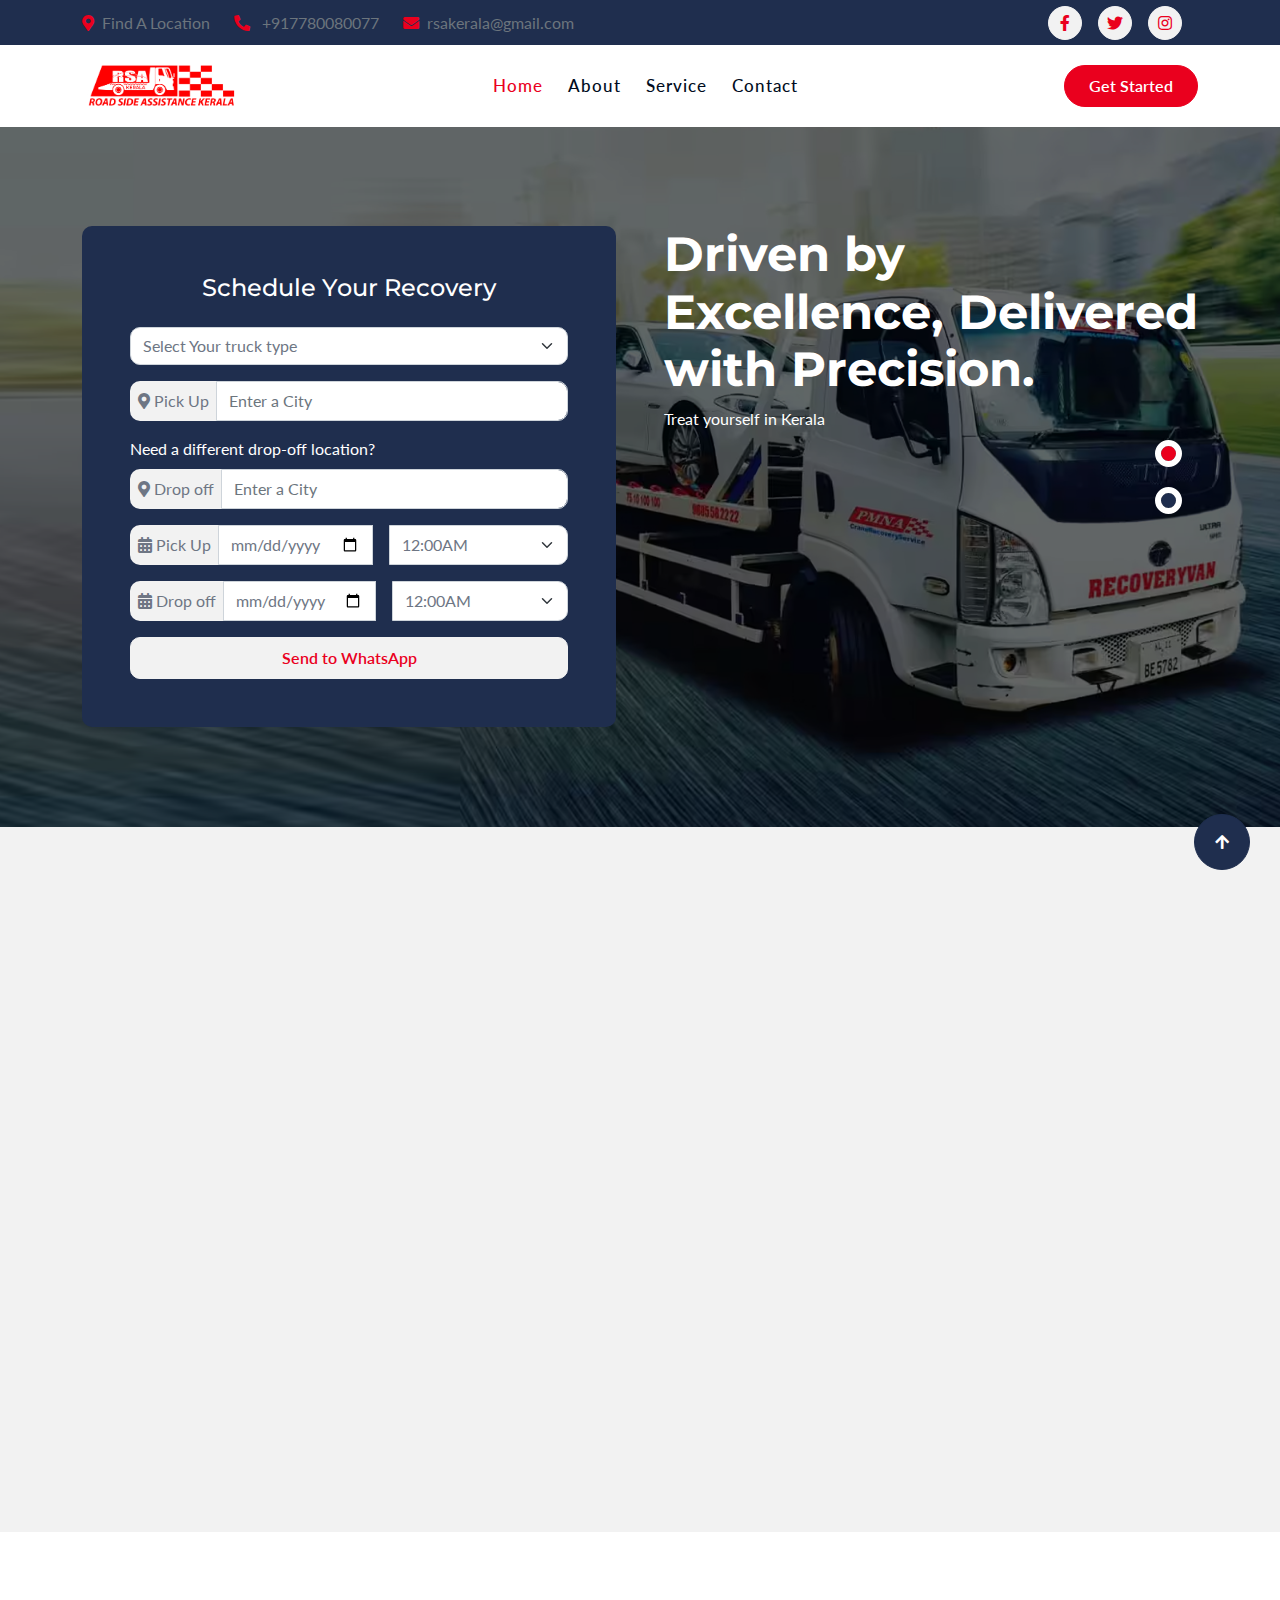
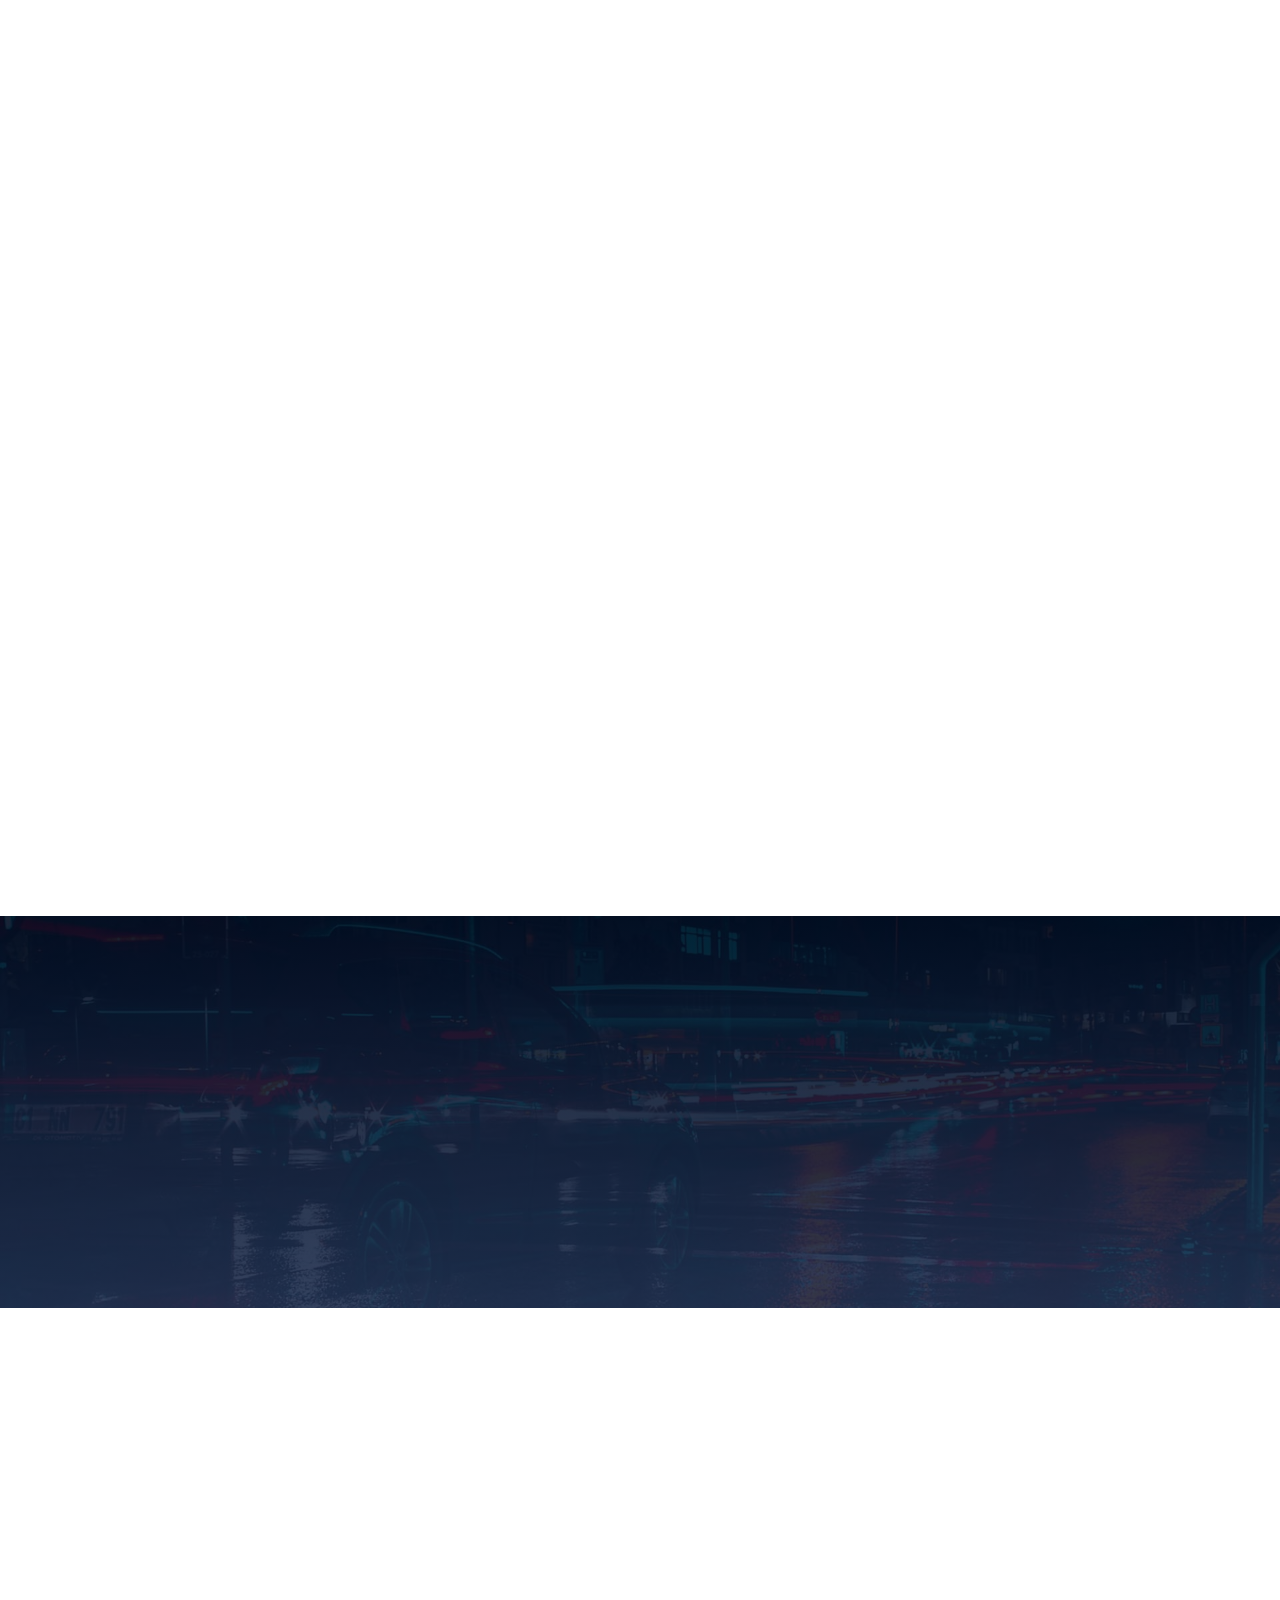
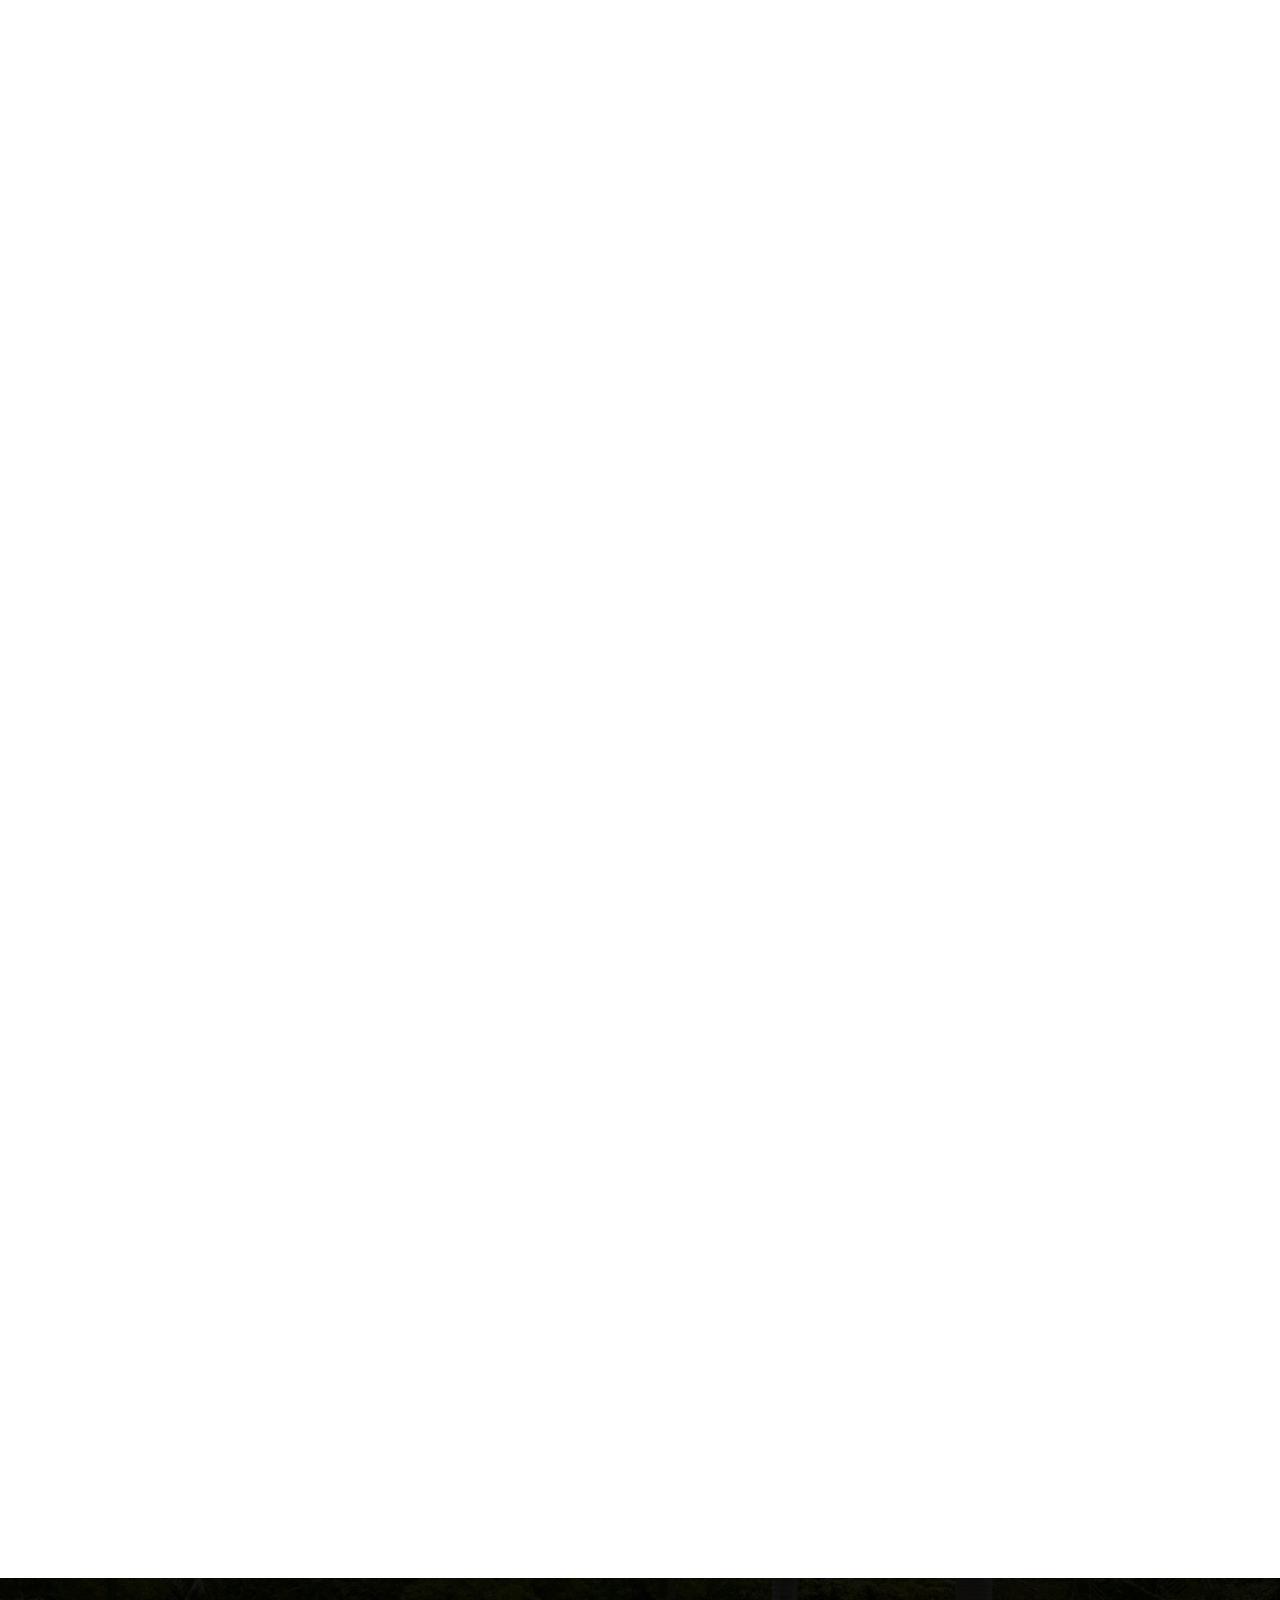
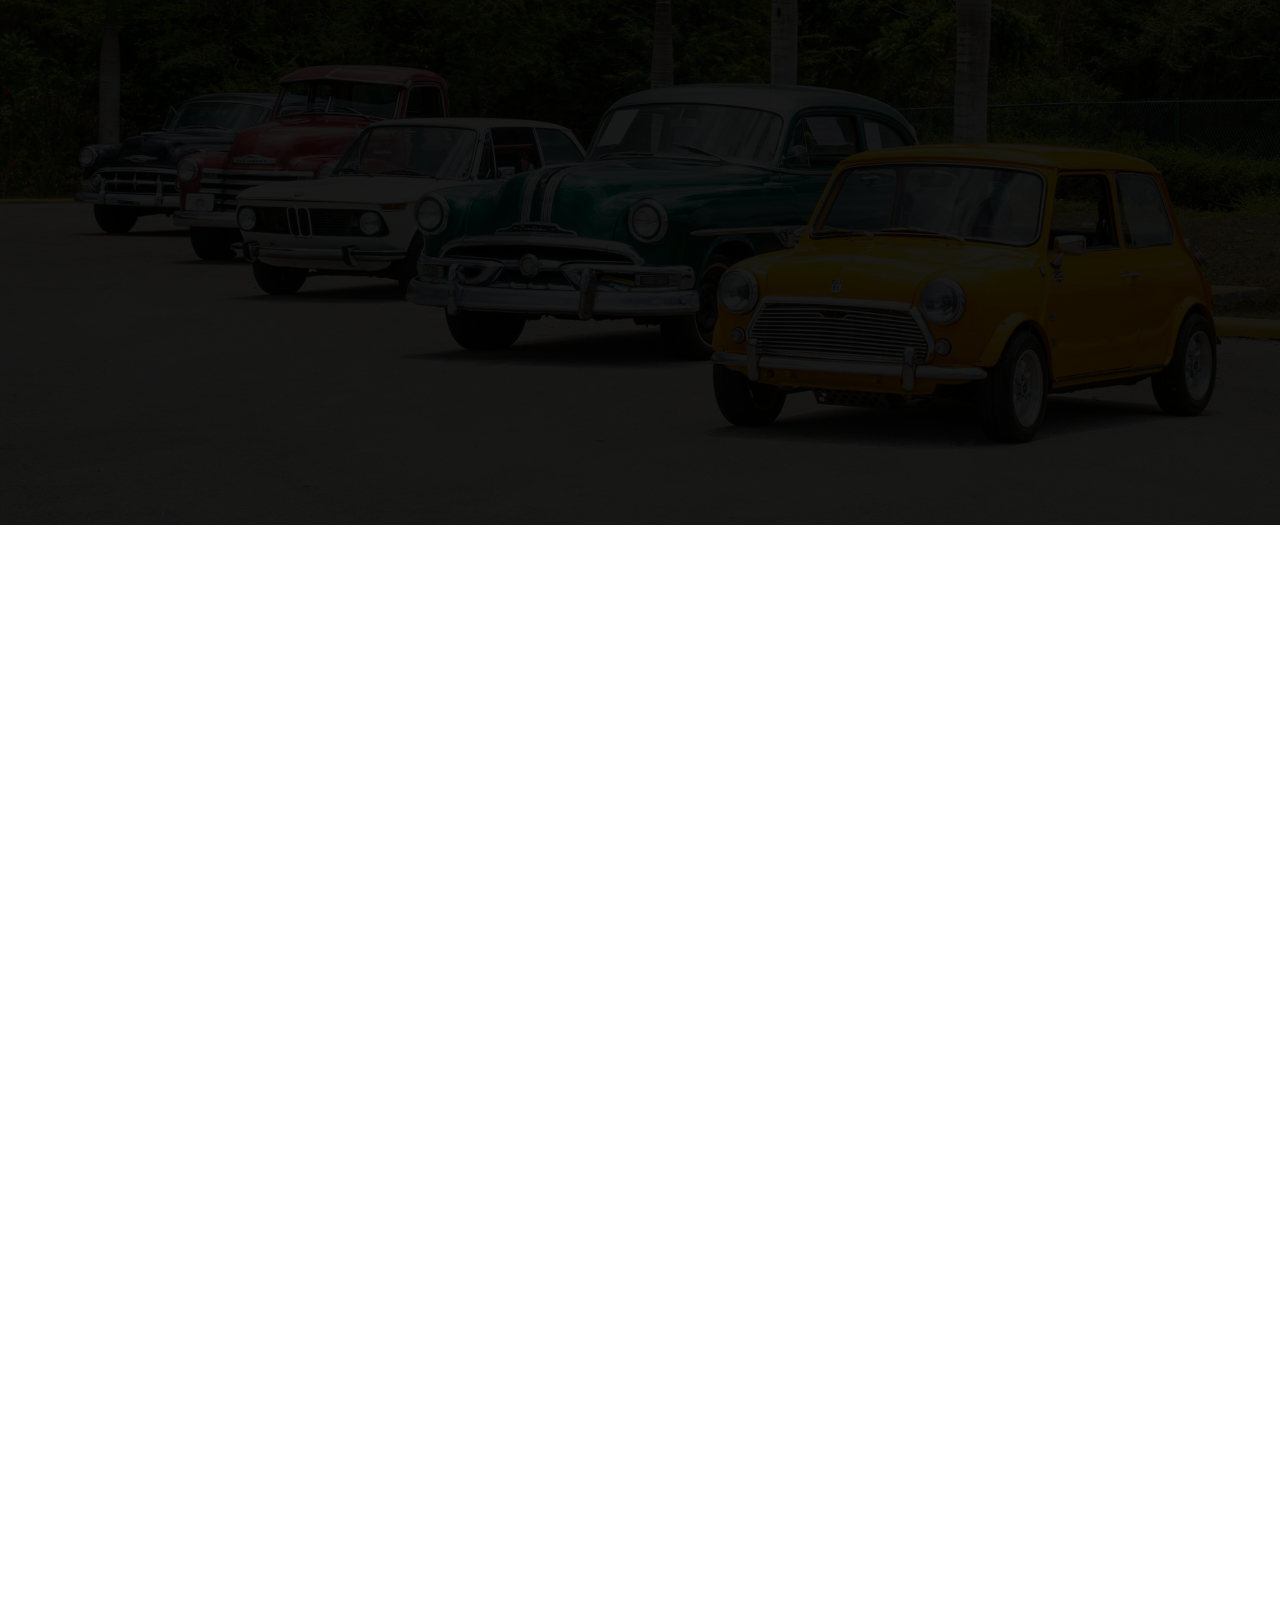
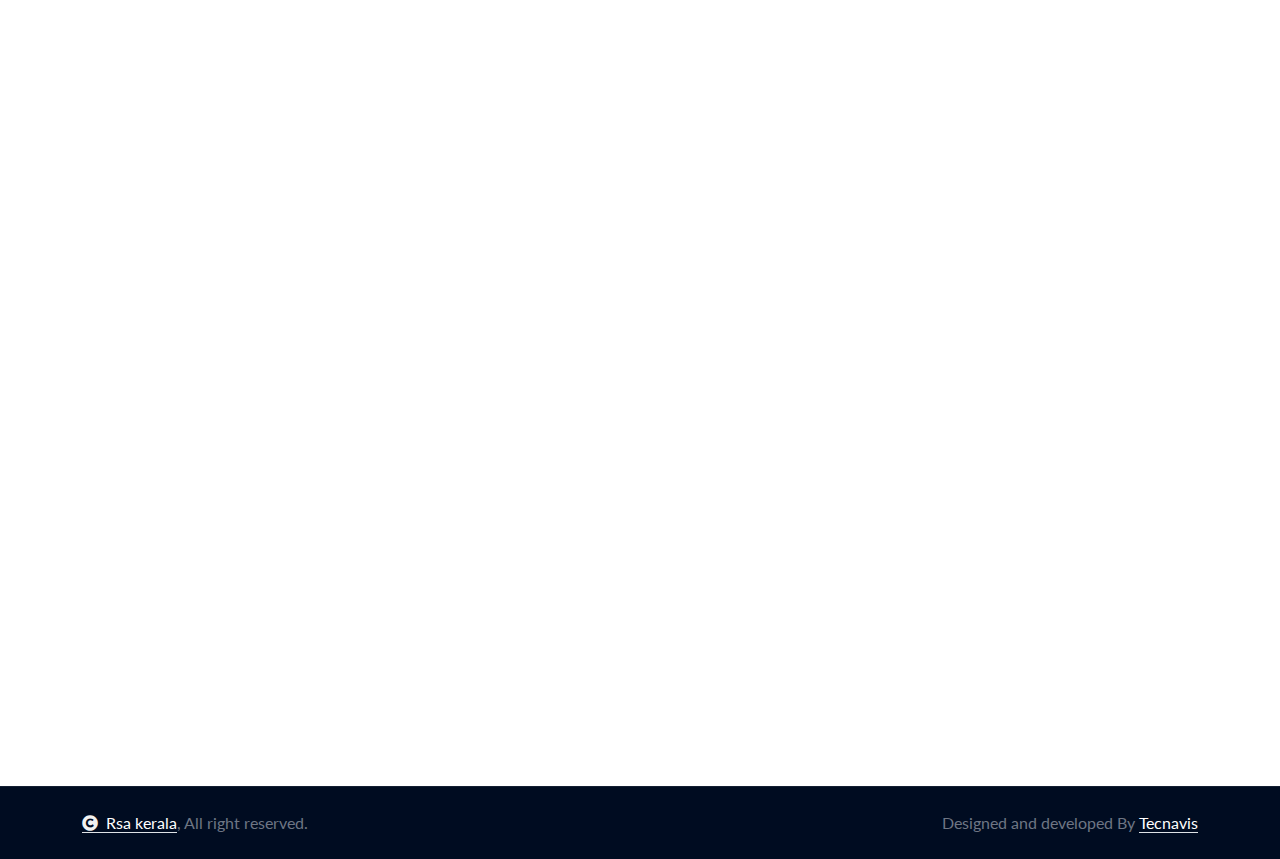
<file: index.html>
<!DOCTYPE html>
<html lang="en">

    <head>
        <meta charset="utf-8">
        <title>Rsa</title>
        <meta content="width=device-width, initial-scale=1.0" name="viewport">
        <meta content="" name="keywords">
        <meta content="" name="description">

        <!-- Google Web Fonts -->
        <link rel="preconnect" href="https://fonts.googleapis.com">
        <link rel="preconnect" href="https://fonts.gstatic.com" crossorigin>
        <link href="https://fonts.googleapis.com/css2?family=Lato:ital,wght@0,400;0,700;0,900;1,400;1,700;1,900&family=Montserrat:ital,wght@0,100..900;1,100..900&display=swap" rel="stylesheet"> 

        <!-- Icon Font Stylesheet -->
        <link rel="stylesheet" href="https://use.fontawesome.com/releases/v5.15.4/css/all.css"/>
        <link href="https://cdn.jsdelivr.net/npm/bootstrap-icons@1.4.1/font/bootstrap-icons.css" rel="stylesheet">

        <!-- Libraries Stylesheet -->
        <link href="lib/animate/animate.min.css" rel="stylesheet">
        <link href="lib/owlcarousel/assets/owl.carousel.min.css" rel="stylesheet">


        <!-- Customized Bootstrap Stylesheet -->
        <link href="css/bootstrap.min.css" rel="stylesheet">

        <!-- Template Stylesheet -->
        <link href="css/style.css" rel="stylesheet">
    </head>

    <body>

        <!-- Spinner Start -->
        <div id="spinner" class="show bg-white position-fixed translate-middle w-100 vh-100 top-50 start-50 d-flex align-items-center justify-content-center">
            <div class="spinner-border text-primary" style="width: 3rem; height: 3rem;" role="status">
                <span class="sr-only">Loading...</span>
            </div>
        </div>
        <!-- Spinner End -->

        <!-- Topbar Start -->
        <div class="container-fluid topbar bg-secondary d-none d-xl-block w-100">
            <div class="container">
                <div class="row gx-0 align-items-center" style="height: 45px;">
                    <div class="col-lg-6 text-center text-lg-start mb-lg-0">
                        <div class="d-flex flex-wrap">
                            <a href="#" class="text-muted me-4"><i class="fas fa-map-marker-alt text-primary me-2"></i>Find A Location</a>
                            <a href="tel:+917780080077" class="text-muted me-4"><i class="fas fa-phone-alt text-primary me-2"></i> +917780080077</a>
                            <a href="mailto:example@gmail.com" class="text-muted me-0"><i class="fas fa-envelope text-primary me-2"></i>rsakerala@gmail.com</a>
                        </div>
                    </div>
                    <div class="col-lg-6 text-center text-lg-end">
                        <div class="d-flex align-items-center justify-content-end">
                            <a href="https://www.facebook.com/PMNACraneAndRecoveryServices/" class="btn btn-light btn-sm-square rounded-circle me-3"><i class="fab fa-facebook-f"></i></a>
                            <a href="#" class="btn btn-light btn-sm-square rounded-circle me-3"><i class="fab fa-twitter"></i></a>
                            <a href="https://www.instagram.com/pmna_crane/" class="btn btn-light btn-sm-square rounded-circle me-3"><i class="fab fa-instagram"></i></a>
                            <!-- <a href="#" class="btn btn-light btn-sm-square rounded-circle me-0"><i class="fab fa-linkedin-in"></i></a> -->
                        </div>
                    </div>
                </div>
            </div>
        </div>
        <!-- Topbar End -->

        <!-- Navbar & Hero Start -->
        <div class="container-fluid nav-bar sticky-top px-0 px-lg-4 py-2 py-lg-0">
            <div class="container">
                <nav class="navbar navbar-expand-lg navbar-light">
                    <a href="./index.html" class="navbar-brand p-0">
                        <!-- <h1 class="display-6 text-primary"><i class="fas fa-car-alt me-3"></i></i>Cental</h1> -->
                        <img src="img/rsa--wh-png.png" alt="Logo" >
                    </a>
                    <button class="navbar-toggler" type="button" data-bs-toggle="collapse" data-bs-target="#navbarCollapse">
                        <span class="fa fa-bars"></span>
                    </button>
                    <div class="collapse navbar-collapse" id="navbarCollapse">
                        <div class="navbar-nav mx-auto py-0">
                            <a href="index.html" class="nav-item nav-link active">Home</a>
                            <a href="about.html" class="nav-item nav-link">About</a>
                            <a href="service.html" class="nav-item nav-link">Service</a>
                            <!-- <a href="blog.html" class="nav-item nav-link">Blog</a> -->
                            
                            <!-- <div class="nav-item dropdown">
                                <a href="#" class="nav-link dropdown-toggle" data-bs-toggle="dropdown">Pages</a>
                                <div class="dropdown-menu m-0">
                                    <a href="feature.html" class="dropdown-item">Our Feature</a>
                                    <a href="cars.html" class="dropdown-item">Our Cars</a>
                                    <a href="team.html" class="dropdown-item">Our Team</a>
                                    <a href="testimonial.html" class="dropdown-item">Testimonial</a>
                                    <a href="404.html" class="dropdown-item">404 Page</a>
                                </div>
                            </div> -->
                            <a href="contact.html" class="nav-item nav-link">Contact</a>
                        </div>
                        <a href="#" class="btn btn-primary rounded-pill py-2 px-4">Get Started</a>
                    </div>
                </nav>
            </div>
        </div>
        <!-- Navbar & Hero End -->

<!-- Carousel Start -->
<div class="header-carousel">
    <div id="carouselId" class="carousel slide" data-bs-ride="carousel" data-bs-interval="false">
        <ol class="carousel-indicators">
            <li data-bs-target="#carouselId" data-bs-slide-to="0" class="active" aria-current="true" aria-label="First slide"></li>
            <li data-bs-target="#carouselId" data-bs-slide-to="1" aria-label="Second slide"></li>
        </ol>
        <div class="carousel-inner" role="listbox">
            <div class="carousel-item active">
                <img src="rsa03jpg.jpg" class="img-fluid w-100" alt="First slide"/>
                <div class="carousel-caption">
                    <div class="container py-4">
                        <div class="row g-5">
                            <div class="col-lg-6 fadeInLeft animated" data-animation="fadeInLeft" data-delay="1s" style="animation-delay: 1s;">
                                <div class="bg-secondary rounded p-5">
                                    <h4 class="text-white mb-4">Schedule Your Recovery</h4>
                                    <form>
                                        <div class="row g-3">
                                            <!-- Your form fields -->
                                            <div class="col-12">
                                                <select class="form-select" aria-label="Default select example">
                                                    <option selected>Select Your truck type</option>
                                                    <option value="1">VW Golf VII</option>
                                                    <option value="2">Audi A1 S-Line</option>
                                                    <option value="3">Toyota Camry</option>
                                                    <option value="4">BMW 320 ModernLine</option>
                                                </select>
                                            </div>
                                            <div class="col-12">
                                                <div class="input-group">
                                                    <div class="d-flex align-items-center bg-light text-body rounded-start p-2">
                                                        <span class="fas fa-map-marker-alt"></span><span class="ms-1">Pick Up</span>
                                                    </div>
                                                    <input class="form-control" type="text" placeholder="Enter a City " aria-label="Enter a City ">
                                                </div>
                                            </div>
                                            <!-- More input fields... -->

                                            <div class="col-12">
                                                <a href="#" class="text-start text-white d-block mb-2">Need a different drop-off location?</a>
                                                <div class="input-group">
                                                    <div class="d-flex align-items-center bg-light text-body rounded-start p-2">
                                                        <span class="fas fa-map-marker-alt"></span><span class="ms-1">Drop off</span>
                                                    </div>
                                                    <input class="form-control" type="text" placeholder="Enter a City " aria-label="Enter a City">
                                                </div>
                                            </div>
                                            <div class="col-12">
                                                <div class="input-group">
                                                    <div class="d-flex align-items-center bg-light text-body rounded-start p-2">
                                                        <span class="fas fa-calendar-alt"></span><span class="ms-1">Pick Up</span>
                                                    </div>
                                                    <input class="form-control" type="date">
                                                    <select class="form-select ms-3" aria-label="Default select example">
                                                        <option selected>12:00AM</option>
                                                        <option value="1">1:00AM</option>
                                                        <option value="2">2:00AM</option>
                                                        <option value="3">3:00AM</option>
                                                        <option value="4">4:00AM</option>
                                                        <option value="5">5:00AM</option>
                                                        <option value="6">6:00AM</option>
                                                        <option value="7">7:00AM</option>
                                                    </select>
                                                </div>
                                            </div>
                                            <div class="col-12">
                                                <div class="input-group">
                                                    <div class="d-flex align-items-center bg-light text-body rounded-start p-2">
                                                        <span class="fas fa-calendar-alt"></span><span class="ms-1">Drop off</span>
                                                    </div>
                                                    <input class="form-control" type="date">
                                                    <select class="form-select ms-3" aria-label="Default select example">
                                                        <option selected>12:00AM</option>
                                                        <option value="1">1:00AM</option>
                                                        <option value="2">2:00AM</option>
                                                        <option value="3">3:00AM</option>
                                                        <option value="4">4:00AM</option>
                                                        <option value="5">5:00AM</option>
                                                        <option value="6">6:00AM</option>
                                                        <option value="7">7:00AM</option>
                                                    </select>
                                                </div>
                                            </div>

                                            <!-- Button to send to WhatsApp -->
                                            <div class="col-12">
                                                <button type="button" class="btn btn-light w-100 py-2" onclick="sendToWhatsApp()">Send to WhatsApp</button>
                                            </div>
                                        </div>
                                    </form>
                                </div>
                            </div>
                            <div class="col-lg-6 d-none d-lg-flex fadeInRight animated" data-animation="fadeInRight" data-delay="1s" style="animation-delay: 1s;">
                                <div class="text-start">
                                    <h1 class="display-5 text-white">Driven by Excellence, Delivered with Precision.</h1>
                                    <p>Treat yourself in Kerala</p>
                                </div>
                            </div>
                        </div>
                    </div>
                </div>
            </div>
            <!-- Second carousel item with form-->


            

            

            

        </div>
    </div>
</div>
<!-- Carousel End -->

<script>
    function sendToWhatsApp() {
        // Get the form values
        var truckType = document.querySelector('select[aria-label="Default select example"]').value;
        var pickUpCity = document.querySelector('input[aria-label="Enter a City "]:nth-child(1)').value;
        var dropOffCity = document.querySelector('input[aria-label="Enter a City "]:nth-child(2)').value;
        var pickUpDate = document.querySelector('input[type="date"]:nth-child(1)').value;
        var pickUpTime = document.querySelector('select[aria-label="Default select example"]:nth-child(1)').value;
        var dropOffDate = document.querySelector('input[type="date"]:nth-child(2)').value;
        var dropOffTime = document.querySelector('select[aria-label="Default select example"]:nth-child(2)').value;

        // Build the message to send to WhatsApp
        var message = `Truck Type: ${truckType}\nPick-Up City: ${pickUpCity}\nDrop-Off City: ${dropOffCity}\nPick-Up Date: ${pickUpDate} at ${pickUpTime}\nDrop-Off Date: ${dropOffDate} at ${dropOffTime}`;

        // Encode the message for the URL
        var encodedMessage = encodeURIComponent(message);

        // WhatsApp phone number (use your business phone number)
        var phoneNumber = '+917780080077';  // Replace with your phone number

        // Create the WhatsApp link
        var whatsappLink = `https://wa.me/${phoneNumber}?text=${encodedMessage}`;

        // Redirect to WhatsApp
        window.open(whatsappLink, '_blank');
    }
</script>



      

        <!-- Features Start -->
        <div class="container-fluid feature py-5">
            <div class="container py-5">
                <div class="text-center mx-auto pb-5 wow fadeInUp" data-wow-delay="0.1s" style="max-width: 800px;">
                    <h1 class="display-5 text-capitalize mb-3">Our <span class="text-primary">Features</span></h1>
                    <p class="mb-0">
                        Experience unmatched reliability with our modern fleet, 24/7 support, trained technicians, real-time tracking, and comprehensive services designed to ensure safe and efficient vehicle recovery every time.
                    </p>
                </div>
                <div class="row g-4 align-items-center">
                    <div class="col-xl-4">
                        <div class="row gy-4 gx-0">
                            <div class="col-12 wow fadeInUp" data-wow-delay="0.1s">
                                <div class="feature-item">
                                    <div class="feature-icon">
                                        <span class="fa fa-trophy fa-2x"></span>
                                    </div>
                                    <div class="ms-4">
                                        <h5 class="mb-3">First Class services</h5>
                                        <p class="mb-0">
                                            Experience first-class service with timely responses, professional staff, and seamless execution to meet your needs.
                                            </p>
                                    </div>
                                </div>
                            </div>
                            <div class="col-12 wow fadeInUp" data-wow-delay="0.3s">
                                <div class="feature-item">
                                    <div class="feature-icon">
                                        <span class="fa fa-road fa-2x"></span>
                                    </div>
                                    <div class="ms-4">
                                        <h5 class="mb-3">24/7 road assistance</h5>
                                        <p class="mb-0">
                                            Offering 24/7 service with round-the-clock support, ensuring you're never stranded and always get timely assistance.                                        </p>
                                    </div>
                                </div>
                            </div>
                        </div>
                    </div>
                    <div class="col-lg-12 col-xl-4 wow fadeInUp" data-wow-delay="0.2s">
                        <img src="rsa01.png" class="img-fluid w-100" style="object-fit: cover;" alt="Img">
                    </div>
                    <div class="col-xl-4">
                        <div class="row gy-4 gx-0">
                            <div class="col-12 wow fadeInUp" data-wow-delay="0.1s">
                                <div class="feature-item justify-content-end">
                                    <div class="text-end me-4">
                                        <h5 class="mb-3">Quality at Minimum</h5>
                                        <p class="mb-0">
                                            Delivering top-tier quality at minimum cost, ensuring exceptional service without compromising on value or efficiency.                                        </p>
                                    </div>
                                    <div class="feature-icon">
                                        <span class="fa fa-tag fa-2x"></span>
                                    </div>
                                </div>
                            </div>
                            <div class="col-12 wow fadeInUp" data-wow-delay="0.3s">
                                <div class="feature-item justify-content-end">
                                    <div class="text-end me-4">
                                        <h5 class="mb-3"> Pick-Up & Drop-Off</h5>
                                        <p class="mb-0">
                                            Delivering top-tier quality at minimum cost, ensuring exceptional service without compromising on value or efficiency.
                                        </p>
                                    </div>
                                    <div class="feature-icon">
                                        <span class="fa fa-map-pin fa-2x"></span>
                                    </div>
                                </div>
                            </div>
                        </div>
                    </div>
                </div>
            </div>
        </div>
        <!-- Features End -->

        <!-- About Start -->
        <div class="container-fluid overflow-hidden about py-5">
            <div class="container py-5">
                <div class="row g-5">
                    <div class="col-xl-6 wow fadeInLeft" data-wow-delay="0.2s">
                        <div class="about-item">
                            <div class="pb-5">
                                <h1 class="display-5 text-capitalize">About <span class="text-primary">Us</span></h1>
                                <p class="mb-0">RSA Crane & Recovery Service has been providing reliable vehicle recovery services since 2006, ensuring prompt, safe deliveries with fully trained technicians and modern, well-maintained recovery vehicles.
                                </p>
                            </div>
                            <div class="row g-4">
                                <div class="col-lg-6">
                                    <div class="about-item-inner border p-4">
                                        <div class="about-icon mb-4">
                                            <img src="img/about-icon-1.png" class="img-fluid w-50 h-50" alt="Icon">
                                        </div>
                                        <h5 class="mb-3">Our Vision</h5>
                                        <p class="mb-0">To be the leading vehicle recovery service provider Keralawide.</p>
                                    </div>
                                </div>
                                <div class="col-lg-6">
                                    <div class="about-item-inner border p-4">
                                        <div class="about-icon mb-4">
                                            <img src="img/about-icon-2.png" class="img-fluid h-50 w-50" alt="Icon">
                                        </div>
                                        <h5 class="mb-3">Our Mision</h5>
                                        <p class="mb-0">Deliver prompt, reliable recovery services with safety and efficiency.</p>
                                    </div>
                                </div>
                            </div>
                            <p class="text-item my-4">
                                RSA Crane & Recovery Service has been delivering safe, reliable, and efficient vehicle recovery solutions since 2006. Our trained technicians and modern fleet ensure timely, top-quality service for every recovery.
                            </p>
                            <div class="row g-4">
                                <div class="col-lg-6">
                                    <div class="text-center rounded bg-secondary p-4">
                                        <h1 class="display-6 text-white">17</h1>
                                        <h5 class="text-light mb-0">Years Of Experience</h5>
                                    </div>
                                </div>
                                <div class="col-lg-6">
                                    <div class="rounded">
                                        <p class="mb-2"><i class="fa fa-check-circle text-primary me-1"></i>Reliable Recovery Service</p>
                                        <p class="mb-2"><i class="fa fa-check-circle text-primary me-1"></i>Expert Technicians</p>
                                        <p class="mb-2"><i class="fa fa-check-circle text-primary me-1"></i> Modern Fleet</p>
                                        <p class="mb-0"><i class="fa fa-check-circle text-primary me-1"></i>Customer Satisfaction</p>
                                    </div>
                                </div>
                                <div class="col-lg-5 d-flex align-items-center">
                                    <a href="#" class="btn btn-primary rounded py-3 px-5">More About Us</a>
                                </div>
                                <!-- <div class="col-lg-7">
                                    <div class="d-flex align-items-center">
                                        <img src="img/attachment-img.jpg" class="img-fluid rounded-circle border border-4 border-secondary" style="width: 100px; height: 100px;" alt="Image">
                                        <div class="ms-4">
                                            <h4>William Burgess</h4>
                                            <p class="mb-0">Carveo Founder</p>
                                        </div>
                                    </div>
                                </div> -->
                            </div>
                        </div>
                    </div>
                    <div class="col-xl-6 wow fadeInRight" data-wow-delay="0.2s">
                        <div class="about-img">
                            <div class="img-1">
                                <img src="img/about-img.jpg" class="img-fluid rounded h-100 w-100" alt="">
                            </div>
                            <div class="img-2">
                                <img src="rsa02.jpg" class="img-fluid rounded w-100" alt="">
                            </div>
                        </div>
                    </div>
                </div>
            </div>
        </div>
        <!-- About End -->

        <!-- Fact Counter -->
        <div class="container-fluid counter bg-secondary py-5">
            <div class="container py-5">
                <div class="row g-5">
                    <div class="col-md-6 col-lg-6 col-xl-3 wow fadeInUp" data-wow-delay="0.1s">
                        <div class="counter-item text-center">
                            <div class="counter-item-icon mx-auto">
                                <i class="fas fa-thumbs-up fa-2x"></i>
                            </div>
                            <div class="counter-counting my-3">
                                <span class="text-white fs-2 fw-bold" data-toggle="counter-up">829</span>
                                <span class="h1 fw-bold text-white">+</span>
                            </div>
                            <h4 class="text-white mb-0">Happy Clients</h4>
                        </div>
                    </div>
                    <div class="col-md-6 col-lg-6 col-xl-3 wow fadeInUp" data-wow-delay="0.3s">
                        <div class="counter-item text-center">
                            <div class="counter-item-icon mx-auto">
                                <i class="fas fa-truck fa-2x"></i>
                            </div>
                            <div class="counter-counting my-3">
                                <span class="text-white fs-2 fw-bold" data-toggle="counter-up">56</span>
                                <span class="h1 fw-bold text-white">+</span>
                            </div>
                            <h4 class="text-white mb-0">Number of Cranes</h4>
                        </div>
                    </div>
                    <div class="col-md-6 col-lg-6 col-xl-3 wow fadeInUp" data-wow-delay="0.5s">
                        <div class="counter-item text-center">
                            <div class="counter-item-icon mx-auto">
                                <i class="fas fa-building fa-2x"></i>
                            </div>
                            <div class="counter-counting my-3">
                                <span class="text-white fs-2 fw-bold" data-toggle="counter-up">127</span>
                                <span class="h1 fw-bold text-white">+</span>
                            </div>
                            <h4 class="text-white mb-0">ShowRooms</h4>
                        </div>
                    </div>
                    <div class="col-md-6 col-lg-6 col-xl-3 wow fadeInUp" data-wow-delay="0.7s">
                        <div class="counter-item text-center">
                            <div class="counter-item-icon mx-auto">
                                <i class="fas fa-clock fa-2x"></i>
                            </div>
                            <div class="counter-counting my-3">
                                <span class="text-white fs-2 fw-bold" data-toggle="counter-up">589</span>
                                <span class="h1 fw-bold text-white">+</span>
                            </div>
                            <h4 class="text-white mb-0">Total kilometers</h4>
                        </div>
                    </div>
                </div>
            </div>
        </div>
        <!-- Fact Counter -->

        <!-- Services Start -->
        <div class="container-fluid service py-5">
            <div class="container py-5">
                <div class="text-center mx-auto pb-5 wow fadeInUp" data-wow-delay="0.1s" style="max-width: 800px;">
                    <h1 class="display-5 text-capitalize mb-3">Our <span class="text-primary">Services</span></h1>
                    <p class="mb-0">
                        Providing expert crime scene analysis, forensic investigation, and legal support. Our dedicated team ensures comprehensive solutions to uncover critical evidence and deliver justice in every investigation.
                    </p>
                </div>
                <div class="row g-4">
                    <div class="col-md-6 col-lg-4 wow fadeInUp" data-wow-delay="0.1s">
                        <div class="service-item p-4">
                            <div class="service-icon mb-4">
                                <i class="fas fa-truck fa-2x"></i>
                            </div>
                            <h5 class="mb-3">Vehicle Recovery </h5>
                            <p class="mb-0">Swift and reliable recovery for all vehicle types, ensuring safe transport to designated destinations
                                </p>
                        </div>
                    </div>
                    <div class="col-md-6 col-lg-4 wow fadeInUp" data-wow-delay="0.3s">
                        <div class="service-item p-4">
                            <div class="service-icon mb-4">
                                <i class="fas fa-dolly-flatbed fa-2x"></i>
                            </div>
                            <h5 class="mb-3">Heavy Machinery Transport </h5>
                            <p class="mb-0">Expert transport of heavy machinery with specialized equipment, guaranteeing secure and timely delivery.
                            </p>
                        </div>
                    </div>
                    <div class="col-md-6 col-lg-4 wow fadeInUp" data-wow-delay="0.5s">
                        <div class="service-item p-4">
                            <div class="service-icon mb-4">
                                <i class="fa fa-road fa-2x"></i>
                            </div>
                            <h5 class="mb-3">Breakdown Assistance </h5>
                            <p class="mb-0">
                                Providing immediate roadside assistance for breakdowns, ensuring fast and efficient recovery services.
                            </p>
                        </div>
                    </div>
                    <div class="col-md-6 col-lg-4 wow fadeInUp" data-wow-delay="0.1s">
                        <div class="service-item p-4">
                            <div class="service-icon mb-4">
                                <i class="fas fa-car-crash fa-2x"></i>
                            </div>
                            <h5 class="mb-3">Accident Recovery</h5>
                            <p class="mb-0">Comprehensive accident recovery services, ensuring vehicles are safely removed from crash sites with care.
                                </p>
                        </div>
                    </div>
                    <div class="col-md-6 col-lg-4 wow fadeInUp" data-wow-delay="0.3s">
                        <div class="service-item p-4">
                            <div class="service-icon mb-4">
                                <i class="fas fa-clock fa-2x" ></i>
                            </div>
                            <h5 class="mb-3">24/7 Emergency Service</h5>
                            <p class="mb-0">
                                
                                Around-the-clock emergency recovery services, available anytime to ensure timely assistance when needed.
                               
                                </p>
                        </div>
                    </div>
                    <div class="col-md-6 col-lg-4 wow fadeInUp" data-wow-delay="0.5s">
                        <div class="service-item p-4">
                            <div class="service-icon mb-4">
                                <i class="fas fa-wrench fa-2x"></i>
                            </div>
                            <h5 class="mb-3">Fleet Maintenance</h5>
                            <p class="mb-0">
                                Regular maintenance of recovery vehicles, ensuring efficiency and safety for all transport services.
                            </p>
                        </div>
                    </div>
                </div>
            </div>
        </div>
        <!-- Services End -->

        <!-- Car categories Start -->
        <div class="container-fluid categories pb-5">
            <div class="container pb-5">
                <div class="text-center mx-auto pb-5 wow fadeInUp" data-wow-delay="0.1s" style="max-width: 800px;">
                    <h1 class="display-5 text-capitalize mb-3">Vehicle <span class="text-primary">Categories</span></h1>
                    <p class="mb-0">Lorem ipsum dolor sit amet, consectetur adipisicing elit. Ut amet nemo expedita asperiores commodi accusantium at cum harum, excepturi, quia tempora cupiditate! Adipisci facilis modi quisquam quia distinctio,
                    </p>
                </div>
                <div class="categories-carousel owl-carousel wow fadeInUp" data-wow-delay="0.1s">
                    <div class="categories-item p-4">
                        <div class="categories-item-inner">
                            <div class="categories-img rounded-top">
                                <img src="img/car-1.png" class="img-fluid w-100 rounded-top" alt="">
                            </div>
                            <div class="categories-content rounded-bottom p-4">
                                <h4>Mercedes Benz R3</h4>
                                <div class="categories-review mb-4">
                                    <div class="me-3">4.5 Review</div>
                                    <div class="d-flex justify-content-center text-secondary">
                                        <i class="fas fa-star"></i>
                                        <i class="fas fa-star"></i>
                                        <i class="fas fa-star"></i>
                                        <i class="fas fa-star"></i>
                                        <i class="fas fa-star text-body"></i>
                                    </div>
                                </div>
                                <div class="mb-4">
                                    <h4 class="bg-white text-primary rounded-pill py-2 px-4 mb-0">$99:00/Day</h4>
                                </div>
                                <div class="row gy-2 gx-0 text-center mb-4">
                                    <div class="col-4 border-end border-white">
                                        <i class="fa fa-users text-dark"></i> <span class="text-body ms-1">4 Seat</span>
                                    </div>
                                    <div class="col-4 border-end border-white">
                                        <i class="fa fa-car text-dark"></i> <span class="text-body ms-1">AT/MT</span>
                                    </div>
                                    <div class="col-4">
                                        <i class="fa fa-gas-pump text-dark"></i> <span class="text-body ms-1">Petrol</span>
                                    </div>
                                    <div class="col-4 border-end border-white">
                                        <i class="fa fa-car text-dark"></i> <span class="text-body ms-1">2015</span>
                                    </div>
                                    <div class="col-4 border-end border-white">
                                        <i class="fa fa-cogs text-dark"></i> <span class="text-body ms-1">AUTO</span>
                                    </div>
                                    <div class="col-4">
                                        <i class="fa fa-road text-dark"></i> <span class="text-body ms-1">27K</span>
                                    </div>
                                </div>
                                <a href="#" class="btn btn-primary rounded-pill d-flex justify-content-center py-3">Book Now</a>
                            </div>
                        </div>
                    </div>
                    <div class="categories-item p-4">
                        <div class="categories-item-inner">
                            <div class="categories-img rounded-top">
                                <img src="img/car-2.png" class="img-fluid w-100 rounded-top" alt="">
                            </div>
                            <div class="categories-content rounded-bottom p-4">
                                <h4>Toyota Corolla Cross</h4>
                                <div class="categories-review mb-4">
                                    <div class="me-3">3.5 Review</div>
                                    <div class="d-flex justify-content-center text-secondary">
                                        <i class="fas fa-star"></i>
                                        <i class="fas fa-star"></i>
                                        <i class="fas fa-star"></i>
                                        <i class="fas fa-star"></i>
                                        <i class="fas fa-star text-body"></i>
                                    </div>
                                </div>
                                <div class="mb-4">
                                    <h4 class="bg-white text-primary rounded-pill py-2 px-4 mb-0">$128:00/Day</h4>
                                </div>
                                <div class="row gy-2 gx-0 text-center mb-4">
                                    <div class="col-4 border-end border-white">
                                        <i class="fa fa-users text-dark"></i> <span class="text-body ms-1">4 Seat</span>
                                    </div>
                                    <div class="col-4 border-end border-white">
                                        <i class="fa fa-car text-dark"></i> <span class="text-body ms-1">AT/MT</span>
                                    </div>
                                    <div class="col-4">
                                        <i class="fa fa-gas-pump text-dark"></i> <span class="text-body ms-1">Petrol</span>
                                    </div>
                                    <div class="col-4 border-end border-white">
                                        <i class="fa fa-car text-dark"></i> <span class="text-body ms-1">2015</span>
                                    </div>
                                    <div class="col-4 border-end border-white">
                                        <i class="fa fa-cogs text-dark"></i> <span class="text-body ms-1">AUTO</span>
                                    </div>
                                    <div class="col-4">
                                        <i class="fa fa-road text-dark"></i> <span class="text-body ms-1">27K</span>
                                    </div>
                                </div>
                                <a href="#" class="btn btn-primary rounded-pill d-flex justify-content-center py-3">Book Now</a>
                            </div>
                        </div>
                    </div>
                    <div class="categories-item p-4">
                        <div class="categories-item-inner">
                            <div class="categories-img rounded-top">
                                <img src="img/car-3.png" class="img-fluid w-100 rounded-top" alt="">
                            </div>
                            <div class="categories-content rounded-bottom p-4">
                                <h4>Tesla Model S Plaid</h4>
                                <div class="categories-review mb-4">
                                    <div class="me-3">3.8 Review</div>
                                    <div class="d-flex justify-content-center text-secondary">
                                        <i class="fas fa-star"></i>
                                        <i class="fas fa-star"></i>
                                        <i class="fas fa-star"></i>
                                        <i class="fas fa-star"></i>
                                        <i class="fas fa-star text-body"></i>
                                    </div>
                                </div>
                                <div class="mb-4">
                                    <h4 class="bg-white text-primary rounded-pill py-2 px-4 mb-0">$170:00/Day</h4>
                                </div>
                                <div class="row gy-2 gx-0 text-center mb-4">
                                    <div class="col-4 border-end border-white">
                                        <i class="fa fa-users text-dark"></i> <span class="text-body ms-1">4 Seat</span>
                                    </div>
                                    <div class="col-4 border-end border-white">
                                        <i class="fa fa-car text-dark"></i> <span class="text-body ms-1">AT/MT</span>
                                    </div>
                                    <div class="col-4">
                                        <i class="fa fa-gas-pump text-dark"></i> <span class="text-body ms-1">Petrol</span>
                                    </div>
                                    <div class="col-4 border-end border-white">
                                        <i class="fa fa-car text-dark"></i> <span class="text-body ms-1">2015</span>
                                    </div>
                                    <div class="col-4 border-end border-white">
                                        <i class="fa fa-cogs text-dark"></i> <span class="text-body ms-1">AUTO</span>
                                    </div>
                                    <div class="col-4">
                                        <i class="fa fa-road text-dark"></i> <span class="text-body ms-1">27K</span>
                                    </div>
                                </div>
                                <a href="#" class="btn btn-primary rounded-pill d-flex justify-content-center py-3">Book Now</a>
                            </div>
                        </div>
                    </div>
                    <div class="categories-item p-4">
                        <div class="categories-item-inner">
                            <div class="categories-img rounded-top">
                                <img src="img/car-4.png" class="img-fluid w-100 rounded-top" alt="">
                            </div>
                            <div class="categories-content rounded-bottom p-4">
                                <h4>Hyundai Kona Electric</h4>
                                <div class="categories-review mb-4">
                                    <div class="me-3">4.8 Review</div>
                                    <div class="d-flex justify-content-center text-secondary">
                                        <i class="fas fa-star"></i>
                                        <i class="fas fa-star"></i>
                                        <i class="fas fa-star"></i>
                                        <i class="fas fa-star"></i>
                                        <i class="fas fa-star"></i>
                                    </div>
                                </div>
                                <div class="mb-4">
                                    <h4 class="bg-white text-primary rounded-pill py-2 px-4 mb-0">$187:00/Day</h4>
                                </div>
                                <div class="row gy-2 gx-0 text-center mb-4">
                                    <div class="col-4 border-end border-white">
                                        <i class="fa fa-users text-dark"></i> <span class="text-body ms-1">4 Seat</span>
                                    </div>
                                    <div class="col-4 border-end border-white">
                                        <i class="fa fa-car text-dark"></i> <span class="text-body ms-1">AT/MT</span>
                                    </div>
                                    <div class="col-4">
                                        <i class="fa fa-gas-pump text-dark"></i> <span class="text-body ms-1">Petrol</span>
                                    </div>
                                    <div class="col-4 border-end border-white">
                                        <i class="fa fa-car text-dark"></i> <span class="text-body ms-1">2015</span>
                                    </div>
                                    <div class="col-4 border-end border-white">
                                        <i class="fa fa-cogs text-dark"></i> <span class="text-body ms-1">AUTO</span>
                                    </div>
                                    <div class="col-4">
                                        <i class="fa fa-road text-dark"></i> <span class="text-body ms-1">27K</span>
                                    </div>
                                </div>
                                <a href="#" class="btn btn-primary rounded-pill d-flex justify-content-center py-3">Book Now</a>
                            </div>
                        </div>
                    </div>
                </div>
            </div>
        </div>
        <!-- Car categories End -->

        <!-- Car Steps Start -->
        <div class="container-fluid steps py-5">
            <div class="container py-5">
                <div class="text-center mx-auto pb-5 wow fadeInUp" data-wow-delay="0.1s" style="max-width: 800px;">
                    <h1 class="display-5 text-capitalize text-white mb-3">Booking<span class="text-primary"> Process</span></h1>
                    <p class="mb-0 text-white">
                        Efficient truck booking service ensuring road safety, timely deliveries, and reliable transportation for your logistics needs.                   </p>
                </div>
                <div class="row g-4">
                    <div class="col-lg-4 wow fadeInUp" data-wow-delay="0.1s">
                        <div class="steps-item p-4 mb-4">
                            <h4>Book Your Truck in Minutes</h4>
                            <p class="mb-0">Lorem ipsum dolor sit amet consectetur adipisicing elit. Ad, dolorem!</p>
                            <div class="setps-number">01.</div>
                        </div>
                    </div>
                    <div class="col-lg-4 wow fadeInUp" data-wow-delay="0.3s">
                        <div class="steps-item p-4 mb-4">
                            <h4>Ensure Road Safety with Every Trip</h4>
                            <p class="mb-0">Lorem ipsum dolor sit amet consectetur adipisicing elit. Ad, dolorem!</p>
                            <div class="setps-number">02.</div>
                        </div>
                    </div>
                    <div class="col-lg-4 wow fadeInUp" data-wow-delay="0.5s">
                        <div class="steps-item p-4 mb-4">
                            <h4>Get Timely and Reliable Deliveries</h4>
                            <p class="mb-0">Lorem ipsum dolor sit amet consectetur adipisicing elit. Ad, dolorem!</p>
                            <div class="setps-number">03.</div>
                        </div>
                    </div>
                </div>
            </div>
        </div>
        <!-- Car Steps End -->

        <!-- Blog Start -->
        <!-- <div class="container-fluid blog py-5">
            <div class="container py-5">
                <div class="text-center mx-auto pb-5 wow fadeInUp" data-wow-delay="0.1s" style="max-width: 800px;">
                    <h1 class="display-5 text-capitalize mb-3">Cental<span class="text-primary"> Blog & News</span></h1>
                    <p class="mb-0">Lorem ipsum dolor sit amet, consectetur adipisicing elit. Ut amet nemo expedita asperiores commodi accusantium at cum harum, excepturi, quia tempora cupiditate! Adipisci facilis modi quisquam quia distinctio,
                    </p>
                </div>
                <div class="row g-4">
                    <div class="col-lg-4 wow fadeInUp" data-wow-delay="0.1s">
                        <div class="blog-item">
                            <div class="blog-img">
                                <img src="img/blog-1.jpg" class="img-fluid rounded-top w-100" alt="Image">
                            </div>
                            <div class="blog-content rounded-bottom p-4">
                                <div class="blog-date">30 Dec 2025</div>
                                <div class="blog-comment my-3">
                                    <div class="small"><span class="fa fa-user text-primary"></span><span class="ms-2">Martin.C</span></div>
                                    <div class="small"><span class="fa fa-comment-alt text-primary"></span><span class="ms-2">6 Comments</span></div>
                                </div>
                                <a href="#" class="h4 d-block mb-3">Rental Cars how to check driving fines?</a>
                                <p class="mb-3">Lorem, ipsum dolor sit amet consectetur adipisicing elit. Eius libero soluta impedit eligendi? Quibusdam, laudantium.</p>
                                <a href="#" class="">Read More  <i class="fa fa-arrow-right"></i></a>
                            </div>
                        </div>
                    </div>
                    <div class="col-lg-4 wow fadeInUp" data-wow-delay="0.3s">
                        <div class="blog-item">
                            <div class="blog-img">
                                <img src="img/blog-2.jpg" class="img-fluid rounded-top w-100" alt="Image">
                            </div>
                            <div class="blog-content rounded-bottom p-4">
                                <div class="blog-date">25 Dec 2025</div>
                                <div class="blog-comment my-3">
                                    <div class="small"><span class="fa fa-user text-primary"></span><span class="ms-2">Martin.C</span></div>
                                    <div class="small"><span class="fa fa-comment-alt text-primary"></span><span class="ms-2">6 Comments</span></div>
                                </div>
                                <a href="#" class="h4 d-block mb-3">Rental cost of sport and other cars</a>
                                <p class="mb-3">Lorem, ipsum dolor sit amet consectetur adipisicing elit. Eius libero soluta impedit eligendi? Quibusdam, laudantium.</p>
                                <a href="#" class="">Read More  <i class="fa fa-arrow-right"></i></a>
                            </div>
                        </div>
                    </div>
                    <div class="col-lg-4 wow fadeInUp" data-wow-delay="0.5s">
                        <div class="blog-item">
                            <div class="blog-img">
                                <img src="img/blog-3.jpg" class="img-fluid rounded-top w-100" alt="Image">
                            </div>
                            <div class="blog-content rounded-bottom p-4">
                                <div class="blog-date">27 Dec 2025</div>
                                <div class="blog-comment my-3">
                                    <div class="small"><span class="fa fa-user text-primary"></span><span class="ms-2">Martin.C</span></div>
                                    <div class="small"><span class="fa fa-comment-alt text-primary"></span><span class="ms-2">6 Comments</span></div>
                                </div>
                                <a href="#" class="h4 d-block mb-3">Document required for car rental</a>
                                <p class="mb-3">Lorem, ipsum dolor sit amet consectetur adipisicing elit. Eius libero soluta impedit eligendi? Quibusdam, laudantium.</p>
                                <a href="#" class="">Read More  <i class="fa fa-arrow-right"></i></a>
                            </div>
                        </div>
                    </div>
                </div>
            </div>
        </div> -->
        <!-- Blog End -->

        <!-- Banner Start -->
        <div class="container-fluid banner pb-5 wow zoomInDown" data-wow-delay="0.1s">
            <div class="container pb-5">
                <div class="banner-item rounded">
                    <img src="img/banner-1.jpg" class="img-fluid rounded w-100" alt="">
                    <div class="banner-content">
                        <h2 class="text-primary">Rent Your Wheels</h2>
                        <h1 class="text-white">Interested in Renting?</h1>
                        <p class="text-white">Don't hesitate and send us a message.</p>
                        <div class="banner-btn">
                            <a href="#" class="btn btn-secondary rounded-pill py-3 px-4 px-md-5 me-2">WhatchApp</a>
                            <a href="#" class="btn btn-primary rounded-pill py-3 px-4 px-md-5 ms-2">Contact Us</a>
                        </div>
                    </div>
                </div>
            </div>
        </div>
        <!-- Banner End -->

        <!-- Team Start -->
        <!-- <div class="container-fluid team pb-5">
            <div class="container pb-5">
                <div class="text-center mx-auto pb-5 wow fadeInUp" data-wow-delay="0.1s" style="max-width: 800px;">
                    <h1 class="display-5 text-capitalize mb-3">Customer<span class="text-primary"> Suport</span> Center</h1>
                    <p class="mb-0">Lorem ipsum dolor sit amet, consectetur adipisicing elit. Ut amet nemo expedita asperiores commodi accusantium at cum harum, excepturi, quia tempora cupiditate! Adipisci facilis modi quisquam quia distinctio,
                    </p>
                </div>
                <div class="row g-4">
                    <div class="col-md-6 col-lg-6 col-xl-3 wow fadeInUp" data-wow-delay="0.1s">
                        <div class="team-item p-4 pt-0">
                            <div class="team-img">
                                <img src="img/team-1.jpg" class="img-fluid rounded w-100" alt="Image">
                            </div>
                            <div class="team-content pt-4">
                                <h4>MARTIN DOE</h4>
                                <p>Profession</p>
                                <div class="team-icon d-flex justify-content-center">
                                    <a class="btn btn-square btn-light rounded-circle mx-1" href=""><i class="fab fa-facebook-f"></i></a>
                                    <a class="btn btn-square btn-light rounded-circle mx-1" href=""><i class="fab fa-twitter"></i></a>
                                    <a class="btn btn-square btn-light rounded-circle mx-1" href=""><i class="fab fa-instagram"></i></a>
                                    <a class="btn btn-square btn-light rounded-circle mx-1" href=""><i class="fab fa-linkedin-in"></i></a>
                                </div>
                            </div>
                        </div>
                    </div>
                    <div class="col-md-6 col-lg-6 col-xl-3 wow fadeInUp" data-wow-delay="0.3s">
                        <div class="team-item p-4 pt-0">
                            <div class="team-img">
                                <img src="img/team-2.jpg" class="img-fluid rounded w-100" alt="Image">
                            </div>
                            <div class="team-content pt-4">
                                <h4>MARTIN DOE</h4>
                                <p>Profession</p>
                                <div class="team-icon d-flex justify-content-center">
                                    <a class="btn btn-square btn-light rounded-circle mx-1" href=""><i class="fab fa-facebook-f"></i></a>
                                    <a class="btn btn-square btn-light rounded-circle mx-1" href=""><i class="fab fa-twitter"></i></a>
                                    <a class="btn btn-square btn-light rounded-circle mx-1" href=""><i class="fab fa-instagram"></i></a>
                                    <a class="btn btn-square btn-light rounded-circle mx-1" href=""><i class="fab fa-linkedin-in"></i></a>
                                </div>
                            </div>
                        </div>
                    </div>
                    <div class="col-md-6 col-lg-6 col-xl-3 wow fadeInUp" data-wow-delay="0.5s">
                        <div class="team-item p-4 pt-0">
                            <div class="team-img">
                                <img src="img/team-3.jpg" class="img-fluid rounded w-100" alt="Image">
                            </div>
                            <div class="team-content pt-4">
                                <h4>MARTIN DOE</h4>
                                <p>Profession</p>
                                <div class="team-icon d-flex justify-content-center">
                                    <a class="btn btn-square btn-light rounded-circle mx-1" href=""><i class="fab fa-facebook-f"></i></a>
                                    <a class="btn btn-square btn-light rounded-circle mx-1" href=""><i class="fab fa-twitter"></i></a>
                                    <a class="btn btn-square btn-light rounded-circle mx-1" href=""><i class="fab fa-instagram"></i></a>
                                    <a class="btn btn-square btn-light rounded-circle mx-1" href=""><i class="fab fa-linkedin-in"></i></a>
                                </div>
                            </div>
                        </div>
                    </div>
                    <div class="col-md-6 col-lg-6 col-xl-3 wow fadeInUp" data-wow-delay="0.7s">
                        <div class="team-item p-4 pt-0">
                            <div class="team-img">
                                <img src="img/team-4.jpg" class="img-fluid rounded w-100" alt="Image">
                            </div>
                            <div class="team-content pt-4">
                                <h4>MARTIN DOE</h4>
                                <p>Profession</p>
                                <div class="team-icon d-flex justify-content-center">
                                    <a class="btn btn-square btn-light rounded-circle mx-1" href=""><i class="fab fa-facebook-f"></i></a>
                                    <a class="btn btn-square btn-light rounded-circle mx-1" href=""><i class="fab fa-twitter"></i></a>
                                    <a class="btn btn-square btn-light rounded-circle mx-1" href=""><i class="fab fa-instagram"></i></a>
                                    <a class="btn btn-square btn-light rounded-circle mx-1" href=""><i class="fab fa-linkedin-in"></i></a>
                                </div>
                            </div>
                        </div>
                    </div>
                </div>
            </div>
        </div> -->
        <!-- Team End -->

        <!-- Testimonial Start -->
        <div class="container-fluid testimonial pb-5">
            <div class="container pb-5">
                <div class="text-center mx-auto pb-5 wow fadeInUp" data-wow-delay="0.1s" style="max-width: 800px;">
                    <h1 class="display-5 text-capitalize mb-3">Our Clients<span class="text-primary"> Riviews</span></h1>
                    <p class="mb-0">Lorem ipsum dolor sit amet, consectetur adipisicing elit. Ut amet nemo expedita asperiores commodi accusantium at cum harum, excepturi, quia tempora cupiditate! Adipisci facilis modi quisquam quia distinctio,
                    </p>
                </div>
                <div class="owl-carousel testimonial-carousel wow fadeInUp" data-wow-delay="0.1s">
                    <div class="testimonial-item">
                        <div class="testimonial-quote"><i class="fa fa-quote-right fa-2x"></i>
                        </div>
                        <div class="testimonial-inner p-4">
                            <img src="img/testimonial-1.jpg" class="img-fluid" alt="">
                            <div class="ms-4">
                                <h4>Person Name</h4>
                                <p>Profession</p>
                                <div class="d-flex text-primary">
                                    <i class="fas fa-star"></i>
                                    <i class="fas fa-star"></i>
                                    <i class="fas fa-star"></i>
                                    <i class="fas fa-star"></i>
                                    <i class="fas fa-star text-body"></i>
                                </div>
                            </div>
                        </div>
                        <div class="border-top rounded-bottom p-4">
                            <p class="mb-0">Lorem ipsum dolor sit amet consectetur adipisicing elit. Quam soluta neque ab repudiandae reprehenderit ipsum eos cumque esse repellendus impedit.</p>
                        </div>
                    </div>
                    <div class="testimonial-item">
                        <div class="testimonial-quote"><i class="fa fa-quote-right fa-2x"></i>
                        </div>
                        <div class="testimonial-inner p-4">
                            <img src="img/testimonial-2.jpg" class="img-fluid" alt="">
                            <div class="ms-4">
                                <h4>Person Name</h4>
                                <p>Profession</p>
                                <div class="d-flex text-primary">
                                    <i class="fas fa-star"></i>
                                    <i class="fas fa-star"></i>
                                    <i class="fas fa-star"></i>
                                    <i class="fas fa-star text-body"></i>
                                    <i class="fas fa-star text-body"></i>
                                </div>
                            </div>
                        </div>
                        <div class="border-top rounded-bottom p-4">
                            <p class="mb-0">Lorem ipsum dolor sit amet consectetur adipisicing elit. Quam soluta neque ab repudiandae reprehenderit ipsum eos cumque esse repellendus impedit.</p>
                        </div>
                    </div>
                    <div class="testimonial-item">
                        <div class="testimonial-quote"><i class="fa fa-quote-right fa-2x"></i>
                        </div>
                        <div class="testimonial-inner p-4">
                            <img src="img/testimonial-3.jpg" class="img-fluid" alt="">
                            <div class="ms-4">
                                <h4>Person Name</h4>
                                <p>Profession</p>
                                <div class="d-flex text-primary">
                                    <i class="fas fa-star"></i>
                                    <i class="fas fa-star"></i>
                                    <i class="fas fa-star text-body"></i>
                                    <i class="fas fa-star text-body"></i>
                                    <i class="fas fa-star text-body"></i>
                                </div>
                            </div>
                        </div>
                        <div class="border-top rounded-bottom p-4">
                            <p class="mb-0">Lorem ipsum dolor sit amet consectetur adipisicing elit. Quam soluta neque ab repudiandae reprehenderit ipsum eos cumque esse repellendus impedit.</p>
                        </div>
                    </div>
                </div>
            </div>
        </div>
        <!-- Testimonial End -->

        <!-- Footer Start -->
        <div class="container-fluid footer py-5 wow fadeIn" data-wow-delay="0.2s">
            <div class="container py-5">
                <div class="row g-5">
                    <div class="col-md-6 col-lg-6 col-xl-3">
                        <div class="footer-item d-flex flex-column">
                            <div class="footer-item">
                                <h4 class="text-white mb-4">About Us</h4>
                                <p class="mb-3">
                                    Providing fast, reliable crane and recovery services since 2006. Trusted by dealerships for safe and efficient vehicle transport.
                                </p>
                            </div>
                            <div class="position-relative">
                                <input class="form-control rounded-pill w-100 py-3 ps-4 pe-5" type="text" placeholder="Enter your email">
                                <button type="button" class="btn btn-secondary rounded-pill position-absolute top-0 end-0 py-2 mt-2 me-2">Subscribe</button>
                            </div>
                        </div>
                    </div>
                    <div class="col-md-6 col-lg-6 col-xl-3">
                        <div class="footer-item d-flex flex-column">
                            <h4 class="text-white mb-4">Quick Links</h4>
                            <a href="#"><i class="fas fa-angle-right me-2"></i> About</a>
                            <a href="#"><i class="fas fa-angle-right me-2"></i> cranes</a>
                            <!-- <a href="#"><i class="fas fa-angle-right me-2"></i> Car Types</a> -->
                            <!-- <a href="#"><i class="fas fa-angle-right me-2"></i> Team</a> -->
                            <a href="#"><i class="fas fa-angle-right me-2"></i> Contact us</a>
                            <a href="#"><i class="fas fa-angle-right me-2"></i> Terms & Conditions</a>
                        </div>
                    </div>
                    <div class="col-md-6 col-lg-6 col-xl-3">
                        <div class="footer-item d-flex flex-column">
                            <h4 class="text-white mb-4">Services</h4>
                            <!-- <div class="mb-3">
                                <h6 class="text-muted mb-0">Mon - Friday:</h6>
                                <p class="text-white mb-0">09.00 am to 07.00 pm</p>
                            </div>
                            <div class="mb-3">
                                <h6 class="text-muted mb-0">Saturday:</h6>
                                <p class="text-white mb-0">10.00 am to 05.00 pm</p>
                            </div>
                            <div class="mb-3">
                                <h6 class="text-muted mb-0">Vacation:</h6>
                                <p class="text-white mb-0">All Sunday is our vacation</p>
                            </div> -->
                            <a href="#"><i class="fas fa-angle-right me-2"></i> Under Lift</a>
                            <a href="#"><i class="fas fa-angle-right me-2"></i> Tow Wheeler Fbt</a>
                            <a href="#"><i class="fas fa-angle-right me-2"></i> Undet Lift 407</a>
                            <a href="#"><i class="fas fa-angle-right me-2"></i>S Lorry Crane Bed</a>
                            <a href="#"><i class="fas fa-angle-right me-2"></i>Jump start</a>


                        </div>
                    </div>
                    <div class="col-md-6 col-lg-6 col-xl-3">
                        <div class="footer-item d-flex flex-column">
                            <h4 class="text-white mb-4">Contact Info</h4>
                            <a href="#"><i class="fa fa-map-marker-alt me-2"></i>PMNA Crane & Recovery Service,
                                Opp. Petrol Pump,
                                Thirurkad, </a>
                            <a href="mailto:info@example.com"><i class="fas fa-envelope me-2"></i>pmnacrs@gmail.com</a>
                            <a href="tel:+012 345 67890"><i class="fas fa-phone me-2"></i>  +91 7510 100 100
                             </a>
                            <a href="tel:+012 345 67890" class="mb-3"><i class="fas fa-print me-2"></i>   +91 9817 100 100</a>
                            <div class="d-flex">
                                <a class="btn btn-secondary btn-md-square rounded-circle me-3" href="https://www.facebook.com/PMNACraneAndRecoveryServices/?fref=ts"><i class="fab fa-facebook-f text-white"></i></a>
                                <a class="btn btn-secondary btn-md-square rounded-circle me-3" href=""><i class="fab fa-twitter text-white"></i></a>
                                <a class="btn btn-secondary btn-md-square rounded-circle me-3" href="https://www.instagram.com/pmna_crane/"><i class="fab fa-instagram text-white"></i></a>
                                <!-- <a class="btn btn-secondary btn-md-square rounded-circle me-0" href=""><i class="fab fa-linkedin-in text-white"></i></a> -->
                            </div>
                        </div>
                    </div>
                </div>
            </div>
        </div>
        <!-- Footer End -->
        
        <!-- Copyright Start -->
        <div class="container-fluid copyright py-4">
            <div class="container">
                <div class="row g-4 align-items-center">
                    <div class="col-md-6 text-center text-md-start mb-md-0">
                        <span class="text-body"><a href="#" class="border-bottom text-white"><i class="fas fa-copyright text-light me-2"></i>Rsa kerala</a>, All right reserved.</span>
                    </div>
                    <div class="col-md-6 text-center text-md-end text-body">
                        <!--/*** This template is free as long as you keep the below author’s credit link/attribution link/backlink. ***/-->
                        <!--/*** If you'd like to use the template without the below author’s credit link/attribution link/backlink, ***/-->
                        <!--/*** you can purchase the Credit Removal License from "https://htmlcodex.com/credit-removal". ***/-->
                        Designed and developed By <a class="border-bottom text-white" href="https://htmlcodex.com">Tecnavis</a> <a class="border-bottom text-white" href="https://themewagon.com"></a>
                    </div>
                </div>
            </div>
        </div>
        <!-- Copyright End -->


        <!-- Back to Top -->
        <a href="#" class="btn btn-secondary btn-lg-square rounded-circle back-to-top"><i class="fa fa-arrow-up"></i></a>   

        
    <!-- JavaScript Libraries -->
    <script src="https://ajax.googleapis.com/ajax/libs/jquery/3.6.4/jquery.min.js"></script>
    <script src="https://cdn.jsdelivr.net/npm/bootstrap@5.0.0/dist/js/bootstrap.bundle.min.js"></script>
    <script src="lib/wow/wow.min.js"></script>
    <script src="lib/easing/easing.min.js"></script>
    <script src="lib/waypoints/waypoints.min.js"></script>
    <script src="lib/counterup/counterup.min.js"></script>
    <script src="lib/owlcarousel/owl.carousel.min.js"></script>
    

    <!-- Template Javascript -->
    <script src="js/main.js"></script>
    </body>

</html>
</file>
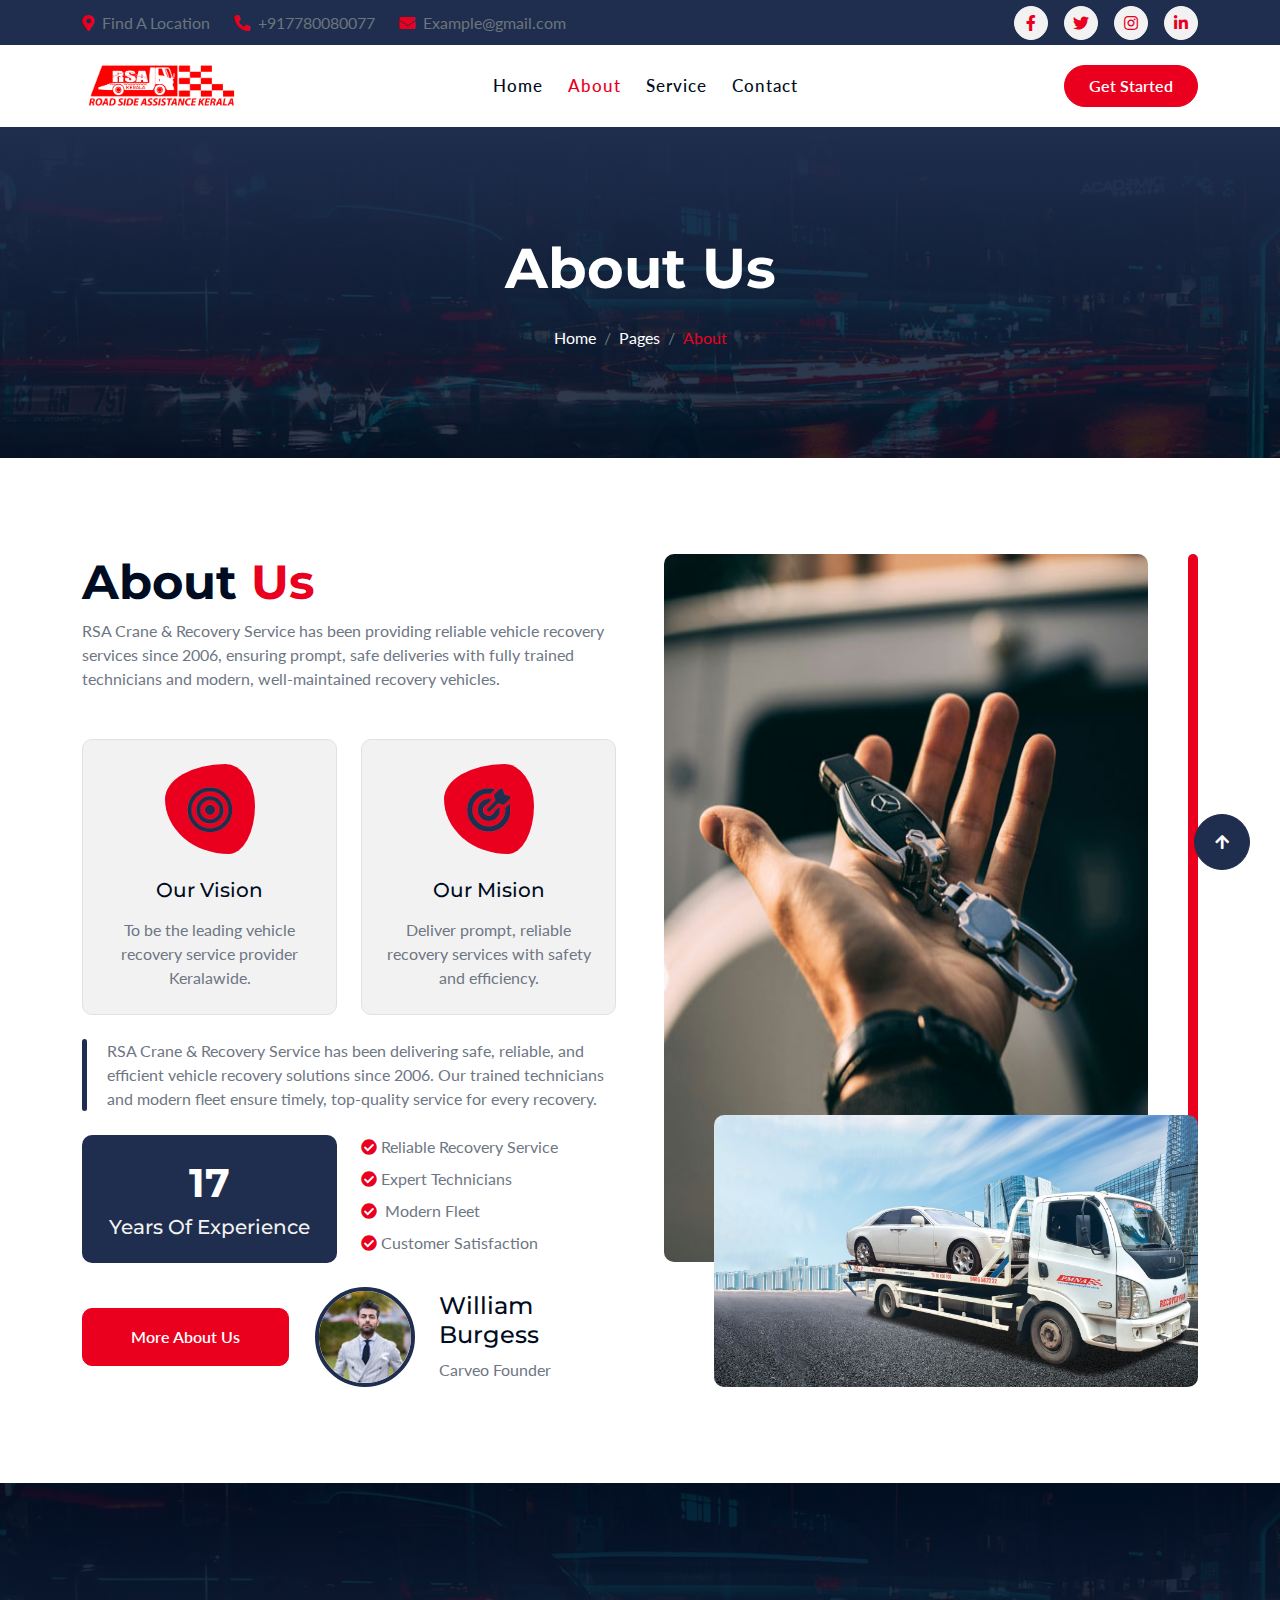
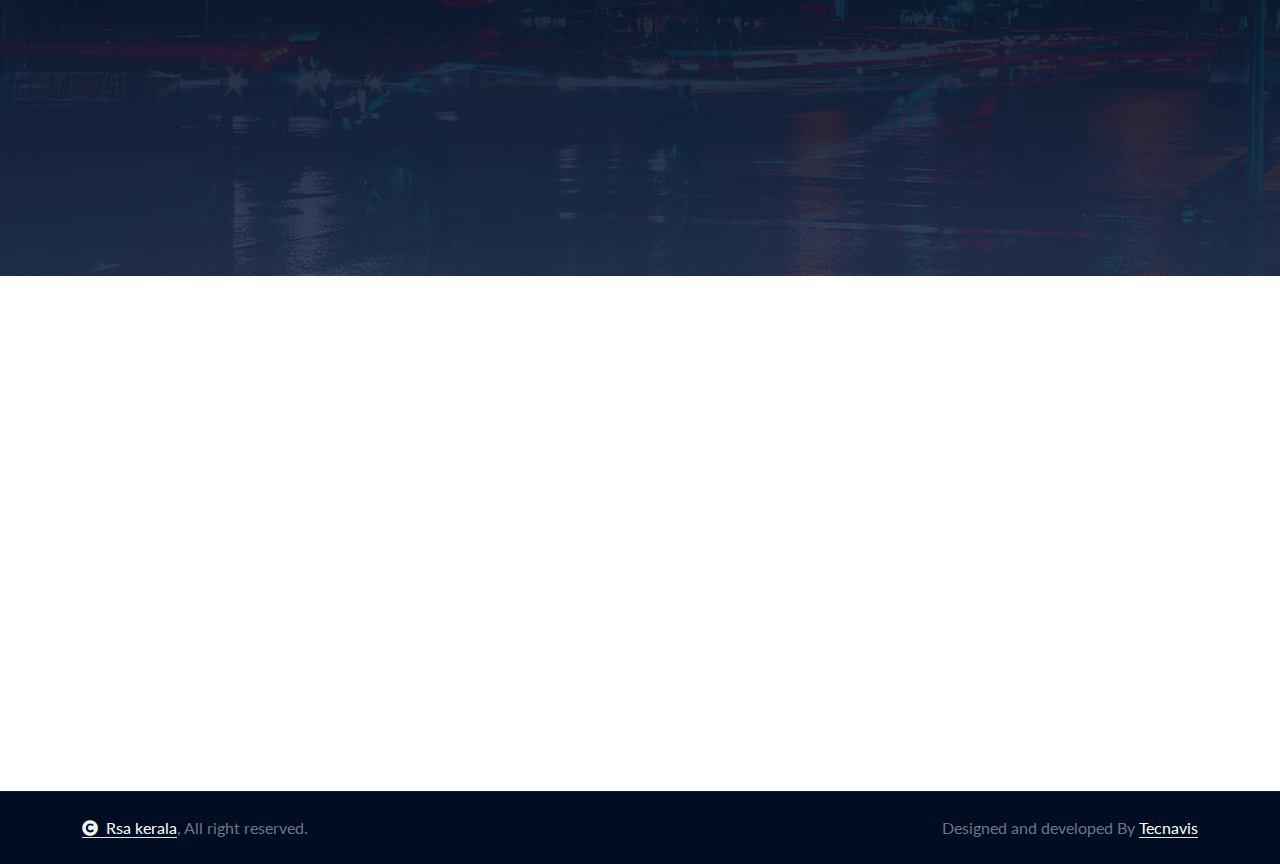
<file: about.html>
<!DOCTYPE html>
<html lang="en">

    <head>
        <meta charset="utf-8">
        <title>Rsa</title>
        <meta content="width=device-width, initial-scale=1.0" name="viewport">
        <meta content="" name="keywords">
        <meta content="" name="description">

        <!-- Google Web Fonts -->
        <link rel="preconnect" href="https://fonts.googleapis.com">
        <link rel="preconnect" href="https://fonts.gstatic.com" crossorigin>
        <link href="https://fonts.googleapis.com/css2?family=Lato:ital,wght@0,400;0,700;0,900;1,400;1,700;1,900&family=Montserrat:ital,wght@0,100..900;1,100..900&display=swap" rel="stylesheet"> 

        <!-- Icon Font Stylesheet -->
        <link rel="stylesheet" href="https://use.fontawesome.com/releases/v5.15.4/css/all.css"/>
        <link href="https://cdn.jsdelivr.net/npm/bootstrap-icons@1.4.1/font/bootstrap-icons.css" rel="stylesheet">

        <!-- Libraries Stylesheet -->
        <link href="lib/animate/animate.min.css" rel="stylesheet">
        <link href="lib/owlcarousel/assets/owl.carousel.min.css" rel="stylesheet">


        <!-- Customized Bootstrap Stylesheet -->
        <link href="css/bootstrap.min.css" rel="stylesheet">

        <!-- Template Stylesheet -->
        <link href="css/style.css" rel="stylesheet">
    </head>

    <body>

        <!-- Spinner Start -->
        <div id="spinner" class="show bg-white position-fixed translate-middle w-100 vh-100 top-50 start-50 d-flex align-items-center justify-content-center">
            <div class="spinner-border text-primary" style="width: 3rem; height: 3rem;" role="status">
                <span class="sr-only">Loading...</span>
            </div>
        </div>
        <!-- Spinner End -->

        <!-- Topbar Start -->
        <div class="container-fluid topbar bg-secondary d-none d-xl-block w-100">
            <div class="container">
                <div class="row gx-0 align-items-center" style="height: 45px;">
                    <div class="col-lg-6 text-center text-lg-start mb-lg-0">
                        <div class="d-flex flex-wrap">
                            <a href="#" class="text-muted me-4"><i class="fas fa-map-marker-alt text-primary me-2"></i>Find A Location</a>
                            <a href="tel:+917780080077" class="text-muted me-4"><i class="fas fa-phone-alt text-primary me-2"></i>+917780080077</a>
                            <a href="mailto:example@gmail.com" class="text-muted me-0"><i class="fas fa-envelope text-primary me-2"></i>Example@gmail.com</a>
                        </div>
                    </div>
                    <div class="col-lg-6 text-center text-lg-end">
                        <div class="d-flex align-items-center justify-content-end">
                            <a href="#" class="btn btn-light btn-sm-square rounded-circle me-3"><i class="fab fa-facebook-f"></i></a>
                            <a href="#" class="btn btn-light btn-sm-square rounded-circle me-3"><i class="fab fa-twitter"></i></a>
                            <a href="#" class="btn btn-light btn-sm-square rounded-circle me-3"><i class="fab fa-instagram"></i></a>
                            <a href="#" class="btn btn-light btn-sm-square rounded-circle me-0"><i class="fab fa-linkedin-in"></i></a>
                        </div>
                    </div>
                </div>
            </div>
        </div>
        <!-- Topbar End -->

         <!-- Navbar & Hero Start -->
         <div class="container-fluid nav-bar sticky-top px-0 px-lg-4 py-2 py-lg-0">
            <div class="container">
                <nav class="navbar navbar-expand-lg navbar-light">
                    <a href="" class="navbar-brand p-0">
                        <!-- <h1 class="display-6 text-primary"><i class="fas fa-car-alt me-3"></i></i>Cental</h1> -->
                        <!-- <img src="img/logo.png" alt="Logo"> -->
                        <img src="img/rsa--wh-png.png" alt="Logo" >
                    </a>
                    <button class="navbar-toggler" type="button" data-bs-toggle="collapse" data-bs-target="#navbarCollapse">
                        <span class="fa fa-bars"></span>
                    </button>
                    <div class="collapse navbar-collapse" id="navbarCollapse">
                        <div class="navbar-nav mx-auto py-0">
                            <a href="index.html" class="nav-item nav-link">Home</a>
                            <a href="about.html" class="nav-item nav-link active">About</a>
                            <a href="service.html" class="nav-item nav-link">Service</a>
                            <!-- <a href="blog.html" class="nav-item nav-link">Blog</a> -->
                            
                            <!-- <div class="nav-item dropdown">
                                <a href="#" class="nav-link dropdown-toggle" data-bs-toggle="dropdown">Pages</a>
                                <div class="dropdown-menu m-0">
                                    <a href="feature.html" class="dropdown-item">Our Feature</a>
                                    <a href="cars.html" class="dropdown-item">Our Cars</a>
                                    <a href="team.html" class="dropdown-item">Our Team</a>
                                    <a href="testimonial.html" class="dropdown-item">Testimonial</a>
                                    <a href="404.html" class="dropdown-item">404 Page</a>
                                </div>
                            </div> -->
                            <a href="contact.html" class="nav-item nav-link">Contact</a>
                        </div>
                        <a href="#" class="btn btn-primary rounded-pill py-2 px-4">Get Started</a>
                    </div>
                </nav>
            </div>
        </div>
        <!-- Navbar & Hero End -->

        <!-- Header Start -->

        <div class="container-fluid bg-breadcrumb">
            <div class="container text-center py-5" style="max-width: 900px;">
                <h4 class="text-white display-4 mb-4 wow fadeInDown" data-wow-delay="0.1s">About Us</h4>
                <ol class="breadcrumb d-flex justify-content-center mb-0 wow fadeInDown" data-wow-delay="0.3s">
                    <li class="breadcrumb-item"><a href="index.html">Home</a></li>
                    <li class="breadcrumb-item"><a href="#">Pages</a></li>
                    <li class="breadcrumb-item active text-primary">About</li>
                </ol>    
            </div>
        </div>

        <!-- Header End -->

        <!-- About Start -->
        <div class="container-fluid overflow-hidden about py-5">
            <div class="container py-5">
                <div class="row g-5">
                    <div class="col-xl-6 wow fadeInLeft" data-wow-delay="0.2s">
                        <div class="about-item">
                            <div class="pb-5">
                                <h1 class="display-5 text-capitalize">About <span class="text-primary">Us</span></h1>
                                <p class="mb-0">RSA Crane & Recovery Service has been providing reliable vehicle recovery services since 2006, ensuring prompt, safe deliveries with fully trained technicians and modern, well-maintained recovery vehicles.
                                </p>
                            </div>
                            <div class="row g-4">
                                <div class="col-lg-6">
                                    <div class="about-item-inner border p-4">
                                        <div class="about-icon mb-4">
                                            <img src="img/about-icon-1.png" class="img-fluid w-50 h-50" alt="Icon">
                                        </div>
                                        <h5 class="mb-3">Our Vision</h5>
                                        <p class="mb-0">To be the leading vehicle recovery service provider Keralawide.</p>
                                    </div>
                                </div>
                                <div class="col-lg-6">
                                    <div class="about-item-inner border p-4">
                                        <div class="about-icon mb-4">
                                            <img src="img/about-icon-2.png" class="img-fluid h-50 w-50" alt="Icon">
                                        </div>
                                        <h5 class="mb-3">Our Mision</h5>
                                        <p class="mb-0">Deliver prompt, reliable recovery services with safety and efficiency.</p>
                                    </div>
                                </div>
                            </div>
                            <p class="text-item my-4">
                                RSA Crane & Recovery Service has been delivering safe, reliable, and efficient vehicle recovery solutions since 2006. Our trained technicians and modern fleet ensure timely, top-quality service for every recovery.
                            </p>
                            <div class="row g-4">
                                <div class="col-lg-6">
                                    <div class="text-center rounded bg-secondary p-4">
                                        <h1 class="display-6 text-white">17</h1>
                                        <h5 class="text-light mb-0">Years Of Experience</h5>
                                    </div>
                                </div>
                                <div class="col-lg-6">
                                    <div class="rounded">
                                        <p class="mb-2"><i class="fa fa-check-circle text-primary me-1"></i>Reliable Recovery Service</p>
                                        <p class="mb-2"><i class="fa fa-check-circle text-primary me-1"></i>Expert Technicians</p>
                                        <p class="mb-2"><i class="fa fa-check-circle text-primary me-1"></i> Modern Fleet</p>
                                        <p class="mb-0"><i class="fa fa-check-circle text-primary me-1"></i>Customer Satisfaction</p>
                                    </div>
                                </div>
                                <div class="col-lg-5 d-flex align-items-center">
                                    <a href="#" class="btn btn-primary rounded py-3 px-5">More About Us</a>
                                </div>
                                <div class="col-lg-7">
                                    <div class="d-flex align-items-center">
                                        <img src="img/attachment-img.jpg" class="img-fluid rounded-circle border border-4 border-secondary" style="width: 100px; height: 100px;" alt="Image">
                                        <div class="ms-4">
                                            <h4>William Burgess</h4>
                                            <p class="mb-0">Carveo Founder</p>
                                        </div>
                                    </div>
                                </div>
                            </div>
                        </div>
                    </div>
                    <div class="col-xl-6 wow fadeInRight" data-wow-delay="0.2s">
                        <div class="about-img">
                            <div class="img-1">
                                <img src="img/about-img.jpg" class="img-fluid rounded h-100 w-100" alt="">
                            </div>
                            <div class="img-2">
                                <img src="rsa02.jpg" class="img-fluid rounded w-100" alt="">
                            </div>
                        </div>
                    </div>
                </div>
            </div>
        </div>
        <!-- About End -->

        <!-- Fact Counter -->
        <div class="container-fluid counter py-5">
            <div class="container py-5">
                <div class="row g-5">
                    <div class="col-md-6 col-lg-6 col-xl-3 wow fadeInUp" data-wow-delay="0.1s">
                        <div class="counter-item text-center">
                            <div class="counter-item-icon mx-auto">
                                <i class="fas fa-thumbs-up fa-2x"></i>
                            </div>
                            <div class="counter-counting my-3">
                                <span class="text-white fs-2 fw-bold" data-toggle="counter-up">829</span>
                                <span class="h1 fw-bold text-white">+</span>
                            </div>
                            <h4 class="text-white mb-0">Happy Clients</h4>
                        </div>
                    </div>
                    <div class="col-md-6 col-lg-6 col-xl-3 wow fadeInUp" data-wow-delay="0.3s">
                        <div class="counter-item text-center">
                            <div class="counter-item-icon mx-auto">
                                <i class="fas fa-car-alt fa-2x"></i>
                            </div>
                            <div class="counter-counting my-3">
                                <span class="text-white fs-2 fw-bold" data-toggle="counter-up">56</span>
                                <span class="h1 fw-bold text-white">+</span>
                            </div>
                            <h4 class="text-white mb-0">Number of Cars</h4>
                        </div>
                    </div>
                    <div class="col-md-6 col-lg-6 col-xl-3 wow fadeInUp" data-wow-delay="0.5s">
                        <div class="counter-item text-center">
                            <div class="counter-item-icon mx-auto">
                                <i class="fas fa-building fa-2x"></i>
                            </div>
                            <div class="counter-counting my-3">
                                <span class="text-white fs-2 fw-bold" data-toggle="counter-up">127</span>
                                <span class="h1 fw-bold text-white">+</span>
                            </div>
                            <h4 class="text-white mb-0">Car Center</h4>
                        </div>
                    </div>
                    <div class="col-md-6 col-lg-6 col-xl-3 wow fadeInUp" data-wow-delay="0.7s">
                        <div class="counter-item text-center">
                            <div class="counter-item-icon mx-auto">
                                <i class="fas fa-clock fa-2x"></i>
                            </div>
                            <div class="counter-counting my-3">
                                <span class="text-white fs-2 fw-bold" data-toggle="counter-up">589</span>
                                <span class="h1 fw-bold text-white">+</span>
                            </div>
                            <h4 class="text-white mb-0">Total kilometers</h4>
                        </div>
                    </div>
                </div>
            </div>
        </div>
        <!-- Fact Counter -->

        <!-- Features Start -->
        <!-- <div class="container-fluid feature py-5">
            <div class="container py-5">
                <div class="text-center mx-auto pb-5 wow fadeInUp" data-wow-delay="0.1s" style="max-width: 800px;">
                    <h1 class="display-5 text-capitalize mb-3">Cental <span class="text-primary">Features</span></h1>
                    <p class="mb-0">Lorem ipsum dolor sit amet, consectetur adipisicing elit. Ut amet nemo expedita asperiores commodi accusantium at cum harum, excepturi, quia tempora cupiditate! Adipisci facilis modi quisquam quia distinctio,
                    </p>
                </div>
                <div class="row g-4 align-items-center">
                    <div class="col-xl-4">
                        <div class="row gy-4 gx-0">
                            <div class="col-12 wow fadeInUp" data-wow-delay="0.1s">
                                <div class="feature-item">
                                    <div class="feature-icon">
                                        <span class="fa fa-trophy fa-2x"></span>
                                    </div>
                                    <div class="ms-4">
                                        <h5 class="mb-3">First Class services</h5>
                                        <p class="mb-0">Lorem ipsum dolor sit amet consectetur adipisicing elit. Consectetur, in illum aperiam ullam magni eligendi?</p>
                                    </div>
                                </div>
                            </div>
                            <div class="col-12 wow fadeInUp" data-wow-delay="0.3s">
                                <div class="feature-item">
                                    <div class="feature-icon">
                                        <span class="fa fa-road fa-2x"></span>
                                    </div>
                                    <div class="ms-4">
                                        <h5 class="mb-3">24/7 road assistance</h5>
                                        <p class="mb-0">Lorem ipsum dolor sit amet consectetur adipisicing elit. Consectetur, in illum aperiam ullam magni eligendi?</p>
                                    </div>
                                </div>
                            </div>
                        </div>
                    </div>
                    <div class="col-lg-12 col-xl-4 wow fadeInUp" data-wow-delay="0.2s">
                        <img src="img/features-img.png" class="img-fluid w-100" style="object-fit: cover;" alt="Img">
                    </div>
                    <div class="col-xl-4">
                        <div class="row gy-4 gx-0">
                            <div class="col-12 wow fadeInUp" data-wow-delay="0.1s">
                                <div class="feature-item justify-content-end">
                                    <div class="text-end me-4">
                                        <h5 class="mb-3">Quality at Minimum</h5>
                                        <p class="mb-0">Lorem ipsum dolor sit amet consectetur adipisicing elit. Consectetur, in illum aperiam ullam magni eligendi?</p>
                                    </div>
                                    <div class="feature-icon">
                                        <span class="fa fa-tag fa-2x"></span>
                                    </div>
                                </div>
                            </div>
                            <div class="col-12 wow fadeInUp" data-wow-delay="0.3s">
                                <div class="feature-item justify-content-end">
                                    <div class="text-end me-4">
                                        <h5 class="mb-3">Free Pick-Up & Drop-Off</h5>
                                        <p class="mb-0">Lorem ipsum dolor sit amet consectetur adipisicing elit. Consectetur, in illum aperiam ullam magni eligendi?</p>
                                    </div>
                                    <div class="feature-icon">
                                        <span class="fa fa-map-pin fa-2x"></span>
                                    </div>
                                </div>
                            </div>
                        </div>
                    </div>
                </div>
            </div>
        </div> -->
        <!-- Features End -->

        <!-- Car Steps Start -->
        <!-- <div class="container-fluid steps py-5">
            <div class="container py-5">
                <div class="text-center mx-auto pb-5 wow fadeInUp" data-wow-delay="0.1s" style="max-width: 800px;">
                    <h1 class="display-5 text-capitalize text-white mb-3">Cental<span class="text-primary"> Process</span></h1>
                    <p class="mb-0 text-white">Lorem ipsum dolor sit amet, consectetur adipisicing elit. Ut amet nemo expedita asperiores commodi accusantium at cum harum, excepturi, quia tempora cupiditate! Adipisci facilis modi quisquam quia distinctio,
                    </p>
                </div>
                <div class="row g-4">
                    <div class="col-lg-4 wow fadeInUp" data-wow-delay="0.1s">
                        <div class="steps-item p-4 mb-4">
                            <h4>Come In Contact</h4>
                            <p class="mb-0">Lorem ipsum dolor sit amet consectetur adipisicing elit. Ad, dolorem!</p>
                            <div class="setps-number">01.</div>
                        </div>
                    </div>
                    <div class="col-lg-4 wow fadeInUp" data-wow-delay="0.3s">
                        <div class="steps-item p-4 mb-4">
                            <h4>Choose A Car</h4>
                            <p class="mb-0">Lorem ipsum dolor sit amet consectetur adipisicing elit. Ad, dolorem!</p>
                            <div class="setps-number">02.</div>
                        </div>
                    </div>
                    <div class="col-lg-4 wow fadeInUp" data-wow-delay="0.5s">
                        <div class="steps-item p-4 mb-4">
                            <h4>Enjoy Driving</h4>
                            <p class="mb-0">Lorem ipsum dolor sit amet consectetur adipisicing elit. Ad, dolorem!</p>
                            <div class="setps-number">03.</div>
                        </div>
                    </div>
                </div>
            </div>
        </div> -->
        <!-- Car Steps End -->

        <!-- Team Start -->
        <!-- <div class="container-fluid team py-5">
            <div class="container py-5">
                <div class="text-center mx-auto pb-5 wow fadeInUp" data-wow-delay="0.1s" style="max-width: 800px;">
                    <h1 class="display-5 text-capitalize mb-3">Customer<span class="text-primary"> Suport</span> Center</h1>
                    <p class="mb-0">Lorem ipsum dolor sit amet, consectetur adipisicing elit. Ut amet nemo expedita asperiores commodi accusantium at cum harum, excepturi, quia tempora cupiditate! Adipisci facilis modi quisquam quia distinctio,
                    </p>
                </div>
                <div class="row g-4">
                    <div class="col-md-6 col-lg-6 col-xl-3 wow fadeInUp" data-wow-delay="0.1s">
                        <div class="team-item p-4 pt-0">
                            <div class="team-img">
                                <img src="img/team-1.jpg" class="img-fluid rounded w-100" alt="Image">
                            </div>
                            <div class="team-content pt-4">
                                <h4>MARTIN DOE</h4>
                                <p>Profession</p>
                                <div class="team-icon d-flex justify-content-center">
                                    <a class="btn btn-square btn-light rounded-circle mx-1" href=""><i class="fab fa-facebook-f"></i></a>
                                    <a class="btn btn-square btn-light rounded-circle mx-1" href=""><i class="fab fa-twitter"></i></a>
                                    <a class="btn btn-square btn-light rounded-circle mx-1" href=""><i class="fab fa-instagram"></i></a>
                                    <a class="btn btn-square btn-light rounded-circle mx-1" href=""><i class="fab fa-linkedin-in"></i></a>
                                </div>
                            </div>
                        </div>
                    </div>
                    <div class="col-md-6 col-lg-6 col-xl-3 wow fadeInUp" data-wow-delay="0.3s">
                        <div class="team-item p-4 pt-0">
                            <div class="team-img">
                                <img src="img/team-2.jpg" class="img-fluid rounded w-100" alt="Image">
                            </div>
                            <div class="team-content pt-4">
                                <h4>MARTIN DOE</h4>
                                <p>Profession</p>
                                <div class="team-icon d-flex justify-content-center">
                                    <a class="btn btn-square btn-light rounded-circle mx-1" href=""><i class="fab fa-facebook-f"></i></a>
                                    <a class="btn btn-square btn-light rounded-circle mx-1" href=""><i class="fab fa-twitter"></i></a>
                                    <a class="btn btn-square btn-light rounded-circle mx-1" href=""><i class="fab fa-instagram"></i></a>
                                    <a class="btn btn-square btn-light rounded-circle mx-1" href=""><i class="fab fa-linkedin-in"></i></a>
                                </div>
                            </div>
                        </div>
                    </div>
                    <div class="col-md-6 col-lg-6 col-xl-3 wow fadeInUp" data-wow-delay="0.5s">
                        <div class="team-item p-4 pt-0">
                            <div class="team-img">
                                <img src="img/team-3.jpg" class="img-fluid rounded w-100" alt="Image">
                            </div>
                            <div class="team-content pt-4">
                                <h4>MARTIN DOE</h4>
                                <p>Profession</p>
                                <div class="team-icon d-flex justify-content-center">
                                    <a class="btn btn-square btn-light rounded-circle mx-1" href=""><i class="fab fa-facebook-f"></i></a>
                                    <a class="btn btn-square btn-light rounded-circle mx-1" href=""><i class="fab fa-twitter"></i></a>
                                    <a class="btn btn-square btn-light rounded-circle mx-1" href=""><i class="fab fa-instagram"></i></a>
                                    <a class="btn btn-square btn-light rounded-circle mx-1" href=""><i class="fab fa-linkedin-in"></i></a>
                                </div>
                            </div>
                        </div>
                    </div>
                    <div class="col-md-6 col-lg-6 col-xl-3 wow fadeInUp" data-wow-delay="0.7s">
                        <div class="team-item p-4 pt-0">
                            <div class="team-img">
                                <img src="img/team-4.jpg" class="img-fluid rounded w-100" alt="Image">
                            </div>
                            <div class="team-content pt-4">
                                <h4>MARTIN DOE</h4>
                                <p>Profession</p>
                                <div class="team-icon d-flex justify-content-center">
                                    <a class="btn btn-square btn-light rounded-circle mx-1" href=""><i class="fab fa-facebook-f"></i></a>
                                    <a class="btn btn-square btn-light rounded-circle mx-1" href=""><i class="fab fa-twitter"></i></a>
                                    <a class="btn btn-square btn-light rounded-circle mx-1" href=""><i class="fab fa-instagram"></i></a>
                                    <a class="btn btn-square btn-light rounded-circle mx-1" href=""><i class="fab fa-linkedin-in"></i></a>
                                </div>
                            </div>
                        </div>
                    </div>
                </div>
            </div>
        </div> -->
        <!-- Team End -->

        <!-- Banner Start -->
        <!-- <div class="container-fluid banner pb-5 wow zoomInDown" data-wow-delay="0.1s">
            <div class="container pb-5">
                <div class="banner-item rounded">
                    <img src="img/banner-1.jpg" class="img-fluid rounded w-100" alt="">
                    <div class="banner-content">
                        <h2 class="text-primary">Rent Your Car</h2>
                        <h1 class="text-white">Interested in Renting?</h1>
                        <p class="text-white">Don't hesitate and send us a message.</p>
                        <div class="banner-btn">
                            <a href="#" class="btn btn-secondary rounded-pill py-3 px-4 px-md-5 me-2">WhatchApp</a>
                            <a href="#" class="btn btn-primary rounded-pill py-3 px-4 px-md-5 ms-2">Contact Us</a>
                        </div>
                    </div>
                </div>
            </div>
        </div> -->
        <!-- Banner End -->

          <!-- Footer Start -->
          <div class="container-fluid footer py-5 wow fadeIn" data-wow-delay="0.2s">
            <div class="container py-5">
                <div class="row g-5">
                    <div class="col-md-6 col-lg-6 col-xl-3">
                        <div class="footer-item d-flex flex-column">
                            <div class="footer-item">
                                <h4 class="text-white mb-4">About Us</h4>
                                <p class="mb-3">
                                    Providing fast, reliable crane and recovery services since 2006. Trusted by dealerships for safe and efficient vehicle transport.
                                </p>
                            </div>
                            <div class="position-relative">
                                <input class="form-control rounded-pill w-100 py-3 ps-4 pe-5" type="text" placeholder="Enter your email">
                                <button type="button" class="btn btn-secondary rounded-pill position-absolute top-0 end-0 py-2 mt-2 me-2">Subscribe</button>
                            </div>
                        </div>
                    </div>
                    <div class="col-md-6 col-lg-6 col-xl-3">
                        <div class="footer-item d-flex flex-column">
                            <h4 class="text-white mb-4">Quick Links</h4>
                            <a href="#"><i class="fas fa-angle-right me-2"></i> About</a>
                            <a href="#"><i class="fas fa-angle-right me-2"></i> cranes</a>
                            <!-- <a href="#"><i class="fas fa-angle-right me-2"></i> Car Types</a> -->
                            <!-- <a href="#"><i class="fas fa-angle-right me-2"></i> Team</a> -->
                            <a href="#"><i class="fas fa-angle-right me-2"></i> Contact us</a>
                            <a href="#"><i class="fas fa-angle-right me-2"></i> Terms & Conditions</a>
                        </div>
                    </div>
                    <div class="col-md-6 col-lg-6 col-xl-3">
                        <div class="footer-item d-flex flex-column">
                            <h4 class="text-white mb-4">Services</h4>
                            <!-- <div class="mb-3">
                                <h6 class="text-muted mb-0">Mon - Friday:</h6>
                                <p class="text-white mb-0">09.00 am to 07.00 pm</p>
                            </div>
                            <div class="mb-3">
                                <h6 class="text-muted mb-0">Saturday:</h6>
                                <p class="text-white mb-0">10.00 am to 05.00 pm</p>
                            </div>
                            <div class="mb-3">
                                <h6 class="text-muted mb-0">Vacation:</h6>
                                <p class="text-white mb-0">All Sunday is our vacation</p>
                            </div> -->
                            <a href="#"><i class="fas fa-angle-right me-2"></i> Under Lift</a>
                            <a href="#"><i class="fas fa-angle-right me-2"></i> Tow Wheeler Fbt</a>
                            <a href="#"><i class="fas fa-angle-right me-2"></i> Undet Lift 407</a>
                            <a href="#"><i class="fas fa-angle-right me-2"></i>S Lorry Crane Bed</a>
                            <a href="#"><i class="fas fa-angle-right me-2"></i>Jump start</a>

                        </div>
                    </div>
                    <div class="col-md-6 col-lg-6 col-xl-3">
                        <div class="footer-item d-flex flex-column">
                            <h4 class="text-white mb-4">Contact Info</h4>
                            <a href="#"><i class="fa fa-map-marker-alt me-2"></i>PMNA Crane & Recovery Service,
                                Opp. Petrol Pump,
                                Thirurkad, </a>
                            <a href="mailto:info@example.com"><i class="fas fa-envelope me-2"></i>pmnacrs@gmail.com</a>
                            <a href="tel:+012 345 67890"><i class="fas fa-phone me-2"></i>  +91 7510 100 100
                             </a>
                            <a href="tel:+012 345 67890" class="mb-3"><i class="fas fa-print me-2"></i>   +91 9817 100 100</a>
                            <div class="d-flex">
                                <a class="btn btn-secondary btn-md-square rounded-circle me-3" href=""><i class="fab fa-facebook-f text-white"></i></a>
                                <a class="btn btn-secondary btn-md-square rounded-circle me-3" href=""><i class="fab fa-twitter text-white"></i></a>
                                <a class="btn btn-secondary btn-md-square rounded-circle me-3" href=""><i class="fab fa-instagram text-white"></i></a>
                                <a class="btn btn-secondary btn-md-square rounded-circle me-0" href=""><i class="fab fa-linkedin-in text-white"></i></a>
                            </div>
                        </div>
                    </div>
                </div>
            </div>
        </div>
        <!-- Footer End -->
        
        <!-- Copyright Start -->
        <div class="container-fluid copyright py-4">
            <div class="container">
                <div class="row g-4 align-items-center">
                    <div class="col-md-6 text-center text-md-start mb-md-0">
                        <span class="text-body"><a href="#" class="border-bottom text-white"><i class="fas fa-copyright text-light me-2"></i>Rsa kerala</a>, All right reserved.</span>
                    </div>
                    <div class="col-md-6 text-center text-md-end text-body">
                        <!--/*** This template is free as long as you keep the below author’s credit link/attribution link/backlink. ***/-->
                        <!--/*** If you'd like to use the template without the below author’s credit link/attribution link/backlink, ***/-->
                        <!--/*** you can purchase the Credit Removal License from "https://htmlcodex.com/credit-removal". ***/-->
                        Designed and developed By <a class="border-bottom text-white" href="https://htmlcodex.com">Tecnavis</a> <a class="border-bottom text-white" href="https://themewagon.com"></a>
                    </div>
                </div>
            </div>
        </div>
        <!-- Copyright End -->



        <!-- Back to Top -->
        <a href="#" class="btn btn-secondary btn-lg-square rounded-circle back-to-top"><i class="fa fa-arrow-up"></i></a>   

        
    <!-- JavaScript Libraries -->
    <script src="https://ajax.googleapis.com/ajax/libs/jquery/3.6.4/jquery.min.js"></script>
    <script src="https://cdn.jsdelivr.net/npm/bootstrap@5.0.0/dist/js/bootstrap.bundle.min.js"></script>
    <script src="lib/wow/wow.min.js"></script>
    <script src="lib/easing/easing.min.js"></script>
    <script src="lib/waypoints/waypoints.min.js"></script>
    <script src="lib/counterup/counterup.min.js"></script>
    <script src="lib/owlcarousel/owl.carousel.min.js"></script>
    

    <!-- Template Javascript -->
    <script src="js/main.js"></script>
    </body>

</html>
</file>
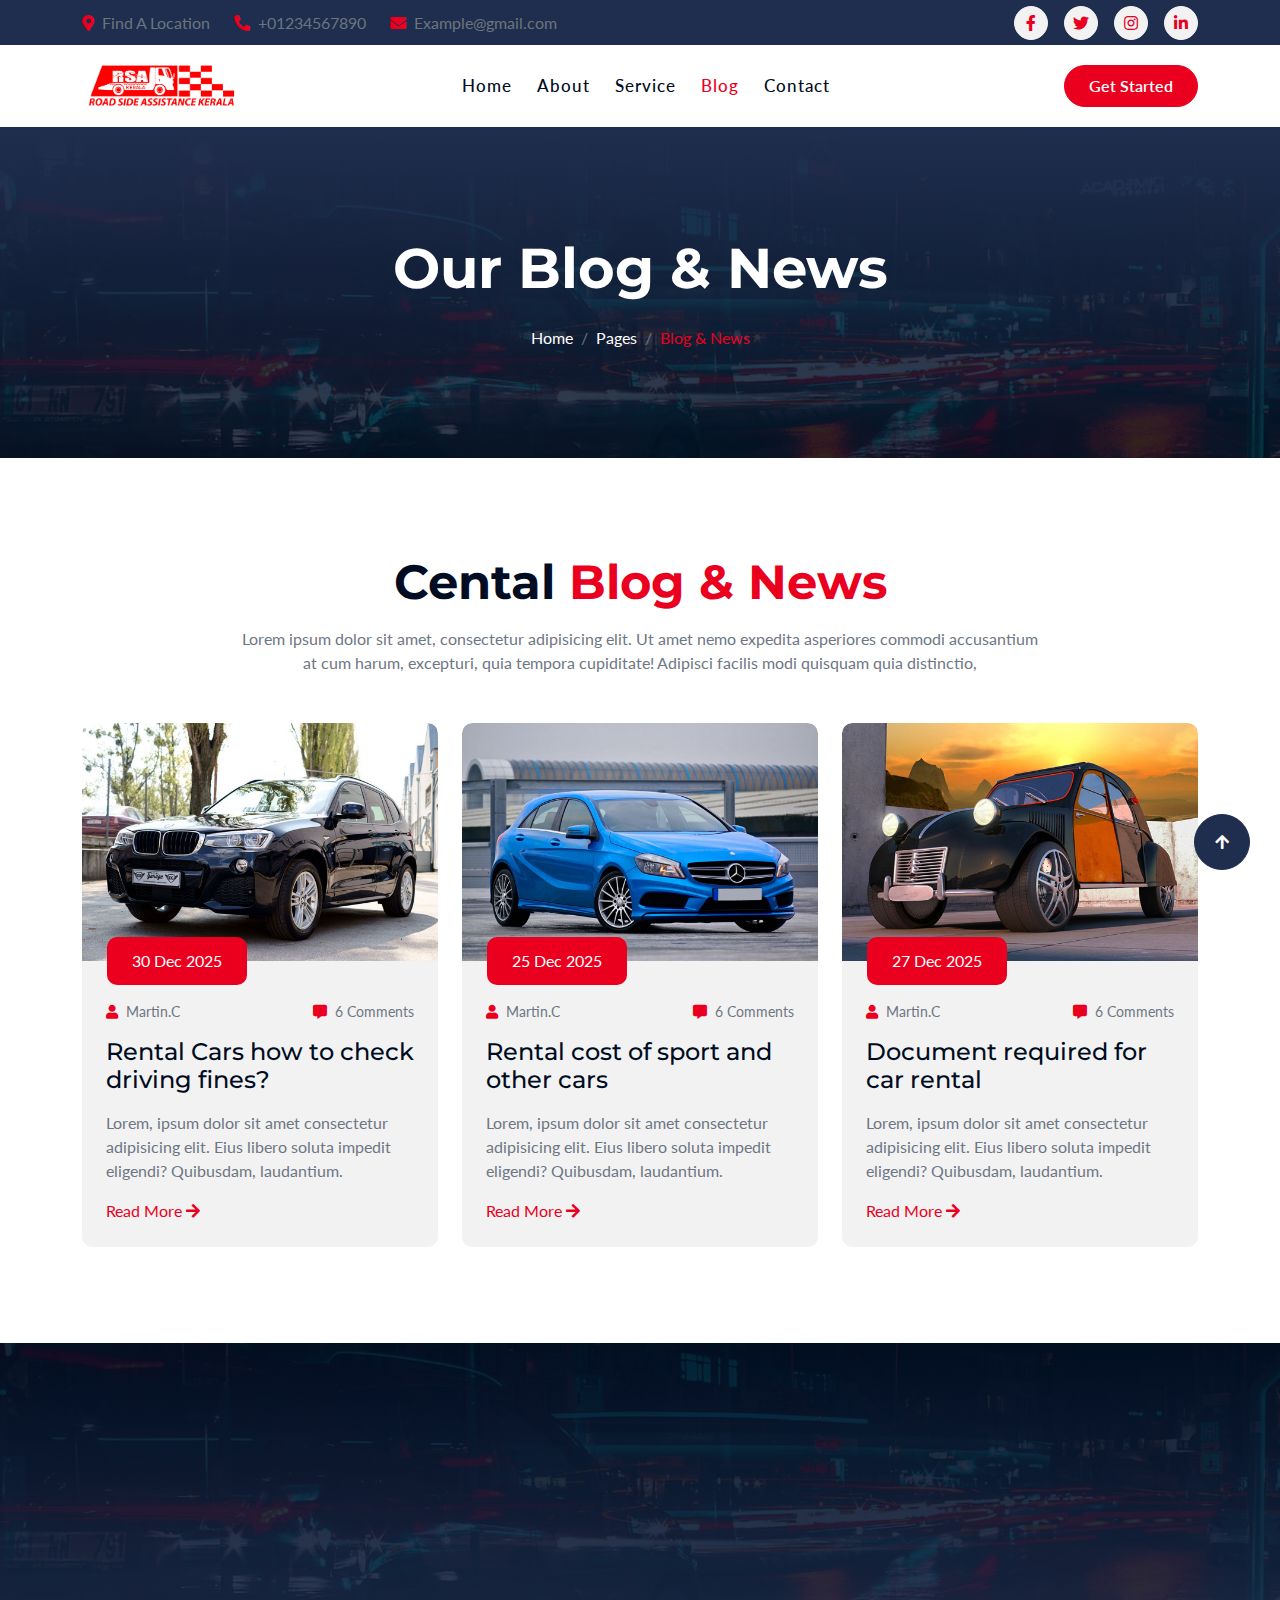
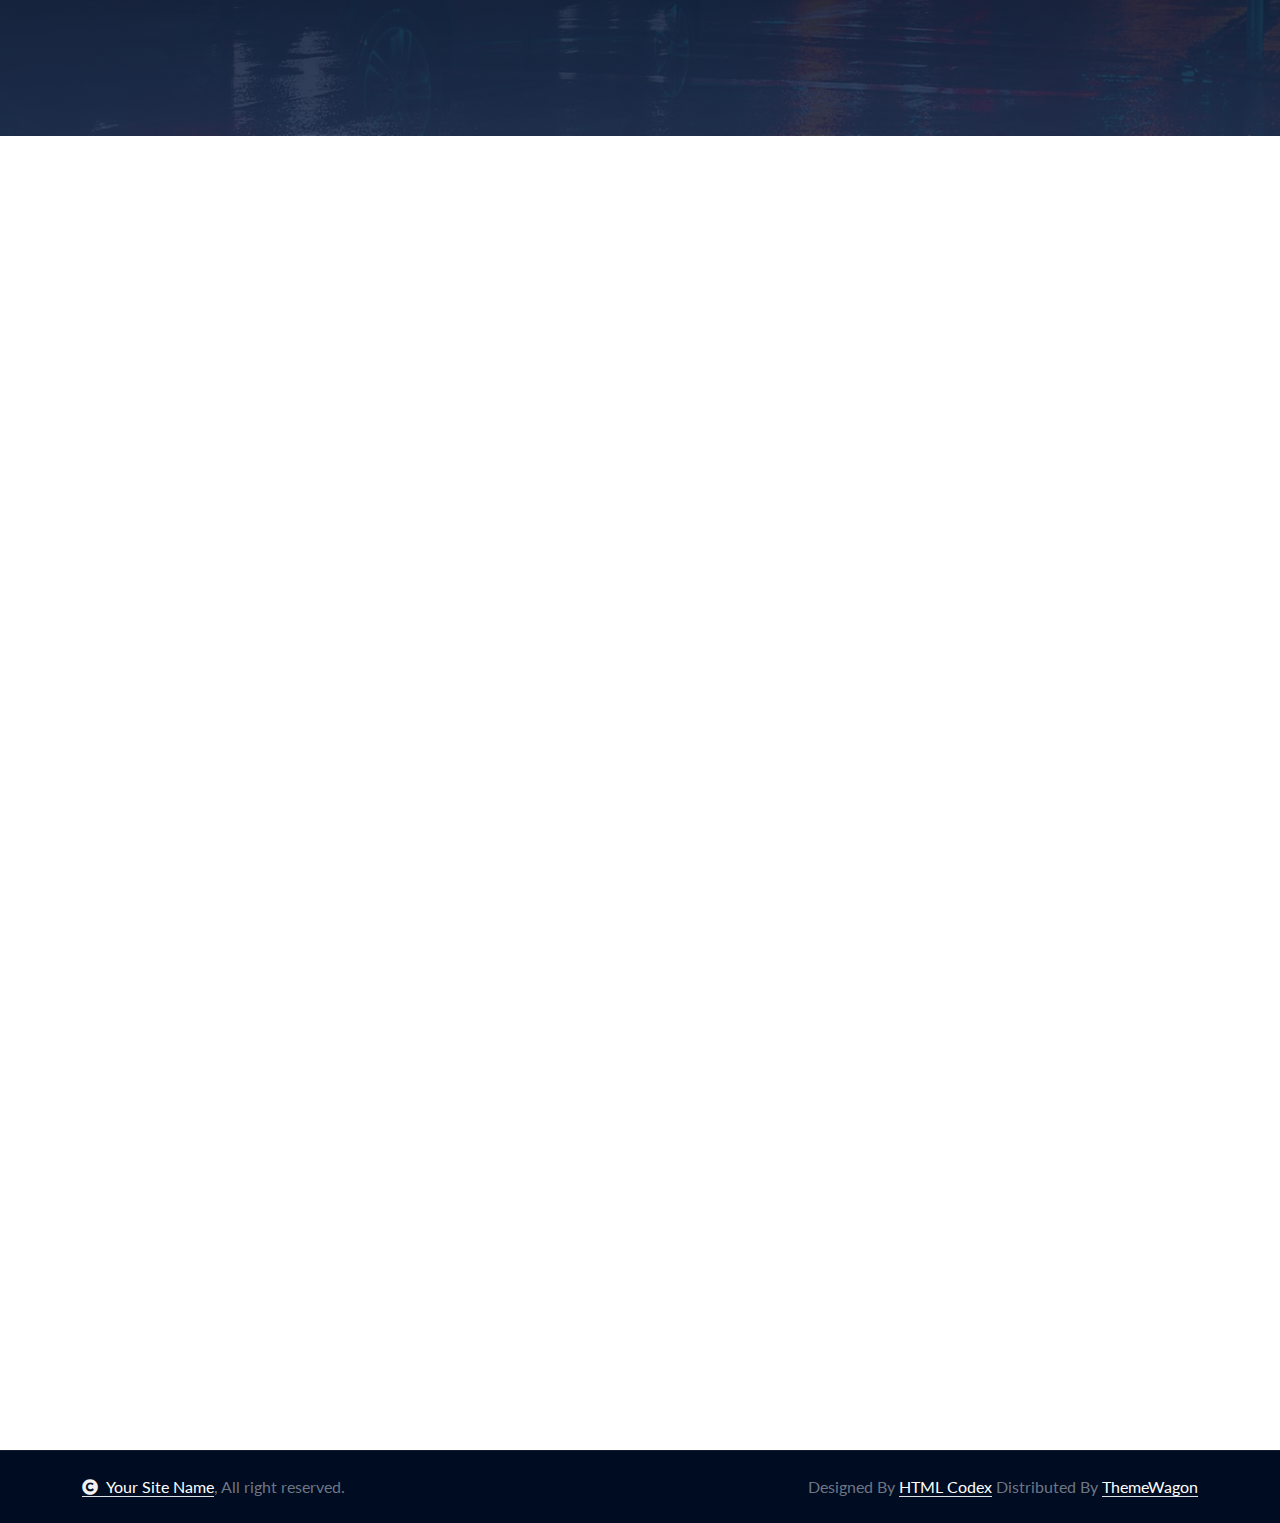
<file: blog.html>
<!DOCTYPE html>
<html lang="en">

    <head>
        <meta charset="utf-8">
        <title>Rsa</title>
        <meta content="width=device-width, initial-scale=1.0" name="viewport">
        <meta content="" name="keywords">
        <meta content="" name="description">

        <!-- Google Web Fonts -->
        <link rel="preconnect" href="https://fonts.googleapis.com">
        <link rel="preconnect" href="https://fonts.gstatic.com" crossorigin>
        <link href="https://fonts.googleapis.com/css2?family=Lato:ital,wght@0,400;0,700;0,900;1,400;1,700;1,900&family=Montserrat:ital,wght@0,100..900;1,100..900&display=swap" rel="stylesheet"> 

        <!-- Icon Font Stylesheet -->
        <link rel="stylesheet" href="https://use.fontawesome.com/releases/v5.15.4/css/all.css"/>
        <link href="https://cdn.jsdelivr.net/npm/bootstrap-icons@1.4.1/font/bootstrap-icons.css" rel="stylesheet">

        <!-- Libraries Stylesheet -->
        <link href="lib/animate/animate.min.css" rel="stylesheet">
        <link href="lib/owlcarousel/assets/owl.carousel.min.css" rel="stylesheet">


        <!-- Customized Bootstrap Stylesheet -->
        <link href="css/bootstrap.min.css" rel="stylesheet">

        <!-- Template Stylesheet -->
        <link href="css/style.css" rel="stylesheet">
    </head>

    <body>

        <!-- Spinner Start -->
        <div id="spinner" class="show bg-white position-fixed translate-middle w-100 vh-100 top-50 start-50 d-flex align-items-center justify-content-center">
            <div class="spinner-border text-primary" style="width: 3rem; height: 3rem;" role="status">
                <span class="sr-only">Loading...</span>
            </div>
        </div>
        <!-- Spinner End -->

        <!-- Topbar Start -->
        <div class="container-fluid topbar bg-secondary d-none d-xl-block w-100">
            <div class="container">
                <div class="row gx-0 align-items-center" style="height: 45px;">
                    <div class="col-lg-6 text-center text-lg-start mb-lg-0">
                        <div class="d-flex flex-wrap">
                            <a href="#" class="text-muted me-4"><i class="fas fa-map-marker-alt text-primary me-2"></i>Find A Location</a>
                            <a href="tel:+01234567890" class="text-muted me-4"><i class="fas fa-phone-alt text-primary me-2"></i>+01234567890</a>
                            <a href="mailto:example@gmail.com" class="text-muted me-0"><i class="fas fa-envelope text-primary me-2"></i>Example@gmail.com</a>
                        </div>
                    </div>
                    <div class="col-lg-6 text-center text-lg-end">
                        <div class="d-flex align-items-center justify-content-end">
                            <a href="#" class="btn btn-light btn-sm-square rounded-circle me-3"><i class="fab fa-facebook-f"></i></a>
                            <a href="#" class="btn btn-light btn-sm-square rounded-circle me-3"><i class="fab fa-twitter"></i></a>
                            <a href="#" class="btn btn-light btn-sm-square rounded-circle me-3"><i class="fab fa-instagram"></i></a>
                            <a href="#" class="btn btn-light btn-sm-square rounded-circle me-0"><i class="fab fa-linkedin-in"></i></a>
                        </div>
                    </div>
                </div>
            </div>
        </div>
        <!-- Topbar End -->

        <!-- Navbar & Hero Start -->
        <div class="container-fluid nav-bar sticky-top px-0 px-lg-4 py-2 py-lg-0">
            <div class="container">
                <nav class="navbar navbar-expand-lg navbar-light">
                    <a href="" class="navbar-brand p-0">
                        <!-- <h1 class="display-6 text-primary"><i class="fas fa-car-alt me-3"></i></i>Cental</h1> -->
                        <!-- <img src="img/logo.png" alt="Logo"> -->
                        <img src="img/rsa--wh-png.png" alt="Logo" >
                    </a>
                    <button class="navbar-toggler" type="button" data-bs-toggle="collapse" data-bs-target="#navbarCollapse">
                        <span class="fa fa-bars"></span>
                    </button>
                    <div class="collapse navbar-collapse" id="navbarCollapse">
                        <div class="navbar-nav mx-auto py-0">
                            <a href="index.html" class="nav-item nav-link">Home</a>
                            <a href="about.html" class="nav-item nav-link">About</a>
                            <a href="service.html" class="nav-item nav-link">Service</a>
                            <a href="blog.html" class="nav-item nav-link active">Blog</a>
                            
                            <!-- <div class="nav-item dropdown">
                                <a href="#" class="nav-link dropdown-toggle" data-bs-toggle="dropdown">Pages</a>
                                <div class="dropdown-menu m-0">
                                    <a href="feature.html" class="dropdown-item">Our Feature</a>
                                    <a href="cars.html" class="dropdown-item">Our Cars</a>
                                    <a href="team.html" class="dropdown-item">Our Team</a>
                                    <a href="testimonial.html" class="dropdown-item">Testimonial</a>
                                    <a href="404.html" class="dropdown-item">404 Page</a>
                                </div>
                            </div> -->
                            
                            <a href="contact.html" class="nav-item nav-link">Contact</a>
                        </div>
                        <a href="#" class="btn btn-primary rounded-pill py-2 px-4">Get Started</a>
                    </div>
                </nav>
            </div>
        </div>
        <!-- Navbar & Hero End -->

        <!-- Header Start -->
        <div class="container-fluid bg-breadcrumb">
            <div class="container text-center py-5" style="max-width: 900px;">
                <h4 class="text-white display-4 mb-4 wow fadeInDown" data-wow-delay="0.1s">Our Blog & News</h4>
                <ol class="breadcrumb d-flex justify-content-center mb-0 wow fadeInDown" data-wow-delay="0.3s">
                    <li class="breadcrumb-item"><a href="index.html">Home</a></li>
                    <li class="breadcrumb-item"><a href="#">Pages</a></li>
                    <li class="breadcrumb-item active text-primary">Blog & News</li>
                </ol>    
            </div>
        </div>
        <!-- Header End -->

        <!-- Blog Start -->
        <div class="container-fluid blog py-5">
            <div class="container py-5">
                <div class="text-center mx-auto pb-5 wow fadeInUp" data-wow-delay="0.1s" style="max-width: 800px;">
                    <h1 class="display-5 text-capitalize mb-3">Cental<span class="text-primary"> Blog & News</span></h1>
                    <p class="mb-0">Lorem ipsum dolor sit amet, consectetur adipisicing elit. Ut amet nemo expedita asperiores commodi accusantium at cum harum, excepturi, quia tempora cupiditate! Adipisci facilis modi quisquam quia distinctio,
                    </p>
                </div>
                <div class="row g-4">
                    <div class="col-lg-4 wow fadeInUp" data-wow-delay="0.1s">
                        <div class="blog-item">
                            <div class="blog-img">
                                <img src="img/blog-1.jpg" class="img-fluid rounded-top w-100" alt="Image">
                            </div>
                            <div class="blog-content rounded-bottom p-4">
                                <div class="blog-date">30 Dec 2025</div>
                                <div class="blog-comment my-3">
                                    <div class="small"><span class="fa fa-user text-primary"></span><span class="ms-2">Martin.C</span></div>
                                    <div class="small"><span class="fa fa-comment-alt text-primary"></span><span class="ms-2">6 Comments</span></div>
                                </div>
                                <a href="#" class="h4 d-block mb-3">Rental Cars how to check driving fines?</a>
                                <p class="mb-3">Lorem, ipsum dolor sit amet consectetur adipisicing elit. Eius libero soluta impedit eligendi? Quibusdam, laudantium.</p>
                                <a href="#" class="">Read More  <i class="fa fa-arrow-right"></i></a>
                            </div>
                        </div>
                    </div>
                    <div class="col-lg-4 wow fadeInUp" data-wow-delay="0.3s">
                        <div class="blog-item">
                            <div class="blog-img">
                                <img src="img/blog-2.jpg" class="img-fluid rounded-top w-100" alt="Image">
                            </div>
                            <div class="blog-content rounded-bottom p-4">
                                <div class="blog-date">25 Dec 2025</div>
                                <div class="blog-comment my-3">
                                    <div class="small"><span class="fa fa-user text-primary"></span><span class="ms-2">Martin.C</span></div>
                                    <div class="small"><span class="fa fa-comment-alt text-primary"></span><span class="ms-2">6 Comments</span></div>
                                </div>
                                <a href="#" class="h4 d-block mb-3">Rental cost of sport and other cars</a>
                                <p class="mb-3">Lorem, ipsum dolor sit amet consectetur adipisicing elit. Eius libero soluta impedit eligendi? Quibusdam, laudantium.</p>
                                <a href="#" class="">Read More  <i class="fa fa-arrow-right"></i></a>
                            </div>
                        </div>
                    </div>
                    <div class="col-lg-4 wow fadeInUp" data-wow-delay="0.5s">
                        <div class="blog-item">
                            <div class="blog-img">
                                <img src="img/blog-3.jpg" class="img-fluid rounded-top w-100" alt="Image">
                            </div>
                            <div class="blog-content rounded-bottom p-4">
                                <div class="blog-date">27 Dec 2025</div>
                                <div class="blog-comment my-3">
                                    <div class="small"><span class="fa fa-user text-primary"></span><span class="ms-2">Martin.C</span></div>
                                    <div class="small"><span class="fa fa-comment-alt text-primary"></span><span class="ms-2">6 Comments</span></div>
                                </div>
                                <a href="#" class="h4 d-block mb-3">Document required for car rental</a>
                                <p class="mb-3">Lorem, ipsum dolor sit amet consectetur adipisicing elit. Eius libero soluta impedit eligendi? Quibusdam, laudantium.</p>
                                <a href="#" class="">Read More  <i class="fa fa-arrow-right"></i></a>
                            </div>
                        </div>
                    </div>
                </div>
            </div>
        </div>
        <!-- Blog End -->

        <!-- Fact Counter -->
        <div class="container-fluid counter py-5">
            <div class="container py-5">
                <div class="row g-5">
                    <div class="col-md-6 col-lg-6 col-xl-3 wow fadeInUp" data-wow-delay="0.1s">
                        <div class="counter-item text-center">
                            <div class="counter-item-icon mx-auto">
                                <i class="fas fa-thumbs-up fa-2x"></i>
                            </div>
                            <div class="counter-counting my-3">
                                <span class="text-white fs-2 fw-bold" data-toggle="counter-up">829</span>
                                <span class="h1 fw-bold text-white">+</span>
                            </div>
                            <h4 class="text-white mb-0">Happy Clients</h4>
                        </div>
                    </div>
                    <div class="col-md-6 col-lg-6 col-xl-3 wow fadeInUp" data-wow-delay="0.3s">
                        <div class="counter-item text-center">
                            <div class="counter-item-icon mx-auto">
                                <i class="fas fa-car-alt fa-2x"></i>
                            </div>
                            <div class="counter-counting my-3">
                                <span class="text-white fs-2 fw-bold" data-toggle="counter-up">56</span>
                                <span class="h1 fw-bold text-white">+</span>
                            </div>
                            <h4 class="text-white mb-0">Number of Cars</h4>
                        </div>
                    </div>
                    <div class="col-md-6 col-lg-6 col-xl-3 wow fadeInUp" data-wow-delay="0.5s">
                        <div class="counter-item text-center">
                            <div class="counter-item-icon mx-auto">
                                <i class="fas fa-building fa-2x"></i>
                            </div>
                            <div class="counter-counting my-3">
                                <span class="text-white fs-2 fw-bold" data-toggle="counter-up">127</span>
                                <span class="h1 fw-bold text-white">+</span>
                            </div>
                            <h4 class="text-white mb-0">Car Center</h4>
                        </div>
                    </div>
                    <div class="col-md-6 col-lg-6 col-xl-3 wow fadeInUp" data-wow-delay="0.7s">
                        <div class="counter-item text-center">
                            <div class="counter-item-icon mx-auto">
                                <i class="fas fa-clock fa-2x"></i>
                            </div>
                            <div class="counter-counting my-3">
                                <span class="text-white fs-2 fw-bold" data-toggle="counter-up">589</span>
                                <span class="h1 fw-bold text-white">+</span>
                            </div>
                            <h4 class="text-white mb-0">Total kilometers</h4>
                        </div>
                    </div>
                </div>
            </div>
        </div>
        <!-- Fact Counter -->

        <!-- Banner Start -->
        <div class="container-fluid banner py-5 wow zoomInDown" data-wow-delay="0.1s">
            <div class="container py-5">
                <div class="banner-item rounded">
                    <img src="img/banner-1.jpg" class="img-fluid rounded w-100" alt="">
                    <div class="banner-content">
                        <h2 class="text-primary">Rent Your Car</h2>
                        <h1 class="text-white">Interested in Renting?</h1>
                        <p class="text-white">Don't hesitate and send us a message.</p>
                        <div class="banner-btn">
                            <a href="#" class="btn btn-secondary rounded-pill py-3 px-4 px-md-5 me-2">WhatchApp</a>
                            <a href="#" class="btn btn-primary rounded-pill py-3 px-4 px-md-5 ms-2">Contact Us</a>
                        </div>
                    </div>
                </div>
            </div>
        </div>
        <!-- Banner End -->

        <!-- Footer Start -->
        <div class="container-fluid footer py-5 wow fadeIn" data-wow-delay="0.2s">
            <div class="container py-5">
                <div class="row g-5">
                    <div class="col-md-6 col-lg-6 col-xl-3">
                        <div class="footer-item d-flex flex-column">
                            <div class="footer-item">
                                <h4 class="text-white mb-4">About Us</h4>
                                <p class="mb-3">Dolor amet sit justo amet elitr clita ipsum elitr est.Lorem ipsum dolor sit amet, consectetur adipiscing elit consectetur adipiscing elit.</p>
                            </div>
                            <div class="position-relative">
                                <input class="form-control rounded-pill w-100 py-3 ps-4 pe-5" type="text" placeholder="Enter your email">
                                <button type="button" class="btn btn-secondary rounded-pill position-absolute top-0 end-0 py-2 mt-2 me-2">Subscribe</button>
                            </div>
                        </div>
                    </div>
                    <div class="col-md-6 col-lg-6 col-xl-3">
                        <div class="footer-item d-flex flex-column">
                            <h4 class="text-white mb-4">Quick Links</h4>
                            <a href="#"><i class="fas fa-angle-right me-2"></i> About</a>
                            <a href="#"><i class="fas fa-angle-right me-2"></i> Cars</a>
                            <a href="#"><i class="fas fa-angle-right me-2"></i> Car Types</a>
                            <a href="#"><i class="fas fa-angle-right me-2"></i> Team</a>
                            <a href="#"><i class="fas fa-angle-right me-2"></i> Contact us</a>
                            <a href="#"><i class="fas fa-angle-right me-2"></i> Terms & Conditions</a>
                        </div>
                    </div>
                    <div class="col-md-6 col-lg-6 col-xl-3">
                        <div class="footer-item d-flex flex-column">
                            <h4 class="text-white mb-4">Business Hours</h4>
                            <div class="mb-3">
                                <h6 class="text-muted mb-0">Mon - Friday:</h6>
                                <p class="text-white mb-0">09.00 am to 07.00 pm</p>
                            </div>
                            <div class="mb-3">
                                <h6 class="text-muted mb-0">Saturday:</h6>
                                <p class="text-white mb-0">10.00 am to 05.00 pm</p>
                            </div>
                            <div class="mb-3">
                                <h6 class="text-muted mb-0">Vacation:</h6>
                                <p class="text-white mb-0">All Sunday is our vacation</p>
                            </div>
                        </div>
                    </div>
                    <div class="col-md-6 col-lg-6 col-xl-3">
                        <div class="footer-item d-flex flex-column">
                            <h4 class="text-white mb-4">Contact Info</h4>
                            <a href="#"><i class="fa fa-map-marker-alt me-2"></i> 123 Street, New York, USA</a>
                            <a href="mailto:info@example.com"><i class="fas fa-envelope me-2"></i> info@example.com</a>
                            <a href="tel:+012 345 67890"><i class="fas fa-phone me-2"></i> +012 345 67890</a>
                            <a href="tel:+012 345 67890" class="mb-3"><i class="fas fa-print me-2"></i> +012 345 67890</a>
                            <div class="d-flex">
                                <a class="btn btn-secondary btn-md-square rounded-circle me-3" href=""><i class="fab fa-facebook-f text-white"></i></a>
                                <a class="btn btn-secondary btn-md-square rounded-circle me-3" href=""><i class="fab fa-twitter text-white"></i></a>
                                <a class="btn btn-secondary btn-md-square rounded-circle me-3" href=""><i class="fab fa-instagram text-white"></i></a>
                                <a class="btn btn-secondary btn-md-square rounded-circle me-0" href=""><i class="fab fa-linkedin-in text-white"></i></a>
                            </div>
                        </div>
                    </div>
                </div>
            </div>
        </div>
        <!-- Footer End -->
        
        <!-- Copyright Start -->
        <div class="container-fluid copyright py-4">
            <div class="container">
                <div class="row g-4 align-items-center">
                    <div class="col-md-6 text-center text-md-start mb-md-0">
                        <span class="text-body"><a href="#" class="border-bottom text-white"><i class="fas fa-copyright text-light me-2"></i>Your Site Name</a>, All right reserved.</span>
                    </div>
                    <div class="col-md-6 text-center text-md-end text-body">
                        <!--/*** This template is free as long as you keep the below author’s credit link/attribution link/backlink. ***/-->
                        <!--/*** If you'd like to use the template without the below author’s credit link/attribution link/backlink, ***/-->
                        <!--/*** you can purchase the Credit Removal License from "https://htmlcodex.com/credit-removal". ***/-->
                        Designed By <a class="border-bottom text-white" href="https://htmlcodex.com">HTML Codex</a> Distributed By <a class="border-bottom text-white" href="https://themewagon.com">ThemeWagon</a>
                    </div>
                </div>
            </div>
        </div>
        <!-- Copyright End -->


        <!-- Back to Top -->
        <a href="#" class="btn btn-secondary btn-lg-square rounded-circle back-to-top"><i class="fa fa-arrow-up"></i></a>   

        
    <!-- JavaScript Libraries -->
    <script src="https://ajax.googleapis.com/ajax/libs/jquery/3.6.4/jquery.min.js"></script>
    <script src="https://cdn.jsdelivr.net/npm/bootstrap@5.0.0/dist/js/bootstrap.bundle.min.js"></script>
    <script src="lib/wow/wow.min.js"></script>
    <script src="lib/easing/easing.min.js"></script>
    <script src="lib/waypoints/waypoints.min.js"></script>
    <script src="lib/counterup/counterup.min.js"></script>
    <script src="lib/owlcarousel/owl.carousel.min.js"></script>
    

    <!-- Template Javascript -->
    <script src="js/main.js"></script>
    </body>

</html>
</file>
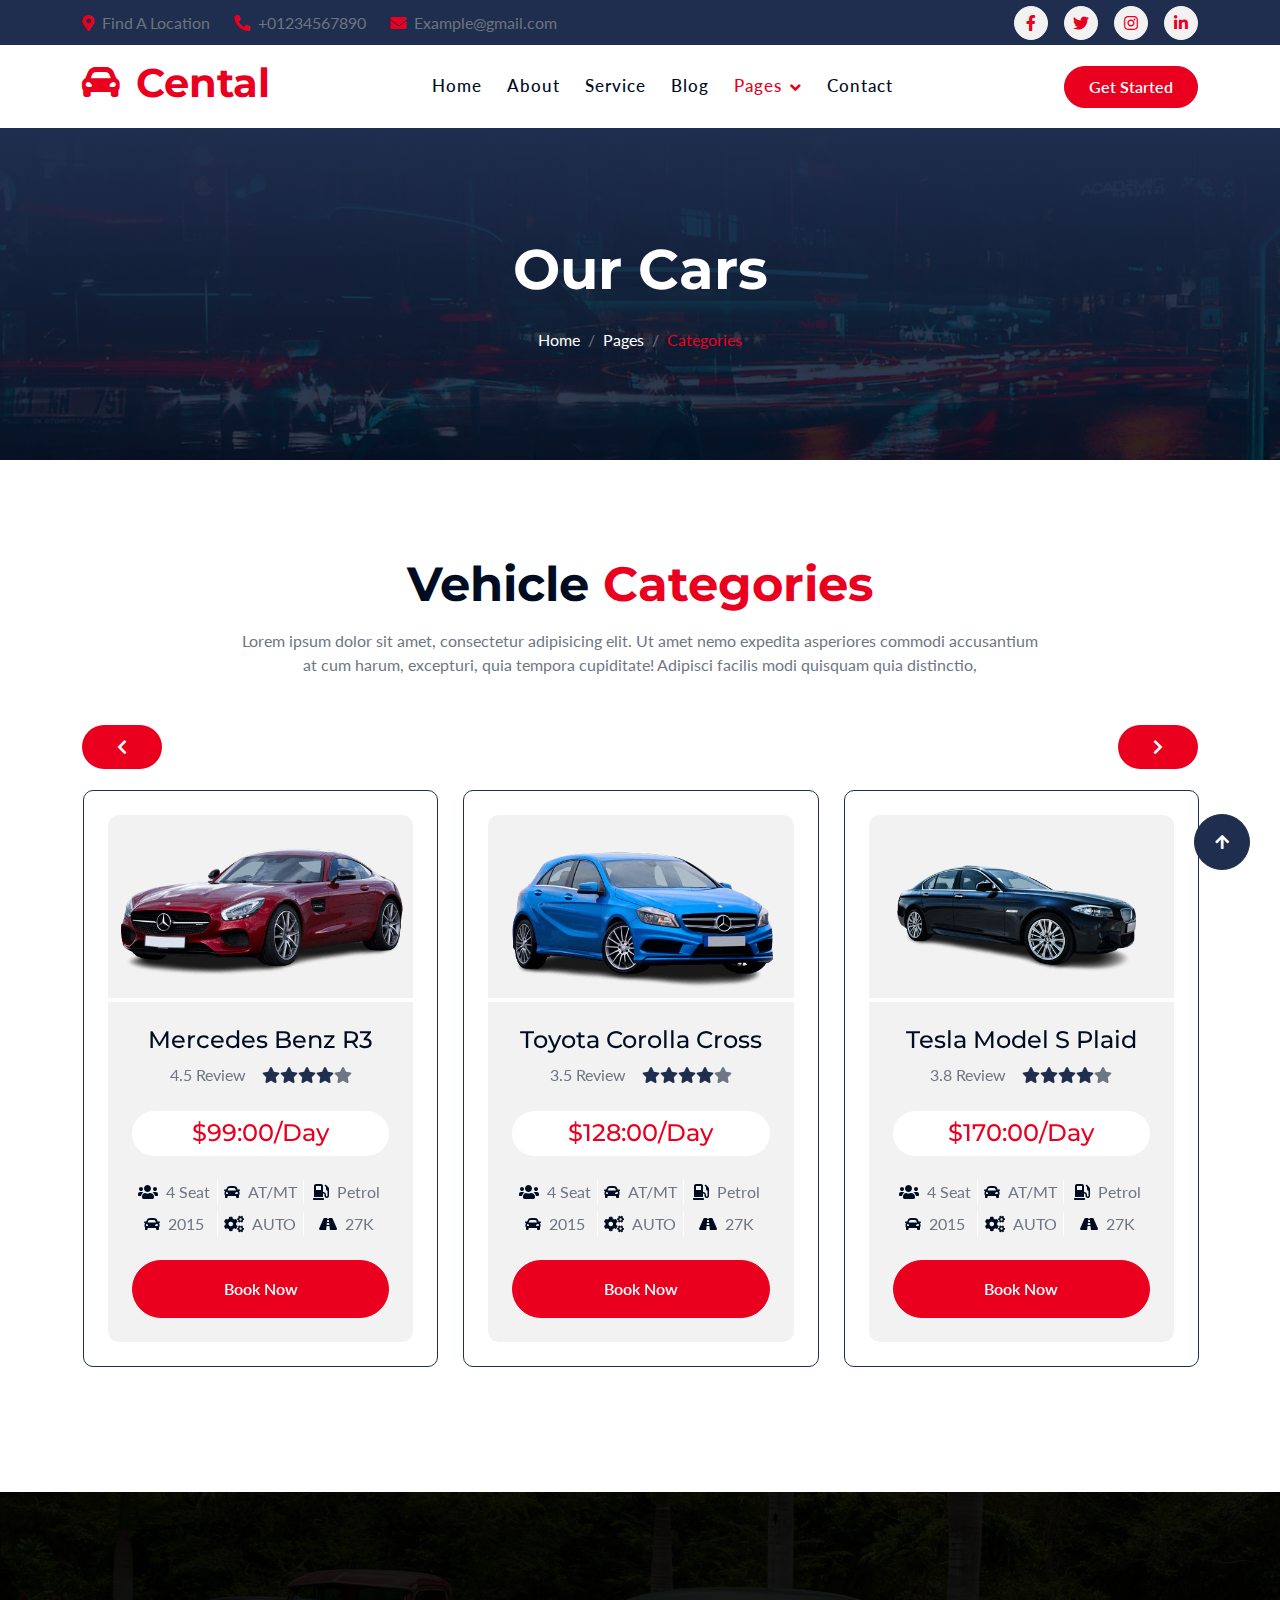
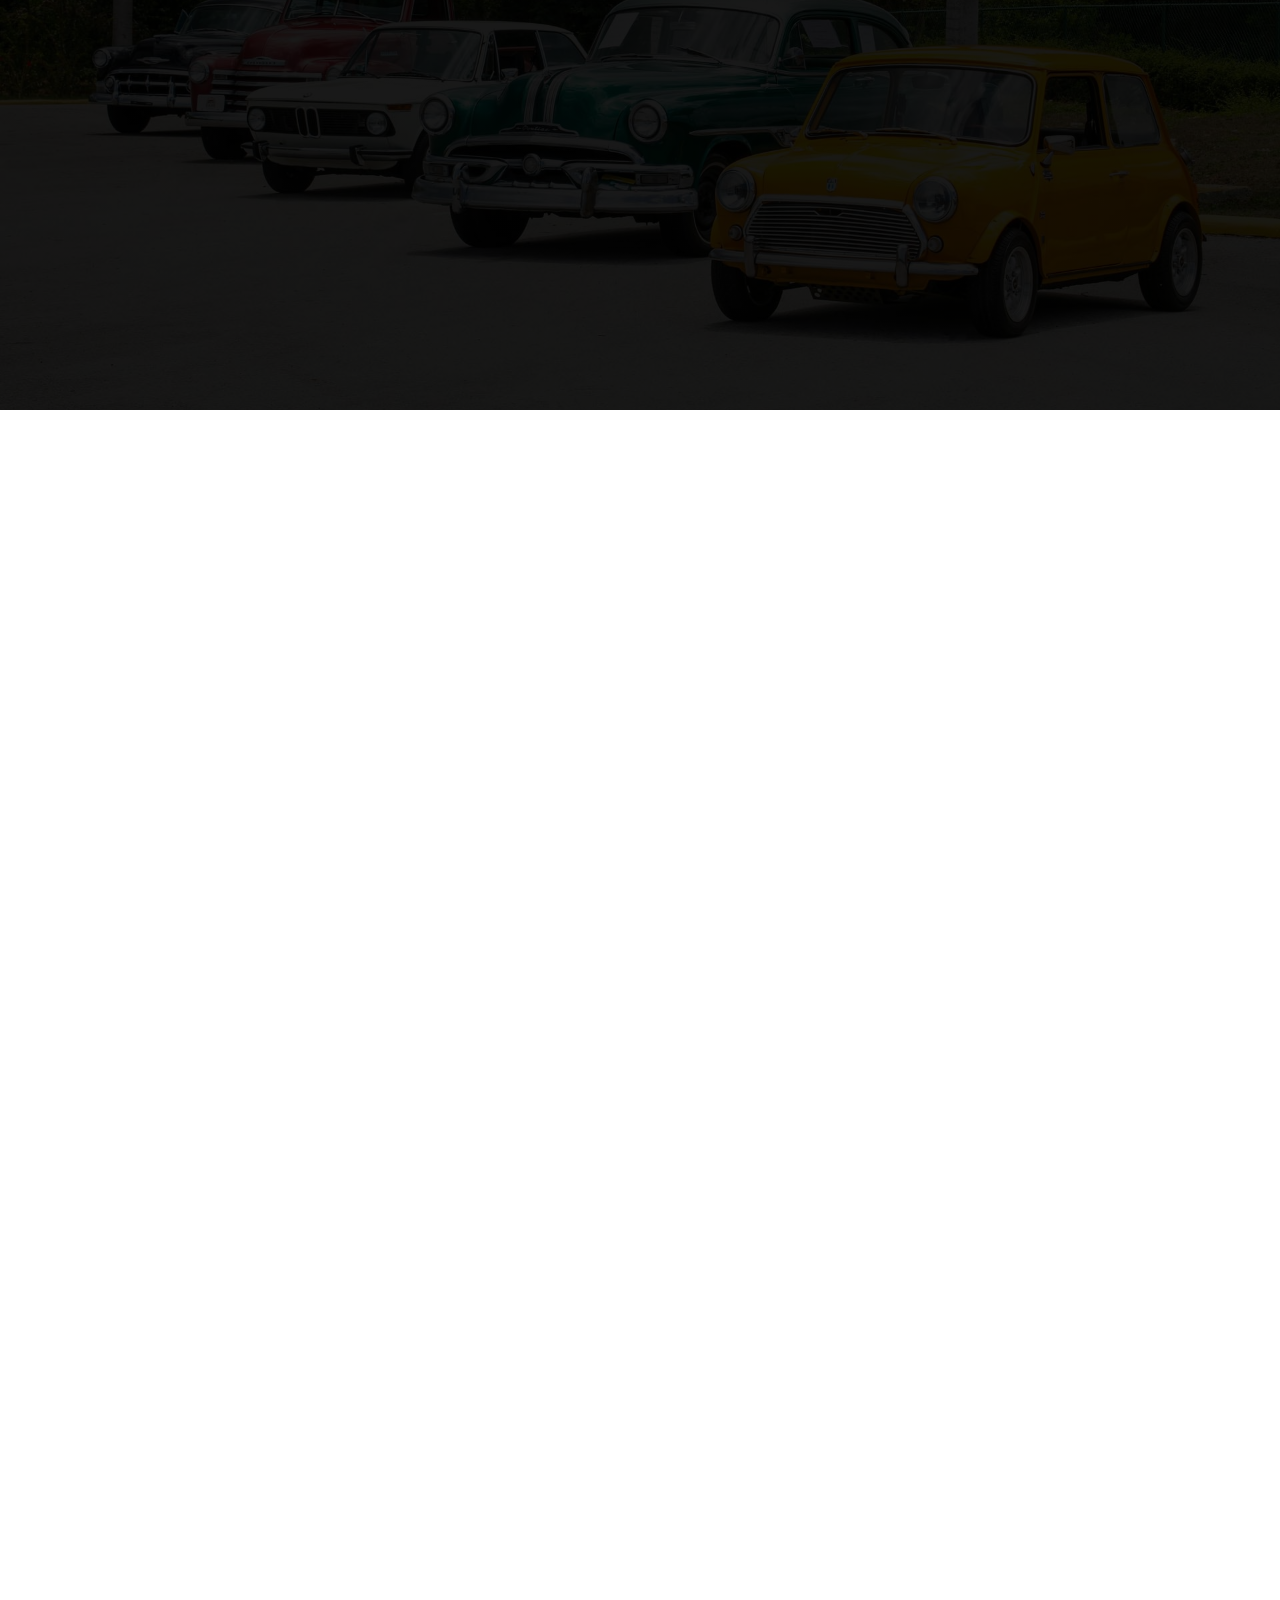
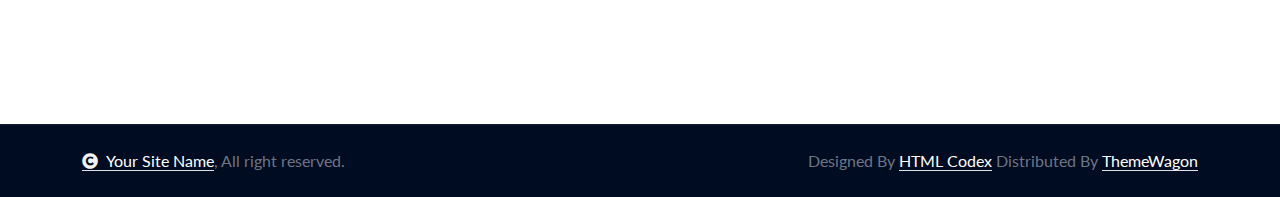
<file: cars.html>
<!DOCTYPE html>
<html lang="en">

    <head>
        <meta charset="utf-8">
        <title>Cental - Car Rent Website Template</title>
        <meta content="width=device-width, initial-scale=1.0" name="viewport">
        <meta content="" name="keywords">
        <meta content="" name="description">

        <!-- Google Web Fonts -->
        <link rel="preconnect" href="https://fonts.googleapis.com">
        <link rel="preconnect" href="https://fonts.gstatic.com" crossorigin>
        <link href="https://fonts.googleapis.com/css2?family=Lato:ital,wght@0,400;0,700;0,900;1,400;1,700;1,900&family=Montserrat:ital,wght@0,100..900;1,100..900&display=swap" rel="stylesheet"> 

        <!-- Icon Font Stylesheet -->
        <link rel="stylesheet" href="https://use.fontawesome.com/releases/v5.15.4/css/all.css"/>
        <link href="https://cdn.jsdelivr.net/npm/bootstrap-icons@1.4.1/font/bootstrap-icons.css" rel="stylesheet">

        <!-- Libraries Stylesheet -->
        <link href="lib/animate/animate.min.css" rel="stylesheet">
        <link href="lib/owlcarousel/assets/owl.carousel.min.css" rel="stylesheet">


        <!-- Customized Bootstrap Stylesheet -->
        <link href="css/bootstrap.min.css" rel="stylesheet">

        <!-- Template Stylesheet -->
        <link href="css/style.css" rel="stylesheet">
    </head>

    <body>

        <!-- Spinner Start -->
        <div id="spinner" class="show bg-white position-fixed translate-middle w-100 vh-100 top-50 start-50 d-flex align-items-center justify-content-center">
            <div class="spinner-border text-primary" style="width: 3rem; height: 3rem;" role="status">
                <span class="sr-only">Loading...</span>
            </div>
        </div>
        <!-- Spinner End -->

        <!-- Topbar Start -->
        <div class="container-fluid topbar bg-secondary d-none d-xl-block w-100">
            <div class="container">
                <div class="row gx-0 align-items-center" style="height: 45px;">
                    <div class="col-lg-6 text-center text-lg-start mb-lg-0">
                        <div class="d-flex flex-wrap">
                            <a href="#" class="text-muted me-4"><i class="fas fa-map-marker-alt text-primary me-2"></i>Find A Location</a>
                            <a href="tel:+01234567890" class="text-muted me-4"><i class="fas fa-phone-alt text-primary me-2"></i>+01234567890</a>
                            <a href="mailto:example@gmail.com" class="text-muted me-0"><i class="fas fa-envelope text-primary me-2"></i>Example@gmail.com</a>
                        </div>
                    </div>
                    <div class="col-lg-6 text-center text-lg-end">
                        <div class="d-flex align-items-center justify-content-end">
                            <a href="#" class="btn btn-light btn-sm-square rounded-circle me-3"><i class="fab fa-facebook-f"></i></a>
                            <a href="#" class="btn btn-light btn-sm-square rounded-circle me-3"><i class="fab fa-twitter"></i></a>
                            <a href="#" class="btn btn-light btn-sm-square rounded-circle me-3"><i class="fab fa-instagram"></i></a>
                            <a href="#" class="btn btn-light btn-sm-square rounded-circle me-0"><i class="fab fa-linkedin-in"></i></a>
                        </div>
                    </div>
                </div>
            </div>
        </div>
        <!-- Topbar End -->

        <!-- Navbar & Hero Start -->
        <div class="container-fluid nav-bar sticky-top px-0 px-lg-4 py-2 py-lg-0">
            <div class="container">
                <nav class="navbar navbar-expand-lg navbar-light">
                    <a href="" class="navbar-brand p-0">
                        <h1 class="display-6 text-primary"><i class="fas fa-car-alt me-3"></i></i>Cental</h1>
                        <!-- <img src="img/logo.png" alt="Logo"> -->
                    </a>
                    <button class="navbar-toggler" type="button" data-bs-toggle="collapse" data-bs-target="#navbarCollapse">
                        <span class="fa fa-bars"></span>
                    </button>
                    <div class="collapse navbar-collapse" id="navbarCollapse">
                        <div class="navbar-nav mx-auto py-0">
                            <a href="index.html" class="nav-item nav-link">Home</a>
                            <a href="about.html" class="nav-item nav-link">About</a>
                            <a href="service.html" class="nav-item nav-link">Service</a>
                            <a href="blog.html" class="nav-item nav-link">Blog</a>
                            
                            <div class="nav-item dropdown">
                                <a href="#" class="nav-link dropdown-toggle active" data-bs-toggle="dropdown">Pages</a>
                                <div class="dropdown-menu m-0">
                                    <a href="feature.html" class="dropdown-item">Our Feature</a>
                                    <a href="cars.html" class="dropdown-item active">Our Cars</a>
                                    <a href="team.html" class="dropdown-item">Our Team</a>
                                    <a href="testimonial.html" class="dropdown-item">Testimonial</a>
                                    <a href="404.html" class="dropdown-item">404 Page</a>
                                </div>
                            </div>
                            <a href="contact.html" class="nav-item nav-link">Contact</a>
                        </div>
                        <a href="#" class="btn btn-primary rounded-pill py-2 px-4">Get Started</a>
                    </div>
                </nav>
            </div>
        </div>
        <!-- Navbar & Hero End -->

        <!-- Header Start -->
        <div class="container-fluid bg-breadcrumb">
            <div class="container text-center py-5" style="max-width: 900px;">
                <h4 class="text-white display-4 mb-4 wow fadeInDown" data-wow-delay="0.1s">Our Cars</h4>
                <ol class="breadcrumb d-flex justify-content-center mb-0 wow fadeInDown" data-wow-delay="0.3s">
                    <li class="breadcrumb-item"><a href="index.html">Home</a></li>
                    <li class="breadcrumb-item"><a href="#">Pages</a></li>
                    <li class="breadcrumb-item active text-primary">Categories</li>
                </ol>    
            </div>
        </div>
        <!-- Header End -->

        <!-- Car categories Start -->
        <div class="container-fluid categories py-5">
            <div class="container py-5">
                <div class="text-center mx-auto pb-5 wow fadeInUp" data-wow-delay="0.1s" style="max-width: 800px;">
                    <h1 class="display-5 text-capitalize mb-3">Vehicle <span class="text-primary">Categories</span></h1>
                    <p class="mb-0">Lorem ipsum dolor sit amet, consectetur adipisicing elit. Ut amet nemo expedita asperiores commodi accusantium at cum harum, excepturi, quia tempora cupiditate! Adipisci facilis modi quisquam quia distinctio,
                    </p>
                </div>
                <div class="categories-carousel owl-carousel wow fadeInUp" data-wow-delay="0.1s">
                    <div class="categories-item p-4">
                        <div class="categories-item-inner">
                            <div class="categories-img rounded-top">
                                <img src="img/car-1.png" class="img-fluid w-100 rounded-top" alt="">
                            </div>
                            <div class="categories-content rounded-bottom p-4">
                                <h4>Mercedes Benz R3</h4>
                                <div class="categories-review mb-4">
                                    <div class="me-3">4.5 Review</div>
                                    <div class="d-flex justify-content-center text-secondary">
                                        <i class="fas fa-star"></i>
                                        <i class="fas fa-star"></i>
                                        <i class="fas fa-star"></i>
                                        <i class="fas fa-star"></i>
                                        <i class="fas fa-star text-body"></i>
                                    </div>
                                </div>
                                <div class="mb-4">
                                    <h4 class="bg-white text-primary rounded-pill py-2 px-4 mb-0">$99:00/Day</h4>
                                </div>
                                <div class="row gy-2 gx-0 text-center mb-4">
                                    <div class="col-4 border-end border-white">
                                        <i class="fa fa-users text-dark"></i> <span class="text-body ms-1">4 Seat</span>
                                    </div>
                                    <div class="col-4 border-end border-white">
                                        <i class="fa fa-car text-dark"></i> <span class="text-body ms-1">AT/MT</span>
                                    </div>
                                    <div class="col-4">
                                        <i class="fa fa-gas-pump text-dark"></i> <span class="text-body ms-1">Petrol</span>
                                    </div>
                                    <div class="col-4 border-end border-white">
                                        <i class="fa fa-car text-dark"></i> <span class="text-body ms-1">2015</span>
                                    </div>
                                    <div class="col-4 border-end border-white">
                                        <i class="fa fa-cogs text-dark"></i> <span class="text-body ms-1">AUTO</span>
                                    </div>
                                    <div class="col-4">
                                        <i class="fa fa-road text-dark"></i> <span class="text-body ms-1">27K</span>
                                    </div>
                                </div>
                                <a href="#" class="btn btn-primary rounded-pill d-flex justify-content-center py-3">Book Now</a>
                            </div>
                        </div>
                    </div>
                    <div class="categories-item p-4">
                        <div class="categories-item-inner">
                            <div class="categories-img rounded-top">
                                <img src="img/car-2.png" class="img-fluid w-100 rounded-top" alt="">
                            </div>
                            <div class="categories-content rounded-bottom p-4">
                                <h4>Toyota Corolla Cross</h4>
                                <div class="categories-review mb-4">
                                    <div class="me-3">3.5 Review</div>
                                    <div class="d-flex justify-content-center text-secondary">
                                        <i class="fas fa-star"></i>
                                        <i class="fas fa-star"></i>
                                        <i class="fas fa-star"></i>
                                        <i class="fas fa-star"></i>
                                        <i class="fas fa-star text-body"></i>
                                    </div>
                                </div>
                                <div class="mb-4">
                                    <h4 class="bg-white text-primary rounded-pill py-2 px-4 mb-0">$128:00/Day</h4>
                                </div>
                                <div class="row gy-2 gx-0 text-center mb-4">
                                    <div class="col-4 border-end border-white">
                                        <i class="fa fa-users text-dark"></i> <span class="text-body ms-1">4 Seat</span>
                                    </div>
                                    <div class="col-4 border-end border-white">
                                        <i class="fa fa-car text-dark"></i> <span class="text-body ms-1">AT/MT</span>
                                    </div>
                                    <div class="col-4">
                                        <i class="fa fa-gas-pump text-dark"></i> <span class="text-body ms-1">Petrol</span>
                                    </div>
                                    <div class="col-4 border-end border-white">
                                        <i class="fa fa-car text-dark"></i> <span class="text-body ms-1">2015</span>
                                    </div>
                                    <div class="col-4 border-end border-white">
                                        <i class="fa fa-cogs text-dark"></i> <span class="text-body ms-1">AUTO</span>
                                    </div>
                                    <div class="col-4">
                                        <i class="fa fa-road text-dark"></i> <span class="text-body ms-1">27K</span>
                                    </div>
                                </div>
                                <a href="#" class="btn btn-primary rounded-pill d-flex justify-content-center py-3">Book Now</a>
                            </div>
                        </div>
                    </div>
                    <div class="categories-item p-4">
                        <div class="categories-item-inner">
                            <div class="categories-img rounded-top">
                                <img src="img/car-3.png" class="img-fluid w-100 rounded-top" alt="">
                            </div>
                            <div class="categories-content rounded-bottom p-4">
                                <h4>Tesla Model S Plaid</h4>
                                <div class="categories-review mb-4">
                                    <div class="me-3">3.8 Review</div>
                                    <div class="d-flex justify-content-center text-secondary">
                                        <i class="fas fa-star"></i>
                                        <i class="fas fa-star"></i>
                                        <i class="fas fa-star"></i>
                                        <i class="fas fa-star"></i>
                                        <i class="fas fa-star text-body"></i>
                                    </div>
                                </div>
                                <div class="mb-4">
                                    <h4 class="bg-white text-primary rounded-pill py-2 px-4 mb-0">$170:00/Day</h4>
                                </div>
                                <div class="row gy-2 gx-0 text-center mb-4">
                                    <div class="col-4 border-end border-white">
                                        <i class="fa fa-users text-dark"></i> <span class="text-body ms-1">4 Seat</span>
                                    </div>
                                    <div class="col-4 border-end border-white">
                                        <i class="fa fa-car text-dark"></i> <span class="text-body ms-1">AT/MT</span>
                                    </div>
                                    <div class="col-4">
                                        <i class="fa fa-gas-pump text-dark"></i> <span class="text-body ms-1">Petrol</span>
                                    </div>
                                    <div class="col-4 border-end border-white">
                                        <i class="fa fa-car text-dark"></i> <span class="text-body ms-1">2015</span>
                                    </div>
                                    <div class="col-4 border-end border-white">
                                        <i class="fa fa-cogs text-dark"></i> <span class="text-body ms-1">AUTO</span>
                                    </div>
                                    <div class="col-4">
                                        <i class="fa fa-road text-dark"></i> <span class="text-body ms-1">27K</span>
                                    </div>
                                </div>
                                <a href="#" class="btn btn-primary rounded-pill d-flex justify-content-center py-3">Book Now</a>
                            </div>
                        </div>
                    </div>
                    <div class="categories-item p-4">
                        <div class="categories-item-inner">
                            <div class="categories-img rounded-top">
                                <img src="img/car-4.png" class="img-fluid w-100 rounded-top" alt="">
                            </div>
                            <div class="categories-content rounded-bottom p-4">
                                <h4>Hyundai Kona Electric</h4>
                                <div class="categories-review mb-4">
                                    <div class="me-3">4.8 Review</div>
                                    <div class="d-flex justify-content-center text-secondary">
                                        <i class="fas fa-star"></i>
                                        <i class="fas fa-star"></i>
                                        <i class="fas fa-star"></i>
                                        <i class="fas fa-star"></i>
                                        <i class="fas fa-star"></i>
                                    </div>
                                </div>
                                <div class="mb-4">
                                    <h4 class="bg-white text-primary rounded-pill py-2 px-4 mb-0">$187:00/Day</h4>
                                </div>
                                <div class="row gy-2 gx-0 text-center mb-4">
                                    <div class="col-4 border-end border-white">
                                        <i class="fa fa-users text-dark"></i> <span class="text-body ms-1">4 Seat</span>
                                    </div>
                                    <div class="col-4 border-end border-white">
                                        <i class="fa fa-car text-dark"></i> <span class="text-body ms-1">AT/MT</span>
                                    </div>
                                    <div class="col-4">
                                        <i class="fa fa-gas-pump text-dark"></i> <span class="text-body ms-1">Petrol</span>
                                    </div>
                                    <div class="col-4 border-end border-white">
                                        <i class="fa fa-car text-dark"></i> <span class="text-body ms-1">2015</span>
                                    </div>
                                    <div class="col-4 border-end border-white">
                                        <i class="fa fa-cogs text-dark"></i> <span class="text-body ms-1">AUTO</span>
                                    </div>
                                    <div class="col-4">
                                        <i class="fa fa-road text-dark"></i> <span class="text-body ms-1">27K</span>
                                    </div>
                                </div>
                                <a href="#" class="btn btn-primary rounded-pill d-flex justify-content-center py-3">Book Now</a>
                            </div>
                        </div>
                    </div>
                </div>
            </div>
        </div>
        <!-- Car categories End -->

        <!-- Car Steps Start -->
        <div class="container-fluid steps py-5">
            <div class="container py-5">
                <div class="text-center mx-auto pb-5 wow fadeInUp" data-wow-delay="0.1s" style="max-width: 800px;">
                    <h1 class="display-5 text-capitalize text-white mb-3">Cental<span class="text-primary"> Process</span></h1>
                    <p class="mb-0 text-white">Lorem ipsum dolor sit amet, consectetur adipisicing elit. Ut amet nemo expedita asperiores commodi accusantium at cum harum, excepturi, quia tempora cupiditate! Adipisci facilis modi quisquam quia distinctio,
                    </p>
                </div>
                <div class="row g-4">
                    <div class="col-lg-4 wow fadeInUp" data-wow-delay="0.1s">
                        <div class="steps-item p-4 mb-4">
                            <h4>Come In Contact</h4>
                            <p class="mb-0">Lorem ipsum dolor sit amet consectetur adipisicing elit. Ad, dolorem!</p>
                            <div class="setps-number">01.</div>
                        </div>
                    </div>
                    <div class="col-lg-4 wow fadeInUp" data-wow-delay="0.3s">
                        <div class="steps-item p-4 mb-4">
                            <h4>Choose A Car</h4>
                            <p class="mb-0">Lorem ipsum dolor sit amet consectetur adipisicing elit. Ad, dolorem!</p>
                            <div class="setps-number">02.</div>
                        </div>
                    </div>
                    <div class="col-lg-4 wow fadeInUp" data-wow-delay="0.5s">
                        <div class="steps-item p-4 mb-4">
                            <h4>Enjoy Driving</h4>
                            <p class="mb-0">Lorem ipsum dolor sit amet consectetur adipisicing elit. Ad, dolorem!</p>
                            <div class="setps-number">03.</div>
                        </div>
                    </div>
                </div>
            </div>
        </div>
        <!-- Car Steps End -->

        <!-- Banner Start -->
        <div class="container-fluid banner py-5 wow zoomInDown" data-wow-delay="0.1s">
            <div class="container py-5">
                <div class="banner-item rounded">
                    <img src="img/banner-1.jpg" class="img-fluid rounded w-100" alt="">
                    <div class="banner-content">
                        <h2 class="text-primary">Rent Your Car</h2>
                        <h1 class="text-white">Interested in Renting?</h1>
                        <p class="text-white">Don't hesitate and send us a message.</p>
                        <div class="banner-btn">
                            <a href="#" class="btn btn-secondary rounded-pill py-3 px-4 px-md-5 me-2">WhatchApp</a>
                            <a href="#" class="btn btn-primary rounded-pill py-3 px-4 px-md-5 ms-2">Contact Us</a>
                        </div>
                    </div>
                </div>
            </div>
        </div>
        <!-- Banner End -->

        <!-- Footer Start -->
        <div class="container-fluid footer py-5 wow fadeIn" data-wow-delay="0.2s">
            <div class="container py-5">
                <div class="row g-5">
                    <div class="col-md-6 col-lg-6 col-xl-3">
                        <div class="footer-item d-flex flex-column">
                            <div class="footer-item">
                                <h4 class="text-white mb-4">About Us</h4>
                                <p class="mb-3">Dolor amet sit justo amet elitr clita ipsum elitr est.Lorem ipsum dolor sit amet, consectetur adipiscing elit consectetur adipiscing elit.</p>
                            </div>
                            <div class="position-relative">
                                <input class="form-control rounded-pill w-100 py-3 ps-4 pe-5" type="text" placeholder="Enter your email">
                                <button type="button" class="btn btn-secondary rounded-pill position-absolute top-0 end-0 py-2 mt-2 me-2">Subscribe</button>
                            </div>
                        </div>
                    </div>
                    <div class="col-md-6 col-lg-6 col-xl-3">
                        <div class="footer-item d-flex flex-column">
                            <h4 class="text-white mb-4">Quick Links</h4>
                            <a href="#"><i class="fas fa-angle-right me-2"></i> About</a>
                            <a href="#"><i class="fas fa-angle-right me-2"></i> Cars</a>
                            <a href="#"><i class="fas fa-angle-right me-2"></i> Car Types</a>
                            <a href="#"><i class="fas fa-angle-right me-2"></i> Team</a>
                            <a href="#"><i class="fas fa-angle-right me-2"></i> Contact us</a>
                            <a href="#"><i class="fas fa-angle-right me-2"></i> Terms & Conditions</a>
                        </div>
                    </div>
                    <div class="col-md-6 col-lg-6 col-xl-3">
                        <div class="footer-item d-flex flex-column">
                            <h4 class="text-white mb-4">Business Hours</h4>
                            <div class="mb-3">
                                <h6 class="text-muted mb-0">Mon - Friday:</h6>
                                <p class="text-white mb-0">09.00 am to 07.00 pm</p>
                            </div>
                            <div class="mb-3">
                                <h6 class="text-muted mb-0">Saturday:</h6>
                                <p class="text-white mb-0">10.00 am to 05.00 pm</p>
                            </div>
                            <div class="mb-3">
                                <h6 class="text-muted mb-0">Vacation:</h6>
                                <p class="text-white mb-0">All Sunday is our vacation</p>
                            </div>
                        </div>
                    </div>
                    <div class="col-md-6 col-lg-6 col-xl-3">
                        <div class="footer-item d-flex flex-column">
                            <h4 class="text-white mb-4">Contact Info</h4>
                            <a href="#"><i class="fa fa-map-marker-alt me-2"></i> 123 Street, New York, USA</a>
                            <a href="mailto:info@example.com"><i class="fas fa-envelope me-2"></i> info@example.com</a>
                            <a href="tel:+012 345 67890"><i class="fas fa-phone me-2"></i> +012 345 67890</a>
                            <a href="tel:+012 345 67890" class="mb-3"><i class="fas fa-print me-2"></i> +012 345 67890</a>
                            <div class="d-flex">
                                <a class="btn btn-secondary btn-md-square rounded-circle me-3" href=""><i class="fab fa-facebook-f text-white"></i></a>
                                <a class="btn btn-secondary btn-md-square rounded-circle me-3" href=""><i class="fab fa-twitter text-white"></i></a>
                                <a class="btn btn-secondary btn-md-square rounded-circle me-3" href=""><i class="fab fa-instagram text-white"></i></a>
                                <a class="btn btn-secondary btn-md-square rounded-circle me-0" href=""><i class="fab fa-linkedin-in text-white"></i></a>
                            </div>
                        </div>
                    </div>
                </div>
            </div>
        </div>
        <!-- Footer End -->
        
        <!-- Copyright Start -->
        <div class="container-fluid copyright py-4">
            <div class="container">
                <div class="row g-4 align-items-center">
                    <div class="col-md-6 text-center text-md-start mb-md-0">
                        <span class="text-body"><a href="#" class="border-bottom text-white"><i class="fas fa-copyright text-light me-2"></i>Your Site Name</a>, All right reserved.</span>
                    </div>
                    <div class="col-md-6 text-center text-md-end text-body">
                        <!--/*** This template is free as long as you keep the below author’s credit link/attribution link/backlink. ***/-->
                        <!--/*** If you'd like to use the template without the below author’s credit link/attribution link/backlink, ***/-->
                        <!--/*** you can purchase the Credit Removal License from "https://htmlcodex.com/credit-removal". ***/-->
                        Designed By <a class="border-bottom text-white" href="https://htmlcodex.com">HTML Codex</a> Distributed By <a class="border-bottom text-white" href="https://themewagon.com">ThemeWagon</a>
                    </div>
                </div>
            </div>
        </div>
        <!-- Copyright End -->


        <!-- Back to Top -->
        <a href="#" class="btn btn-secondary btn-lg-square rounded-circle back-to-top"><i class="fa fa-arrow-up"></i></a>   

        
    <!-- JavaScript Libraries -->
    <script src="https://ajax.googleapis.com/ajax/libs/jquery/3.6.4/jquery.min.js"></script>
    <script src="https://cdn.jsdelivr.net/npm/bootstrap@5.0.0/dist/js/bootstrap.bundle.min.js"></script>
    <script src="lib/wow/wow.min.js"></script>
    <script src="lib/easing/easing.min.js"></script>
    <script src="lib/waypoints/waypoints.min.js"></script>
    <script src="lib/counterup/counterup.min.js"></script>
    <script src="lib/owlcarousel/owl.carousel.min.js"></script>
    

    <!-- Template Javascript -->
    <script src="js/main.js"></script>
    </body>

</html>
</file>
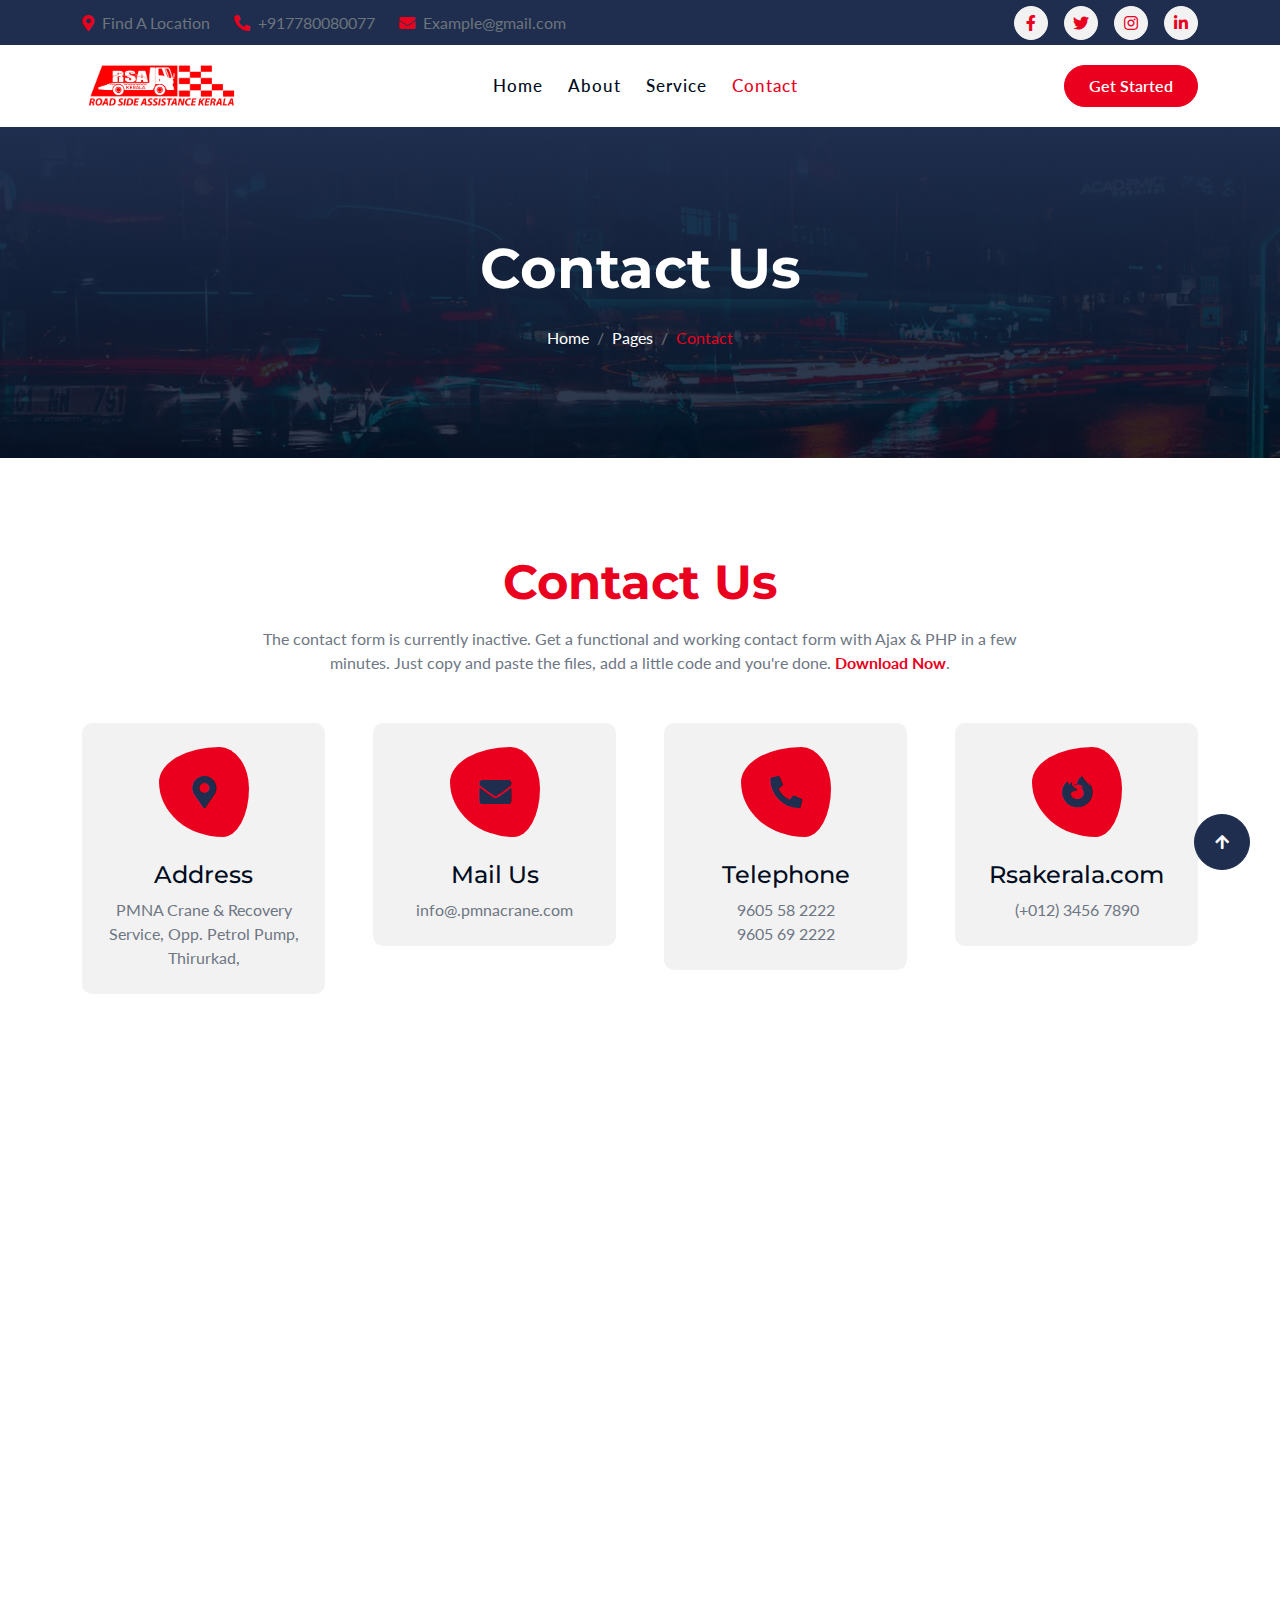
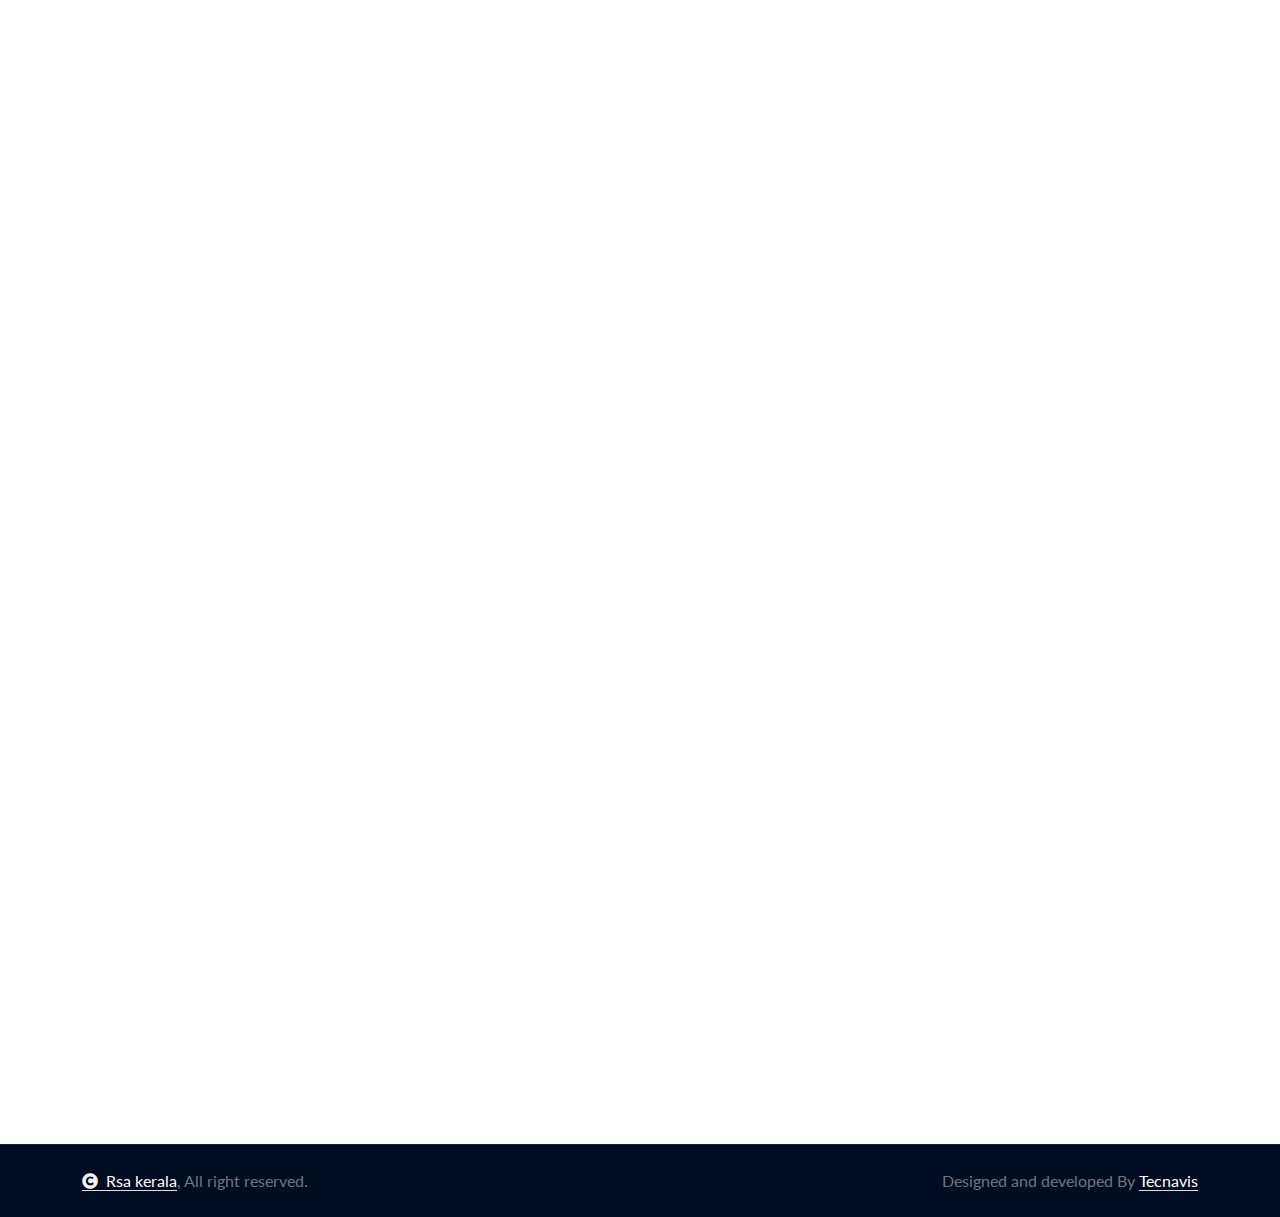
<file: contact.html>
<!DOCTYPE html>
<html lang="en">

    <head>
        <meta charset="utf-8">
        <title>Rsa</title>
        <meta content="width=device-width, initial-scale=1.0" name="viewport">
        <meta content="" name="keywords">
        <meta content="" name="description">

        <!-- Google Web Fonts -->
        <link rel="preconnect" href="https://fonts.googleapis.com">
        <link rel="preconnect" href="https://fonts.gstatic.com" crossorigin>
        <link href="https://fonts.googleapis.com/css2?family=Lato:ital,wght@0,400;0,700;0,900;1,400;1,700;1,900&family=Montserrat:ital,wght@0,100..900;1,100..900&display=swap" rel="stylesheet"> 

        <!-- Icon Font Stylesheet -->
        <link rel="stylesheet" href="https://use.fontawesome.com/releases/v5.15.4/css/all.css"/>
        <link href="https://cdn.jsdelivr.net/npm/bootstrap-icons@1.4.1/font/bootstrap-icons.css" rel="stylesheet">

        <!-- Libraries Stylesheet -->
        <link href="lib/animate/animate.min.css" rel="stylesheet">
        <link href="lib/owlcarousel/assets/owl.carousel.min.css" rel="stylesheet">


        <!-- Customized Bootstrap Stylesheet -->
        <link href="css/bootstrap.min.css" rel="stylesheet">

        <!-- Template Stylesheet -->
        <link href="css/style.css" rel="stylesheet">
    </head>

    <body>

        <!-- Spinner Start -->
        <div id="spinner" class="show bg-white position-fixed translate-middle w-100 vh-100 top-50 start-50 d-flex align-items-center justify-content-center">
            <div class="spinner-border text-primary" style="width: 3rem; height: 3rem;" role="status">
                <span class="sr-only">Loading...</span>
            </div>
        </div>
        <!-- Spinner End -->

        <!-- Topbar Start -->
        <div class="container-fluid topbar bg-secondary d-none d-xl-block w-100">
            <div class="container">
                <div class="row gx-0 align-items-center" style="height: 45px;">
                    <div class="col-lg-6 text-center text-lg-start mb-lg-0">
                        <div class="d-flex flex-wrap">
                            <a href="#" class="text-muted me-4"><i class="fas fa-map-marker-alt text-primary me-2"></i>Find A Location</a>
                            <a href="tel:+917780080077" class="text-muted me-4"><i class="fas fa-phone-alt text-primary me-2"></i>+917780080077</a>
                            <a href="mailto:example@gmail.com" class="text-muted me-0"><i class="fas fa-envelope text-primary me-2"></i>Example@gmail.com</a>
                        </div>
                    </div>
                    <div class="col-lg-6 text-center text-lg-end">
                        <div class="d-flex align-items-center justify-content-end">
                            <a href="https://www.facebook.com/PMNACraneAndRecoveryServices/?fref=ts" class="btn btn-light btn-sm-square rounded-circle me-3"><i class="fab fa-facebook-f"></i></a>
                            <a href="#" class="btn btn-light btn-sm-square rounded-circle me-3"><i class="fab fa-twitter"></i></a>
                            <a href="https://www.instagram.com/pmna_crane/" class="btn btn-light btn-sm-square rounded-circle me-3"><i class="fab fa-instagram"></i></a>
                            <a href="#" class="btn btn-light btn-sm-square rounded-circle me-0"><i class="fab fa-linkedin-in"></i></a>
                        </div>
                    </div>
                </div>
            </div>
        </div>
        <!-- Topbar End -->

        <!-- Navbar & Hero Start -->
        <div class="container-fluid nav-bar sticky-top px-0 px-lg-4 py-2 py-lg-0">
            <div class="container">
                <nav class="navbar navbar-expand-lg navbar-light">
                    <a href="" class="navbar-brand p-0">
                        <!-- <h1 class="display-6 text-primary"><i class="fas fa-car-alt me-3"></i></i>Cental</h1> -->
                        <!-- <img src="img/logo.png" alt="Logo"> -->
                        <img src="img/rsa--wh-png.png" alt="Logo" >
                    </a>
                    <button class="navbar-toggler" type="button" data-bs-toggle="collapse" data-bs-target="#navbarCollapse">
                        <span class="fa fa-bars"></span>
                    </button>
                    <div class="collapse navbar-collapse" id="navbarCollapse">
                        <div class="navbar-nav mx-auto py-0">
                            <a href="index.html" class="nav-item nav-link">Home</a>
                            <a href="about.html" class="nav-item nav-link">About</a>
                            <a href="service.html" class="nav-item nav-link">Service</a>
                            <!-- <a href="blog.html" class="nav-item nav-link">Blog</a> -->
                            
                            <!-- <div class="nav-item dropdown">
                                <a href="#" class="nav-link dropdown-toggle" data-bs-toggle="dropdown">Pages</a>
                                <div class="dropdown-menu m-0">
                                    <a href="feature.html" class="dropdown-item">Our Feature</a>
                                    <a href="cars.html" class="dropdown-item">Our Cars</a>
                                    <a href="team.html" class="dropdown-item">Our Team</a>
                                    <a href="testimonial.html" class="dropdown-item">Testimonial</a>
                                    <a href="404.html" class="dropdown-item">404 Page</a>
                                </div>
                            </div> -->
                            <a href="contact.html" class="nav-item nav-link active">Contact</a>
                        </div>
                        <a href="#" class="btn btn-primary rounded-pill py-2 px-4">Get Started</a>
                    </div>
                </nav>
            </div>
        </div>
        <!-- Navbar & Hero End -->

        <!-- Header Start -->
        <div class="container-fluid bg-breadcrumb">
            <div class="container text-center py-5" style="max-width: 900px;">
                <h4 class="text-white display-4 mb-4 wow fadeInDown" data-wow-delay="0.1s">Contact Us</h4>
                <ol class="breadcrumb d-flex justify-content-center mb-0 wow fadeInDown" data-wow-delay="0.3s">
                    <li class="breadcrumb-item"><a href="index.html">Home</a></li>
                    <li class="breadcrumb-item"><a href="#">Pages</a></li>
                    <li class="breadcrumb-item active text-primary">Contact</li>
                </ol>    
            </div>
        </div>
        <!-- Header End -->

        <!-- Contact Start -->
        <div class="container-fluid contact py-5">
            <div class="container py-5">
                <div class="text-center mx-auto pb-5 wow fadeInUp" data-wow-delay="0.1s" style="max-width: 800px;">
                    <h1 class="display-5 text-capitalize text-primary mb-3">Contact Us</h1>
                    <p class="mb-0">The contact form is currently inactive. Get a functional and working contact form with Ajax & PHP in a few minutes. Just copy and paste the files, add a little code and you're done. <a class="text-primary fw-bold" href="https://htmlcodex.com/contact-form">Download Now</a>.</p>
                </div>
                <div class="row g-5">
                    <div class="col-12 wow fadeInUp" data-wow-delay="0.1s">
                        <div class="row g-5">
                            <div class="col-md-6 col-lg-6 col-xl-3">
                                <div class="contact-add-item p-4">
                                    <div class="contact-icon mb-4">
                                        <i class="fas fa-map-marker-alt fa-2x"></i>
                                    </div>
                                    <div>
                                        <h4>Address</h4>
                                        <p class="mb-0">PMNA Crane & Recovery Service,
                                            Opp. Petrol Pump,
                                            Thirurkad, </p>
                                    </div>
                                </div>
                            </div>
                            <div class="col-md-6 col-lg-6 col-xl-3 wow fadeInUp" data-wow-delay="0.3s">
                                <div class="contact-add-item p-4">
                                    <div class="contact-icon mb-4">
                                        <i class="fas fa-envelope fa-2x"></i>
                                    </div>
                                    <div>
                                        <h4>Mail Us</h4>
                                        <p class="mb-0"> info@.pmnacrane.com</p>
                                    </div>
                                </div>
                            </div>
                            <div class="col-md-6 col-lg-6 col-xl-3 wow fadeInUp" data-wow-delay="0.5s">
                                <div class="contact-add-item p-4">
                                    <div class="contact-icon mb-4">
                                        <i class="fa fa-phone-alt fa-2x"></i>
                                    </div>
                                    <div>
                                        <h4>Telephone</h4>
                                        <p class="mb-0">9605 58 2222 <br>9605 69 2222
                                        </p>
                                    </div>
                                </div>
                            </div>
                            <div class="col-md-6 col-lg-6 col-xl-3 wow fadeInUp" data-wow-delay="0.7s">
                                <div class="contact-add-item p-4">
                                    <div class="contact-icon mb-4">
                                        <i class="fab fa-firefox-browser fa-2x"></i>
                                    </div>
                                    <div>
                                        <h4>Rsakerala.com</h4>
                                        <p class="mb-0">(+012) 3456 7890</p>
                                    </div>
                                </div>
                            </div>
                        </div>
                    </div>
                    <div class="col-xl-6 wow fadeInUp" data-wow-delay="0.1s">
                        <div class="bg-secondary p-5 rounded">
                            <h4 class="text-primary mb-4">Send Your Message</h4>
                            <form>
                                <div class="row g-4">
                                    <div class="col-lg-12 col-xl-6">
                                        <div class="form-floating">
                                            <input type="text" class="form-control" id="name" placeholder="Your Name">
                                            <label for="name">Your Name</label>
                                        </div>
                                    </div>
                                    <div class="col-lg-12 col-xl-6">
                                        <div class="form-floating">
                                            <input type="email" class="form-control" id="email" placeholder="Your Email">
                                            <label for="email">Your Email</label>
                                        </div>
                                    </div>
                                    <div class="col-lg-12 col-xl-6">
                                        <div class="form-floating">
                                            <input type="phone" class="form-control" id="phone" placeholder="Phone">
                                            <label for="phone">Your Phone</label>
                                        </div>
                                    </div>
                                    <div class="col-lg-12 col-xl-6">
                                        <div class="form-floating">
                                            <input type="text" class="form-control" id="project" placeholder="Project">
                                            <label for="project">Your Project</label>
                                        </div>
                                    </div>
                                    <div class="col-12">
                                        <div class="form-floating">
                                            <input type="text" class="form-control" id="subject" placeholder="Subject">
                                            <label for="subject">Subject</label>
                                        </div>
                                    </div>
                                    <div class="col-12">
                                        <div class="form-floating">
                                            <textarea class="form-control" placeholder="Leave a message here" id="message" style="height: 160px"></textarea>
                                            <label for="message">Message</label>
                                        </div>

                                    </div>
                                    <div class="col-12">
                                        <button class="btn btn-light w-100 py-3">Send Message</button>
                                    </div>
                                </div>
                            </form>
                        </div>
                    </div> 
                    <div class="col-12 col-xl-1 wow fadeInUp" data-wow-delay="0.3s">
                        <div class="d-flex flex-xl-column align-items-center justify-content-center">
                            <a class="btn btn-xl-square btn-light rounded-circle mb-0 mb-xl-4 me-4 me-xl-0" href=""><i class="fab fa-facebook-f"></i></a>
                            <a class="btn btn-xl-square btn-light rounded-circle mb-0 mb-xl-4 me-4 me-xl-0" href=""><i class="fab fa-twitter"></i></a>
                            <a class="btn btn-xl-square btn-light rounded-circle mb-0 mb-xl-4 me-4 me-xl-0" href=""><i class="fab fa-instagram"></i></a>
                            <a class="btn btn-xl-square btn-light rounded-circle mb-0 mb-xl-0 me-0 me-xl-0" href=""><i class="fab fa-linkedin-in"></i></a>
                        </div>
                    </div>
                    <div class="col-12 col-xl-5 wow fadeInUp" data-wow-delay="0.1s">
                        <div class="p-5 bg-light rounded">
                            <div class="bg-white rounded p-4 mb-4">
                                <h4 class="mb-3">Our Branch 01</h4>
                                <div class="d-flex align-items-center flex-shrink-0 mb-3">
                                    <p class="mb-0 text-dark me-2">Address:</p><i class="fas fa-map-marker-alt text-primary me-2"></i><p class="mb-0">123 Street New York.USA</p>
                                </div>
                                <div class="d-flex align-items-center">
                                    <p class="mb-0 text-dark me-2">Telephone:</p><i class="fa fa-phone-alt text-primary me-2"></i><p class="mb-0">(+012) 3456 7890</p>
                                </div>
                            </div>
                            <div class="bg-white rounded p-4 mb-4">
                                <h4 class="mb-3">Our Branch 02</h4>
                                <div class="d-flex align-items-center mb-3">
                                    <p class="mb-0 text-dark me-2">Address:</p><i class="fas fa-map-marker-alt text-primary me-2"></i><p class="mb-0">123 Street New York.USA</p>
                                </div>
                                <div class="d-flex align-items-center">
                                    <p class="mb-0 text-dark me-2">Telephone:</p><i class="fa fa-phone-alt text-primary me-2"></i><p class="mb-0">(+012) 3456 7890</p>
                                </div>
                            </div>
                            <div class="bg-white rounded p-4 mb-0">
                                <h4 class="mb-3">Our Branch 03</h4>
                                <div class="d-flex align-items-center mb-3">
                                    <p class="mb-0 text-dark me-2">Address:</p><i class="fas fa-map-marker-alt text-primary me-2"></i><p class="mb-0">123 Street New York.USA</p>
                                </div>
                                <div class="d-flex align-items-center">
                                    <p class="mb-0 text-dark me-2">Telephone:</p><i class="fa fa-phone-alt text-primary me-2"></i><p class="mb-0">(+012) 3456 7890</p>
                                </div>
                            </div>
                        </div>
                    </div>
                    <div class="col-12">
                        <div class="rounded">
                            <iframe class="rounded w-100" 
                            style="height: 400px;" src="https://www.google.com/maps/embed?pb=!1m18!1m12!1m3!1d387191.33750346623!2d-73.97968099999999!3d40.6974881!2m3!1f0!2f0!3f0!3m2!1i1024!2i768!4f13.1!3m3!1m2!1s0x89c24fa5d33f083b%3A0xc80b8f06e177fe62!2sNew%20York%2C%20NY%2C%20USA!5e0!3m2!1sen!2sbd!4v1694259649153!5m2!1sen!2sbd" 
                            loading="lazy" referrerpolicy="no-referrer-when-downgrade"></iframe>
                        </div>
                    </div>

                </div>
            </div>
        </div>
        <!-- Contact End -->

         <!-- Footer Start -->
         <div class="container-fluid footer py-5 wow fadeIn" data-wow-delay="0.2s">
            <div class="container py-5">
                <div class="row g-5">
                    <div class="col-md-6 col-lg-6 col-xl-3">
                        <div class="footer-item d-flex flex-column">
                            <div class="footer-item">
                                <h4 class="text-white mb-4">About Us</h4>
                                <p class="mb-3">
                                    Providing fast, reliable crane and recovery services since 2006. Trusted by dealerships for safe and efficient vehicle transport.
                                </p>
                            </div>
                            <div class="position-relative">
                                <input class="form-control rounded-pill w-100 py-3 ps-4 pe-5" type="text" placeholder="Enter your email">
                                <button type="button" class="btn btn-secondary rounded-pill position-absolute top-0 end-0 py-2 mt-2 me-2">Subscribe</button>
                            </div>
                        </div>
                    </div>
                    <div class="col-md-6 col-lg-6 col-xl-3">
                        <div class="footer-item d-flex flex-column">
                            <h4 class="text-white mb-4">Quick Links</h4>
                            <a href="#"><i class="fas fa-angle-right me-2"></i> About</a>
                            <a href="#"><i class="fas fa-angle-right me-2"></i> cranes</a>
                            <!-- <a href="#"><i class="fas fa-angle-right me-2"></i> Car Types</a> -->
                            <!-- <a href="#"><i class="fas fa-angle-right me-2"></i> Team</a> -->
                            <a href="#"><i class="fas fa-angle-right me-2"></i> Contact us</a>
                            <a href="#"><i class="fas fa-angle-right me-2"></i> Terms & Conditions</a>
                        </div>
                    </div>
                    <div class="col-md-6 col-lg-6 col-xl-3">
                        <div class="footer-item d-flex flex-column">
                            <h4 class="text-white mb-4">Services</h4>
                            <!-- <div class="mb-3">
                                <h6 class="text-muted mb-0">Mon - Friday:</h6>
                                <p class="text-white mb-0">09.00 am to 07.00 pm</p>
                            </div>
                            <div class="mb-3">
                                <h6 class="text-muted mb-0">Saturday:</h6>
                                <p class="text-white mb-0">10.00 am to 05.00 pm</p>
                            </div>
                            <div class="mb-3">
                                <h6 class="text-muted mb-0">Vacation:</h6>
                                <p class="text-white mb-0">All Sunday is our vacation</p>
                            </div> -->
                            <a href="#"><i class="fas fa-angle-right me-2"></i> Under Lift</a>
                            <a href="#"><i class="fas fa-angle-right me-2"></i> Tow Wheeler Fbt</a>
                            <a href="#"><i class="fas fa-angle-right me-2"></i> Undet Lift 407</a>
                            <a href="#"><i class="fas fa-angle-right me-2"></i>S Lorry Crane Bed</a>
                            <a href="#"><i class="fas fa-angle-right me-2"></i>Jump start</a>

                        </div>
                    </div>
                    <div class="col-md-6 col-lg-6 col-xl-3">
                        <div class="footer-item d-flex flex-column">
                            <h4 class="text-white mb-4">Contact Info</h4>
                            <a href="#"><i class="fa fa-map-marker-alt me-2"></i>PMNA Crane & Recovery Service,
                                Opp. Petrol Pump,
                                Thirurkad, </a>
                            <a href="mailto:info@example.com"><i class="fas fa-envelope me-2"></i>pmnacrs@gmail.com</a>
                            <a href="tel:+012 345 67890"><i class="fas fa-phone me-2"></i>  +91 7510 100 100
                             </a>
                            <a href="tel:+012 345 67890" class="mb-3"><i class="fas fa-print me-2"></i>   +91 9817 100 100</a>
                            <div class="d-flex">
                                <a class="btn btn-secondary btn-md-square rounded-circle me-3" href="https://www.facebook.com/PMNACraneAndRecoveryServices/?fref=ts"><i class="fab fa-facebook-f text-white"></i></a>
                                <a class="btn btn-secondary btn-md-square rounded-circle me-3" href=""><i class="fab fa-twitter text-white"></i></a>
                                <a class="btn btn-secondary btn-md-square rounded-circle me-3" href="https://www.instagram.com/pmna_crane/"><i class="fab fa-instagram text-white"></i></a>
                                <!-- <a class="btn btn-secondary btn-md-square rounded-circle me-0" href=""><i class="fab fa-linkedin-in text-white"></i></a> -->
                            </div>
                        </div>
                    </div>
                </div>
            </div>
        </div>
        <!-- Footer End -->
        
        <!-- Copyright Start -->
        <div class="container-fluid copyright py-4">
            <div class="container">
                <div class="row g-4 align-items-center">
                    <div class="col-md-6 text-center text-md-start mb-md-0">
                        <span class="text-body"><a href="#" class="border-bottom text-white"><i class="fas fa-copyright text-light me-2"></i>Rsa kerala</a>, All right reserved.</span>
                    </div>
                    <div class="col-md-6 text-center text-md-end text-body">
                        <!--/*** This template is free as long as you keep the below author’s credit link/attribution link/backlink. ***/-->
                        <!--/*** If you'd like to use the template without the below author’s credit link/attribution link/backlink, ***/-->
                        <!--/*** you can purchase the Credit Removal License from "https://htmlcodex.com/credit-removal". ***/-->
                        Designed and developed By <a class="border-bottom text-white" href="https://htmlcodex.com">Tecnavis</a> <a class="border-bottom text-white" href="https://themewagon.com"></a>
                    </div>
                </div>
            </div>
        </div>
        <!-- Copyright End -->

        <!-- Back to Top -->
        <a href="#" class="btn btn-secondary btn-lg-square rounded-circle back-to-top"><i class="fa fa-arrow-up"></i></a>   

        
    <!-- JavaScript Libraries -->
    <script src="https://ajax.googleapis.com/ajax/libs/jquery/3.6.4/jquery.min.js"></script>
    <script src="https://cdn.jsdelivr.net/npm/bootstrap@5.0.0/dist/js/bootstrap.bundle.min.js"></script>
    <script src="lib/wow/wow.min.js"></script>
    <script src="lib/easing/easing.min.js"></script>
    <script src="lib/waypoints/waypoints.min.js"></script>
    <script src="lib/counterup/counterup.min.js"></script>
    <script src="lib/owlcarousel/owl.carousel.min.js"></script>
    

    <!-- Template Javascript -->
    <script src="js/main.js"></script>
    </body>

</html>
</file>
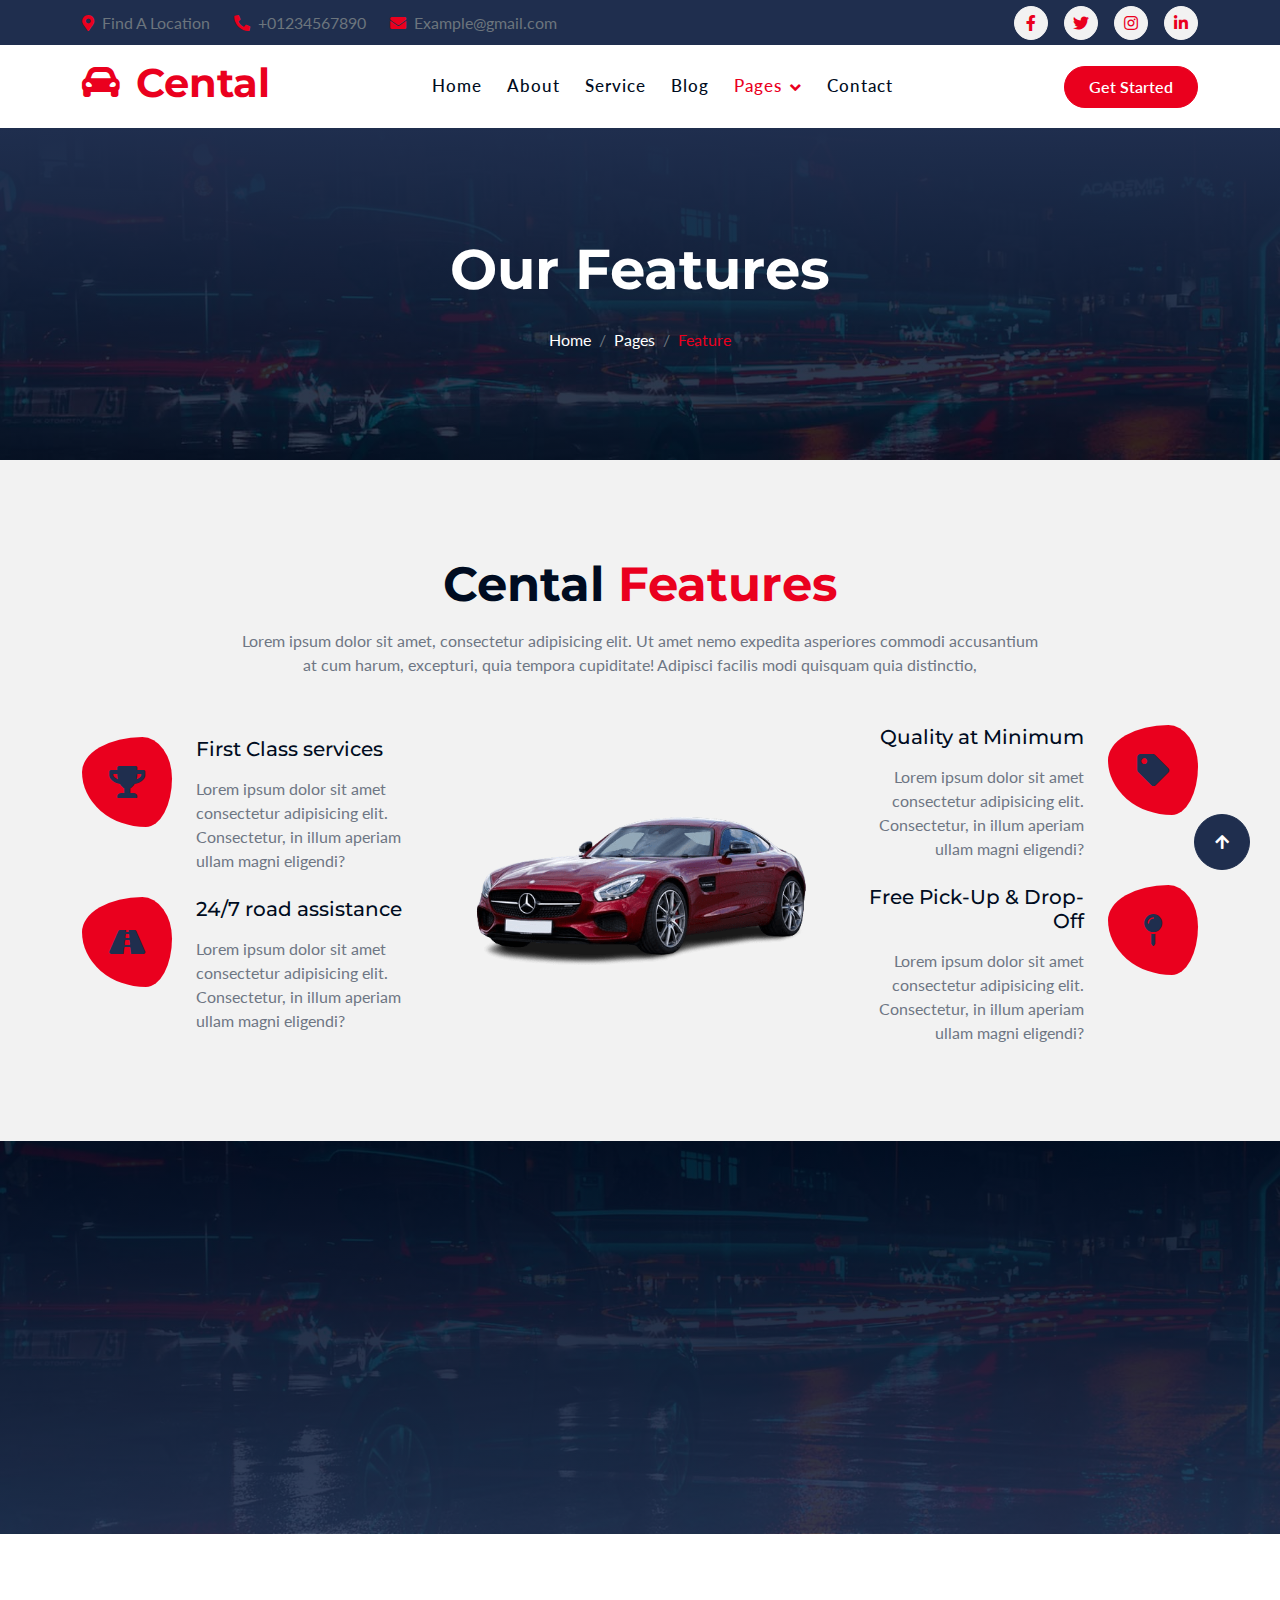
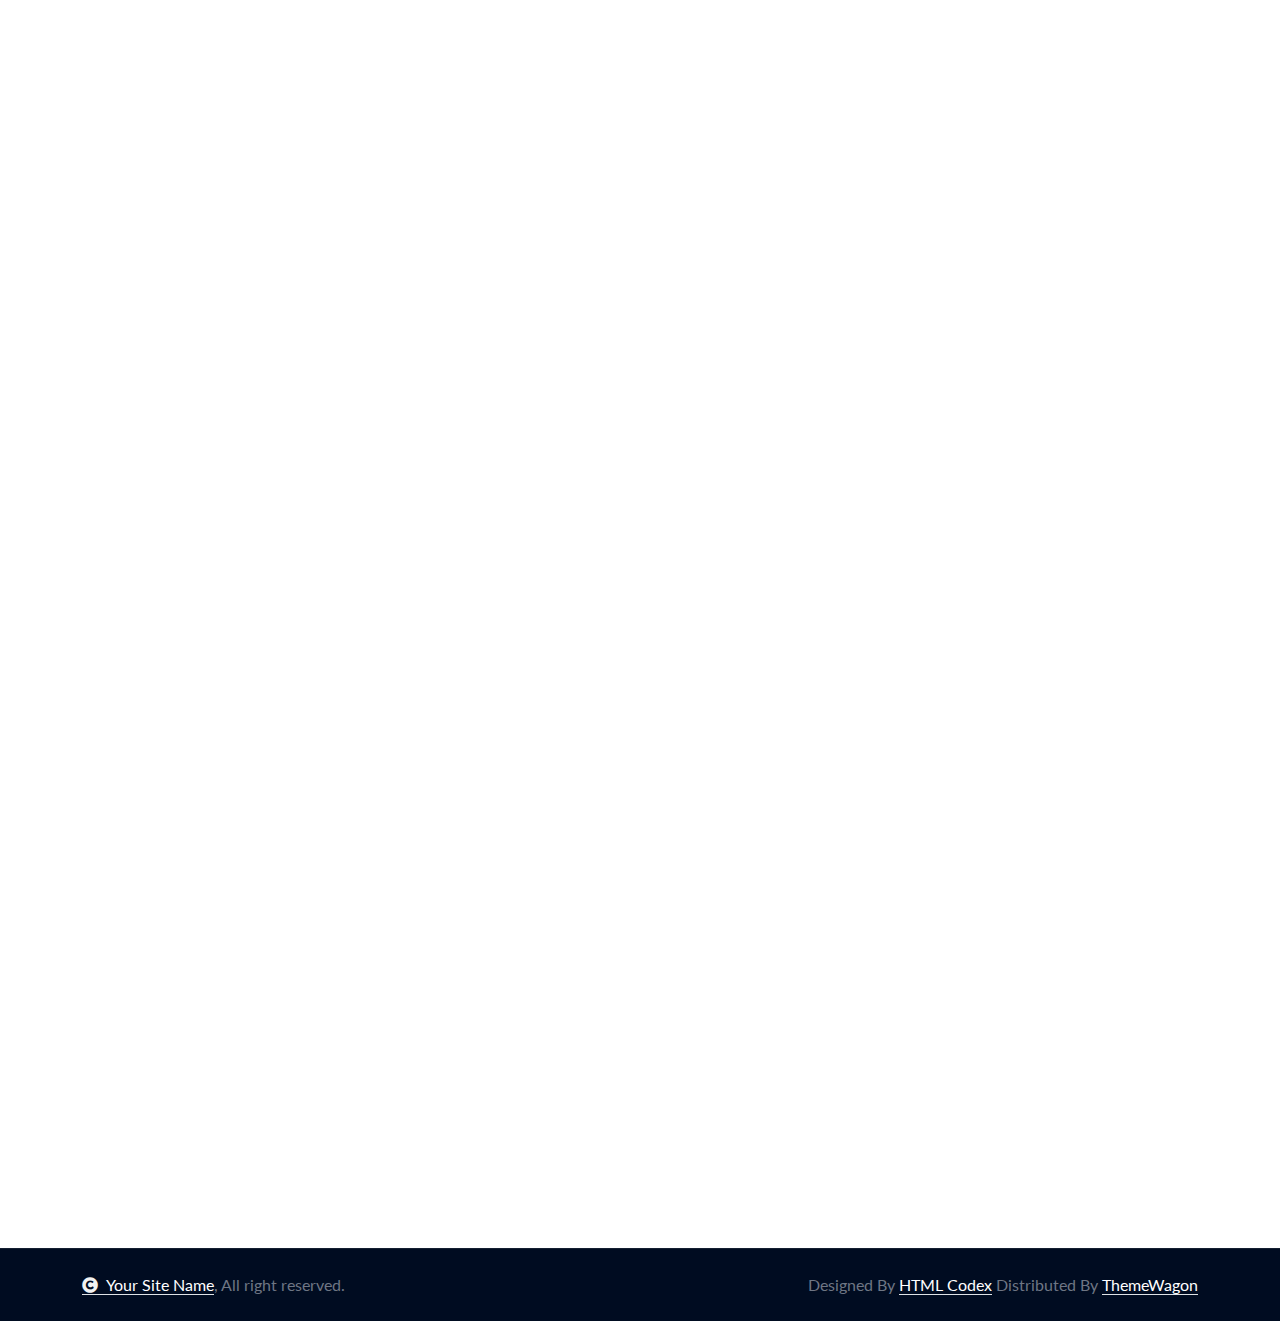
<file: feature.html>
<!DOCTYPE html>
<html lang="en">

    <head>
        <meta charset="utf-8">
        <title>Cental - Car Rent Website Template</title>
        <meta content="width=device-width, initial-scale=1.0" name="viewport">
        <meta content="" name="keywords">
        <meta content="" name="description">

        <!-- Google Web Fonts -->
        <link rel="preconnect" href="https://fonts.googleapis.com">
        <link rel="preconnect" href="https://fonts.gstatic.com" crossorigin>
        <link href="https://fonts.googleapis.com/css2?family=Lato:ital,wght@0,400;0,700;0,900;1,400;1,700;1,900&family=Montserrat:ital,wght@0,100..900;1,100..900&display=swap" rel="stylesheet"> 

        <!-- Icon Font Stylesheet -->
        <link rel="stylesheet" href="https://use.fontawesome.com/releases/v5.15.4/css/all.css"/>
        <link href="https://cdn.jsdelivr.net/npm/bootstrap-icons@1.4.1/font/bootstrap-icons.css" rel="stylesheet">

        <!-- Libraries Stylesheet -->
        <link href="lib/animate/animate.min.css" rel="stylesheet">
        <link href="lib/owlcarousel/assets/owl.carousel.min.css" rel="stylesheet">


        <!-- Customized Bootstrap Stylesheet -->
        <link href="css/bootstrap.min.css" rel="stylesheet">

        <!-- Template Stylesheet -->
        <link href="css/style.css" rel="stylesheet">
    </head>

    <body>

        <!-- Spinner Start -->
        <div id="spinner" class="show bg-white position-fixed translate-middle w-100 vh-100 top-50 start-50 d-flex align-items-center justify-content-center">
            <div class="spinner-border text-primary" style="width: 3rem; height: 3rem;" role="status">
                <span class="sr-only">Loading...</span>
            </div>
        </div>
        <!-- Spinner End -->

        <!-- Topbar Start -->
        <div class="container-fluid topbar bg-secondary d-none d-xl-block w-100">
            <div class="container">
                <div class="row gx-0 align-items-center" style="height: 45px;">
                    <div class="col-lg-6 text-center text-lg-start mb-lg-0">
                        <div class="d-flex flex-wrap">
                            <a href="#" class="text-muted me-4"><i class="fas fa-map-marker-alt text-primary me-2"></i>Find A Location</a>
                            <a href="tel:+01234567890" class="text-muted me-4"><i class="fas fa-phone-alt text-primary me-2"></i>+01234567890</a>
                            <a href="mailto:example@gmail.com" class="text-muted me-0"><i class="fas fa-envelope text-primary me-2"></i>Example@gmail.com</a>
                        </div>
                    </div>
                    <div class="col-lg-6 text-center text-lg-end">
                        <div class="d-flex align-items-center justify-content-end">
                            <a href="#" class="btn btn-light btn-sm-square rounded-circle me-3"><i class="fab fa-facebook-f"></i></a>
                            <a href="#" class="btn btn-light btn-sm-square rounded-circle me-3"><i class="fab fa-twitter"></i></a>
                            <a href="#" class="btn btn-light btn-sm-square rounded-circle me-3"><i class="fab fa-instagram"></i></a>
                            <a href="#" class="btn btn-light btn-sm-square rounded-circle me-0"><i class="fab fa-linkedin-in"></i></a>
                        </div>
                    </div>
                </div>
            </div>
        </div>
        <!-- Topbar End -->

        <!-- Navbar & Hero Start -->
        <div class="container-fluid nav-bar sticky-top px-0 px-lg-4 py-2 py-lg-0">
            <div class="container">
                <nav class="navbar navbar-expand-lg navbar-light">
                    <a href="" class="navbar-brand p-0">
                        <h1 class="display-6 text-primary"><i class="fas fa-car-alt me-3"></i></i>Cental</h1>
                        <!-- <img src="img/logo.png" alt="Logo"> -->
                    </a>
                    <button class="navbar-toggler" type="button" data-bs-toggle="collapse" data-bs-target="#navbarCollapse">
                        <span class="fa fa-bars"></span>
                    </button>
                    <div class="collapse navbar-collapse" id="navbarCollapse">
                        <div class="navbar-nav mx-auto py-0">
                            <a href="index.html" class="nav-item nav-link">Home</a>
                            <a href="about.html" class="nav-item nav-link">About</a>
                            <a href="service.html" class="nav-item nav-link">Service</a>
                            <a href="blog.html" class="nav-item nav-link">Blog</a>
                            
                            <div class="nav-item dropdown">
                                <a href="#" class="nav-link dropdown-toggle active" data-bs-toggle="dropdown">Pages</a>
                                <div class="dropdown-menu m-0">
                                    <a href="feature.html" class="dropdown-item active">Our Feature</a>
                                    <a href="cars.html" class="dropdown-item">Our Cars</a>
                                    <a href="team.html" class="dropdown-item">Our Team</a>
                                    <a href="testimonial.html" class="dropdown-item">Testimonial</a>
                                    <a href="404.html" class="dropdown-item">404 Page</a>
                                </div>
                            </div>
                            <a href="contact.html" class="nav-item nav-link">Contact</a>
                        </div>
                        <a href="#" class="btn btn-primary rounded-pill py-2 px-4">Get Started</a>
                    </div>
                </nav>
            </div>
        </div>
        <!-- Navbar & Hero End -->

        <!-- Header Start -->
        <div class="container-fluid bg-breadcrumb">
            <div class="container text-center py-5" style="max-width: 900px;">
                <h4 class="text-white display-4 mb-4 wow fadeInDown" data-wow-delay="0.1s">Our Features</h4>
                <ol class="breadcrumb d-flex justify-content-center mb-0 wow fadeInDown" data-wow-delay="0.3s">
                    <li class="breadcrumb-item"><a href="index.html">Home</a></li>
                    <li class="breadcrumb-item"><a href="#">Pages</a></li>
                    <li class="breadcrumb-item active text-primary">Feature</li>
                </ol>    
            </div>
        </div>
        <!-- Header End -->

        <!-- Features Start -->
        <div class="container-fluid feature py-5">
            <div class="container py-5">
                <div class="text-center mx-auto pb-5 wow fadeInUp" data-wow-delay="0.1s" style="max-width: 800px;">
                    <h1 class="display-5 text-capitalize mb-3">Cental <span class="text-primary">Features</span></h1>
                    <p class="mb-0">Lorem ipsum dolor sit amet, consectetur adipisicing elit. Ut amet nemo expedita asperiores commodi accusantium at cum harum, excepturi, quia tempora cupiditate! Adipisci facilis modi quisquam quia distinctio,
                    </p>
                </div>
                <div class="row g-4 align-items-center">
                    <div class="col-xl-4">
                        <div class="row gy-4 gx-0">
                            <div class="col-12 wow fadeInUp" data-wow-delay="0.1s">
                                <div class="feature-item">
                                    <div class="feature-icon">
                                        <span class="fa fa-trophy fa-2x"></span>
                                    </div>
                                    <div class="ms-4">
                                        <h5 class="mb-3">First Class services</h5>
                                        <p class="mb-0">Lorem ipsum dolor sit amet consectetur adipisicing elit. Consectetur, in illum aperiam ullam magni eligendi?</p>
                                    </div>
                                </div>
                            </div>
                            <div class="col-12 wow fadeInUp" data-wow-delay="0.3s">
                                <div class="feature-item">
                                    <div class="feature-icon">
                                        <span class="fa fa-road fa-2x"></span>
                                    </div>
                                    <div class="ms-4">
                                        <h5 class="mb-3">24/7 road assistance</h5>
                                        <p class="mb-0">Lorem ipsum dolor sit amet consectetur adipisicing elit. Consectetur, in illum aperiam ullam magni eligendi?</p>
                                    </div>
                                </div>
                            </div>
                        </div>
                    </div>
                    <div class="col-lg-12 col-xl-4 wow fadeInUp" data-wow-delay="0.2s">
                        <img src="img/features-img.png" class="img-fluid w-100" style="object-fit: cover;" alt="Img">
                    </div>
                    <div class="col-xl-4">
                        <div class="row gy-4 gx-0">
                            <div class="col-12 wow fadeInUp" data-wow-delay="0.1s">
                                <div class="feature-item justify-content-end">
                                    <div class="text-end me-4">
                                        <h5 class="mb-3">Quality at Minimum</h5>
                                        <p class="mb-0">Lorem ipsum dolor sit amet consectetur adipisicing elit. Consectetur, in illum aperiam ullam magni eligendi?</p>
                                    </div>
                                    <div class="feature-icon">
                                        <span class="fa fa-tag fa-2x"></span>
                                    </div>
                                </div>
                            </div>
                            <div class="col-12 wow fadeInUp" data-wow-delay="0.3s">
                                <div class="feature-item justify-content-end">
                                    <div class="text-end me-4">
                                        <h5 class="mb-3">Free Pick-Up & Drop-Off</h5>
                                        <p class="mb-0">Lorem ipsum dolor sit amet consectetur adipisicing elit. Consectetur, in illum aperiam ullam magni eligendi?</p>
                                    </div>
                                    <div class="feature-icon">
                                        <span class="fa fa-map-pin fa-2x"></span>
                                    </div>
                                </div>
                            </div>
                        </div>
                    </div>
                </div>
            </div>
        </div>
        <!-- Features End -->

        <!-- Fact Counter -->
        <div class="container-fluid counter py-5">
            <div class="container py-5">
                <div class="row g-5">
                    <div class="col-md-6 col-lg-6 col-xl-3 wow fadeInUp" data-wow-delay="0.1s">
                        <div class="counter-item text-center">
                            <div class="counter-item-icon mx-auto">
                                <i class="fas fa-thumbs-up fa-2x"></i>
                            </div>
                            <div class="counter-counting my-3">
                                <span class="text-white fs-2 fw-bold" data-toggle="counter-up">829</span>
                                <span class="h1 fw-bold text-white">+</span>
                            </div>
                            <h4 class="text-white mb-0">Happy Clients</h4>
                        </div>
                    </div>
                    <div class="col-md-6 col-lg-6 col-xl-3 wow fadeInUp" data-wow-delay="0.3s">
                        <div class="counter-item text-center">
                            <div class="counter-item-icon mx-auto">
                                <i class="fas fa-car-alt fa-2x"></i>
                            </div>
                            <div class="counter-counting my-3">
                                <span class="text-white fs-2 fw-bold" data-toggle="counter-up">56</span>
                                <span class="h1 fw-bold text-white">+</span>
                            </div>
                            <h4 class="text-white mb-0">Number of Cars</h4>
                        </div>
                    </div>
                    <div class="col-md-6 col-lg-6 col-xl-3 wow fadeInUp" data-wow-delay="0.5s">
                        <div class="counter-item text-center">
                            <div class="counter-item-icon mx-auto">
                                <i class="fas fa-building fa-2x"></i>
                            </div>
                            <div class="counter-counting my-3">
                                <span class="text-white fs-2 fw-bold" data-toggle="counter-up">127</span>
                                <span class="h1 fw-bold text-white">+</span>
                            </div>
                            <h4 class="text-white mb-0">Car Center</h4>
                        </div>
                    </div>
                    <div class="col-md-6 col-lg-6 col-xl-3 wow fadeInUp" data-wow-delay="0.7s">
                        <div class="counter-item text-center">
                            <div class="counter-item-icon mx-auto">
                                <i class="fas fa-clock fa-2x"></i>
                            </div>
                            <div class="counter-counting my-3">
                                <span class="text-white fs-2 fw-bold" data-toggle="counter-up">589</span>
                                <span class="h1 fw-bold text-white">+</span>
                            </div>
                            <h4 class="text-white mb-0">Total kilometers</h4>
                        </div>
                    </div>
                </div>
            </div>
        </div>
        <!-- Fact Counter -->

        <!-- Banner Start -->
        <div class="container-fluid banner py-5 wow zoomInDown" data-wow-delay="0.1s">
            <div class="container py-5">
                <div class="banner-item rounded">
                    <img src="img/banner-1.jpg" class="img-fluid rounded w-100" alt="">
                    <div class="banner-content">
                        <h2 class="text-primary">Rent Your Car</h2>
                        <h1 class="text-white">Interested in Renting?</h1>
                        <p class="text-white">Don't hesitate and send us a message.</p>
                        <div class="banner-btn">
                            <a href="#" class="btn btn-secondary rounded-pill py-3 px-4 px-md-5 me-2">WhatchApp</a>
                            <a href="#" class="btn btn-primary rounded-pill py-3 px-4 px-md-5 ms-2">Contact Us</a>
                        </div>
                    </div>
                </div>
            </div>
        </div>
        <!-- Banner End -->

        <!-- Footer Start -->
        <div class="container-fluid footer py-5 wow fadeIn" data-wow-delay="0.2s">
            <div class="container py-5">
                <div class="row g-5">
                    <div class="col-md-6 col-lg-6 col-xl-3">
                        <div class="footer-item d-flex flex-column">
                            <div class="footer-item">
                                <h4 class="text-white mb-4">About Us</h4>
                                <p class="mb-3">Dolor amet sit justo amet elitr clita ipsum elitr est.Lorem ipsum dolor sit amet, consectetur adipiscing elit consectetur adipiscing elit.</p>
                            </div>
                            <div class="position-relative">
                                <input class="form-control rounded-pill w-100 py-3 ps-4 pe-5" type="text" placeholder="Enter your email">
                                <button type="button" class="btn btn-secondary rounded-pill position-absolute top-0 end-0 py-2 mt-2 me-2">Subscribe</button>
                            </div>
                        </div>
                    </div>
                    <div class="col-md-6 col-lg-6 col-xl-3">
                        <div class="footer-item d-flex flex-column">
                            <h4 class="text-white mb-4">Quick Links</h4>
                            <a href="#"><i class="fas fa-angle-right me-2"></i> About</a>
                            <a href="#"><i class="fas fa-angle-right me-2"></i> Cars</a>
                            <a href="#"><i class="fas fa-angle-right me-2"></i> Car Types</a>
                            <a href="#"><i class="fas fa-angle-right me-2"></i> Team</a>
                            <a href="#"><i class="fas fa-angle-right me-2"></i> Contact us</a>
                            <a href="#"><i class="fas fa-angle-right me-2"></i> Terms & Conditions</a>
                        </div>
                    </div>
                    <div class="col-md-6 col-lg-6 col-xl-3">
                        <div class="footer-item d-flex flex-column">
                            <h4 class="text-white mb-4">Business Hours</h4>
                            <div class="mb-3">
                                <h6 class="text-muted mb-0">Mon - Friday:</h6>
                                <p class="text-white mb-0">09.00 am to 07.00 pm</p>
                            </div>
                            <div class="mb-3">
                                <h6 class="text-muted mb-0">Saturday:</h6>
                                <p class="text-white mb-0">10.00 am to 05.00 pm</p>
                            </div>
                            <div class="mb-3">
                                <h6 class="text-muted mb-0">Vacation:</h6>
                                <p class="text-white mb-0">All Sunday is our vacation</p>
                            </div>
                        </div>
                    </div>
                    <div class="col-md-6 col-lg-6 col-xl-3">
                        <div class="footer-item d-flex flex-column">
                            <h4 class="text-white mb-4">Contact Info</h4>
                            <a href="#"><i class="fa fa-map-marker-alt me-2"></i> 123 Street, New York, USA</a>
                            <a href="mailto:info@example.com"><i class="fas fa-envelope me-2"></i> info@example.com</a>
                            <a href="tel:+012 345 67890"><i class="fas fa-phone me-2"></i> +012 345 67890</a>
                            <a href="tel:+012 345 67890" class="mb-3"><i class="fas fa-print me-2"></i> +012 345 67890</a>
                            <div class="d-flex">
                                <a class="btn btn-secondary btn-md-square rounded-circle me-3" href=""><i class="fab fa-facebook-f text-white"></i></a>
                                <a class="btn btn-secondary btn-md-square rounded-circle me-3" href=""><i class="fab fa-twitter text-white"></i></a>
                                <a class="btn btn-secondary btn-md-square rounded-circle me-3" href=""><i class="fab fa-instagram text-white"></i></a>
                                <a class="btn btn-secondary btn-md-square rounded-circle me-0" href=""><i class="fab fa-linkedin-in text-white"></i></a>
                            </div>
                        </div>
                    </div>
                </div>
            </div>
        </div>
        <!-- Footer End -->
        
        <!-- Copyright Start -->
        <div class="container-fluid copyright py-4">
            <div class="container">
                <div class="row g-4 align-items-center">
                    <div class="col-md-6 text-center text-md-start mb-md-0">
                        <span class="text-body"><a href="#" class="border-bottom text-white"><i class="fas fa-copyright text-light me-2"></i>Your Site Name</a>, All right reserved.</span>
                    </div>
                    <div class="col-md-6 text-center text-md-end text-body">
                        <!--/*** This template is free as long as you keep the below author’s credit link/attribution link/backlink. ***/-->
                        <!--/*** If you'd like to use the template without the below author’s credit link/attribution link/backlink, ***/-->
                        <!--/*** you can purchase the Credit Removal License from "https://htmlcodex.com/credit-removal". ***/-->
                        Designed By <a class="border-bottom text-white" href="https://htmlcodex.com">HTML Codex</a> Distributed By <a class="border-bottom text-white" href="https://themewagon.com">ThemeWagon</a>
                    </div>
                </div>
            </div>
        </div>
        <!-- Copyright End -->


        <!-- Back to Top -->
        <a href="#" class="btn btn-secondary btn-lg-square rounded-circle back-to-top"><i class="fa fa-arrow-up"></i></a>   

        
    <!-- JavaScript Libraries -->
    <script src="https://ajax.googleapis.com/ajax/libs/jquery/3.6.4/jquery.min.js"></script>
    <script src="https://cdn.jsdelivr.net/npm/bootstrap@5.0.0/dist/js/bootstrap.bundle.min.js"></script>
    <script src="lib/wow/wow.min.js"></script>
    <script src="lib/easing/easing.min.js"></script>
    <script src="lib/waypoints/waypoints.min.js"></script>
    <script src="lib/counterup/counterup.min.js"></script>
    <script src="lib/owlcarousel/owl.carousel.min.js"></script>
    

    <!-- Template Javascript -->
    <script src="js/main.js"></script>
    </body>

</html>
</file>
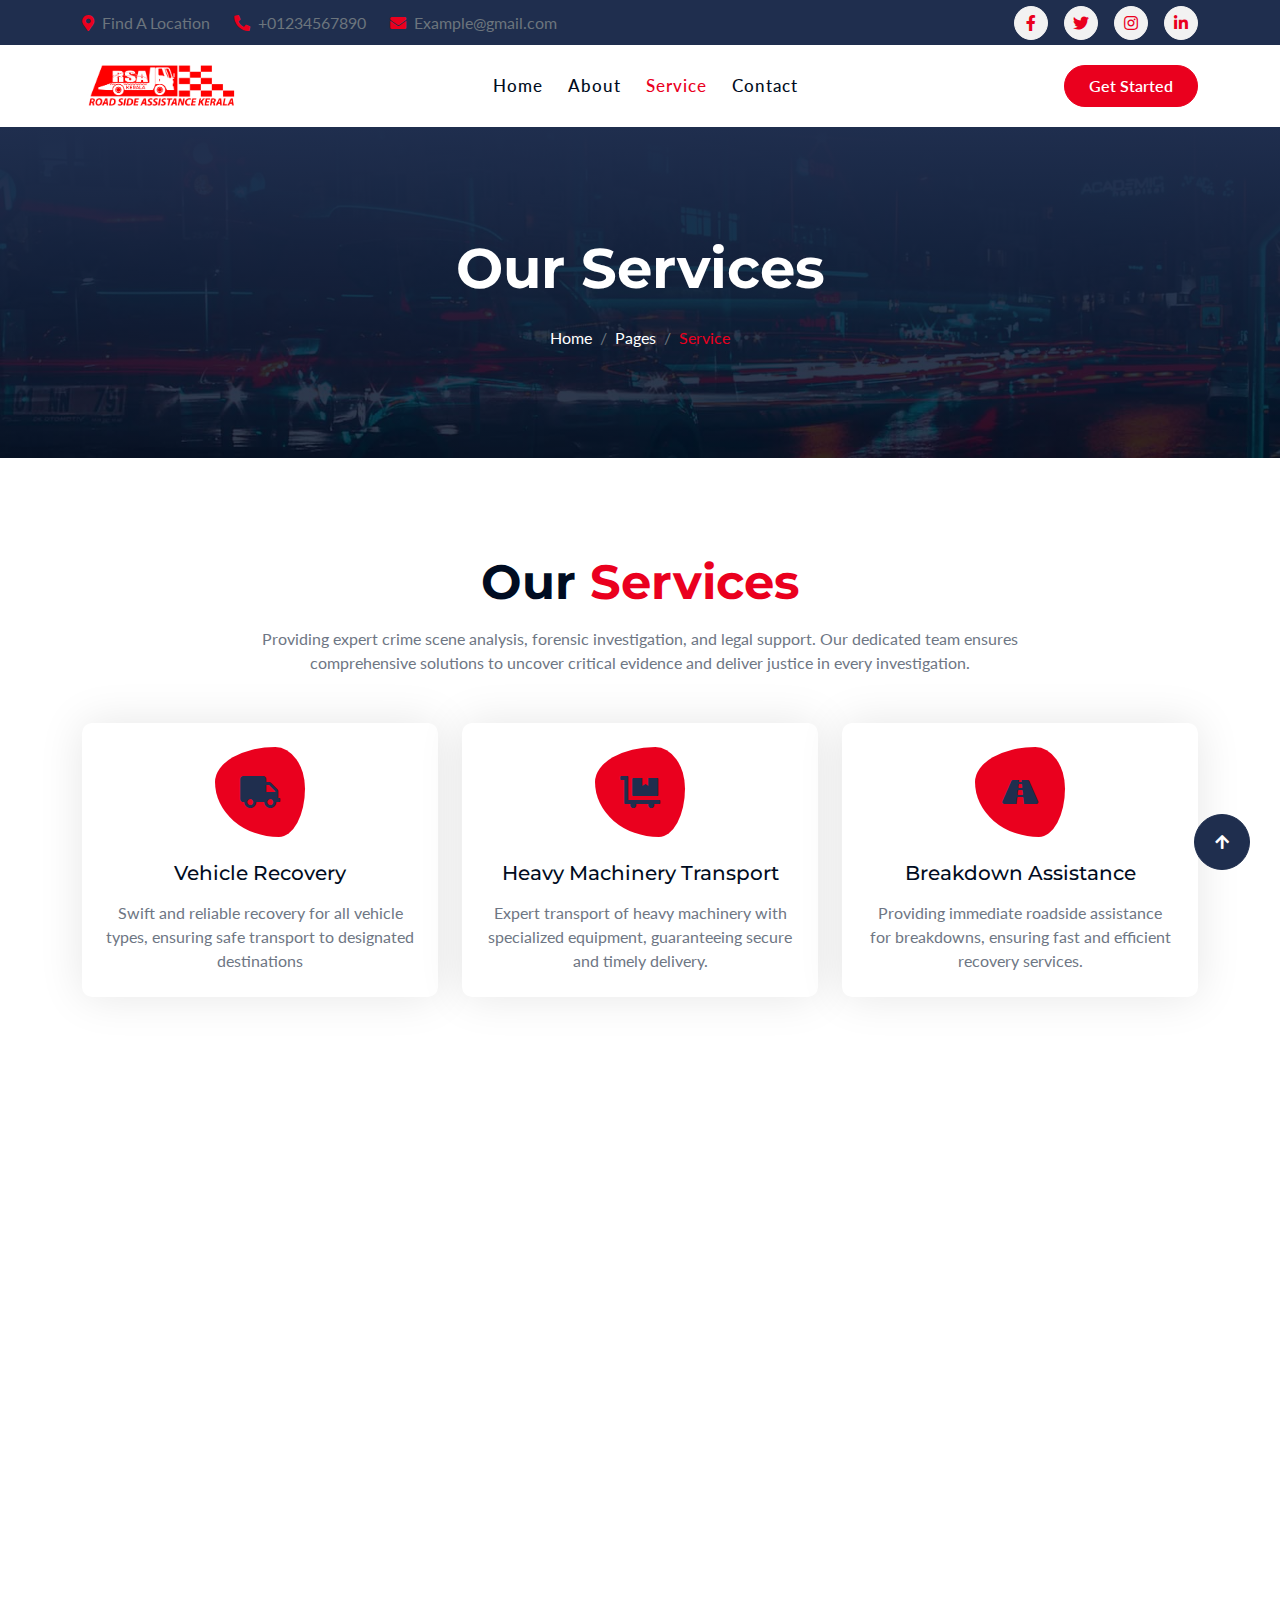
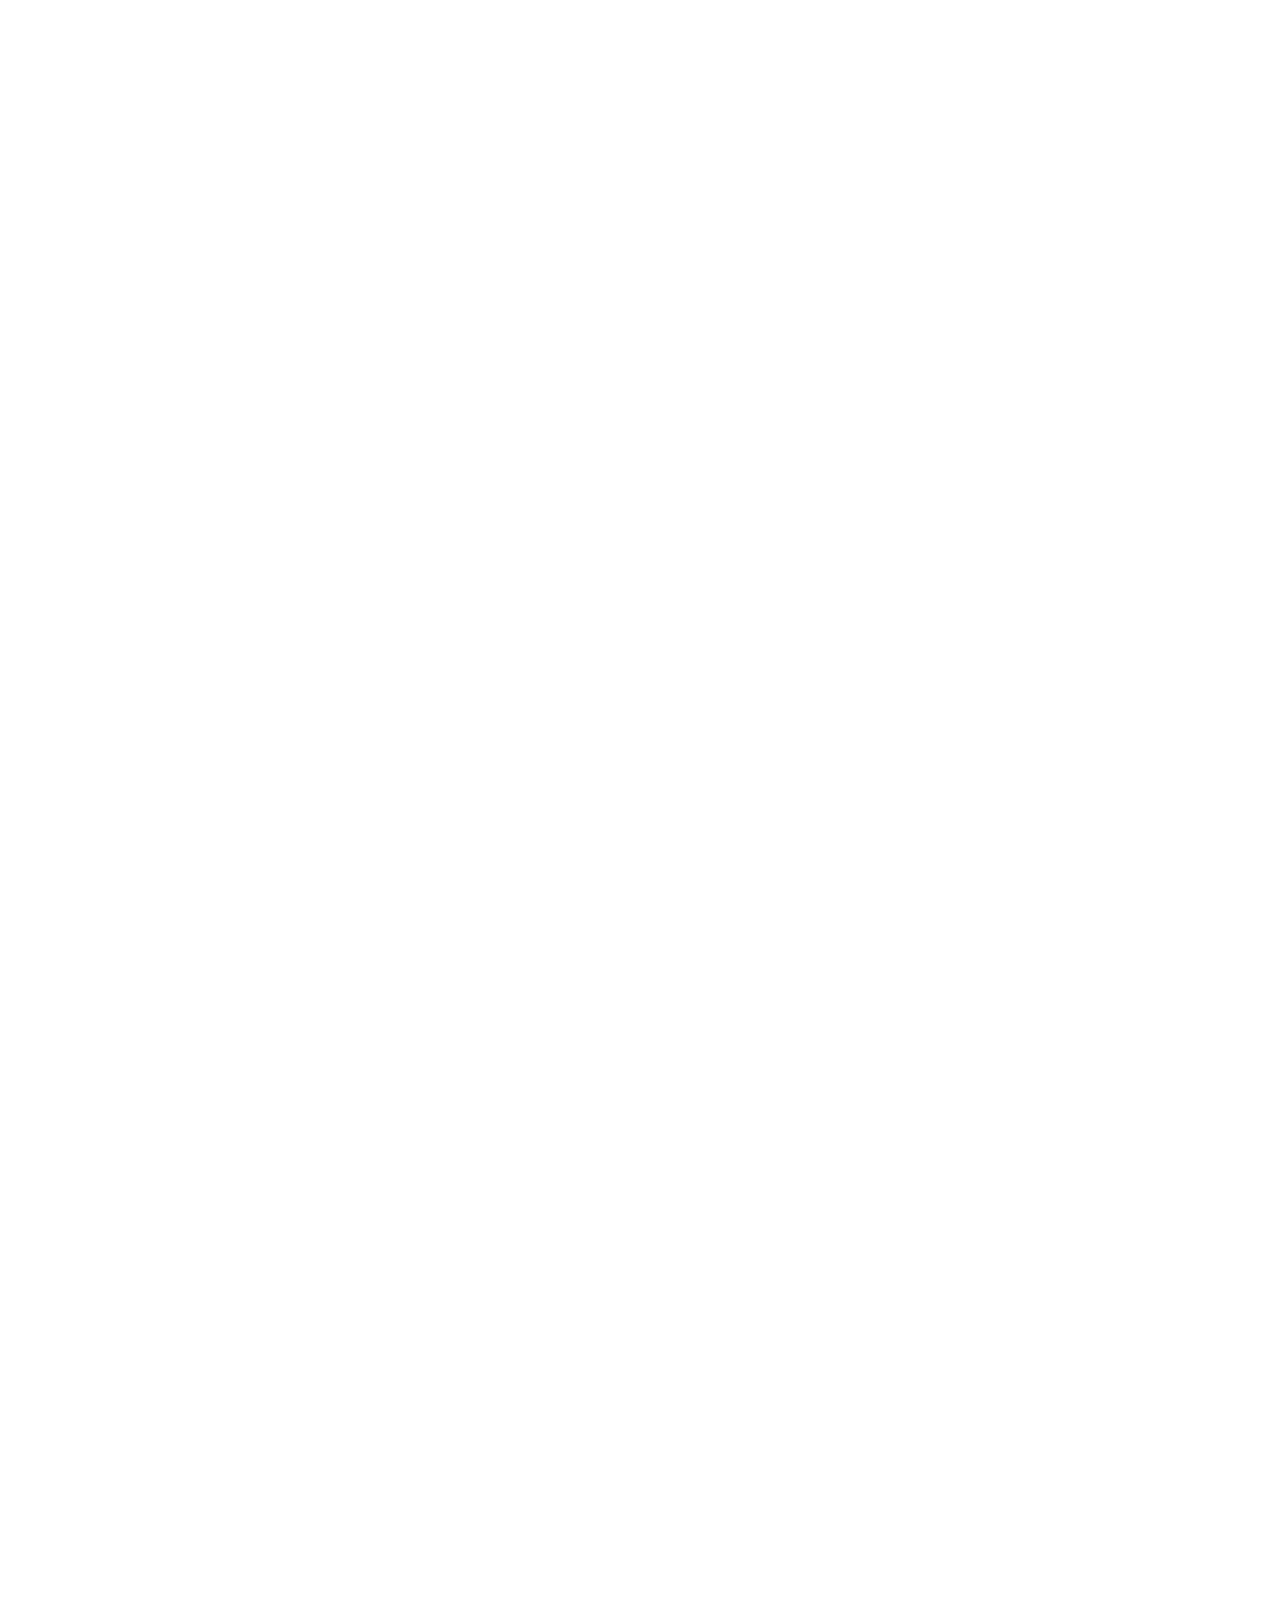
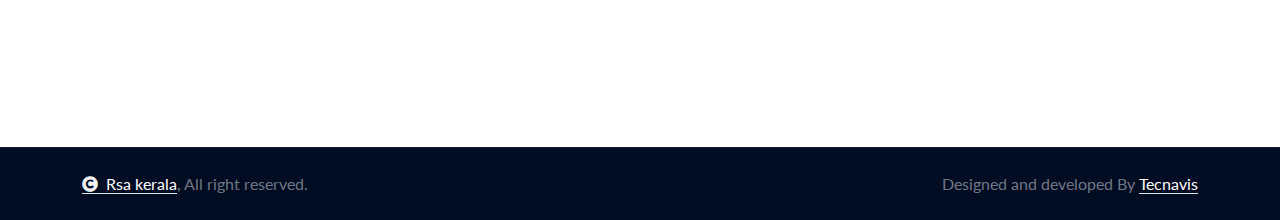
<file: service.html>
<!DOCTYPE html>
<html lang="en">

    <head>
        <meta charset="utf-8">
        <title>Rsa</title>
        <meta content="width=device-width, initial-scale=1.0" name="viewport">
        <meta content="" name="keywords">
        <meta content="" name="description">

        <!-- Google Web Fonts -->
        <link rel="preconnect" href="https://fonts.googleapis.com">
        <link rel="preconnect" href="https://fonts.gstatic.com" crossorigin>
        <link href="https://fonts.googleapis.com/css2?family=Lato:ital,wght@0,400;0,700;0,900;1,400;1,700;1,900&family=Montserrat:ital,wght@0,100..900;1,100..900&display=swap" rel="stylesheet"> 

        <!-- Icon Font Stylesheet -->
        <link rel="stylesheet" href="https://use.fontawesome.com/releases/v5.15.4/css/all.css"/>
        <link href="https://cdn.jsdelivr.net/npm/bootstrap-icons@1.4.1/font/bootstrap-icons.css" rel="stylesheet">

        <!-- Libraries Stylesheet -->
        <link href="lib/animate/animate.min.css" rel="stylesheet">
        <link href="lib/owlcarousel/assets/owl.carousel.min.css" rel="stylesheet">


        <!-- Customized Bootstrap Stylesheet -->
        <link href="css/bootstrap.min.css" rel="stylesheet">

        <!-- Template Stylesheet -->
        <link href="css/style.css" rel="stylesheet">
    </head>

    <body>

        <!-- Spinner Start -->
        <div id="spinner" class="show bg-white position-fixed translate-middle w-100 vh-100 top-50 start-50 d-flex align-items-center justify-content-center">
            <div class="spinner-border text-primary" style="width: 3rem; height: 3rem;" role="status">
                <span class="sr-only">Loading...</span>
            </div>
        </div>
        <!-- Spinner End -->

        <!-- Topbar Start -->
        <div class="container-fluid topbar bg-secondary d-none d-xl-block w-100">
            <div class="container">
                <div class="row gx-0 align-items-center" style="height: 45px;">
                    <div class="col-lg-6 text-center text-lg-start mb-lg-0">
                        <div class="d-flex flex-wrap">
                            <a href="#" class="text-muted me-4"><i class="fas fa-map-marker-alt text-primary me-2"></i>Find A Location</a>
                            <a href="tel:+01234567890" class="text-muted me-4"><i class="fas fa-phone-alt text-primary me-2"></i>+01234567890</a>
                            <a href="mailto:example@gmail.com" class="text-muted me-0"><i class="fas fa-envelope text-primary me-2"></i>Example@gmail.com</a>
                        </div>
                    </div>
                    <div class="col-lg-6 text-center text-lg-end">
                        <div class="d-flex align-items-center justify-content-end">
                            <a href="#" class="btn btn-light btn-sm-square rounded-circle me-3"><i class="fab fa-facebook-f"></i></a>
                            <a href="#" class="btn btn-light btn-sm-square rounded-circle me-3"><i class="fab fa-twitter"></i></a>
                            <a href="#" class="btn btn-light btn-sm-square rounded-circle me-3"><i class="fab fa-instagram"></i></a>
                            <a href="#" class="btn btn-light btn-sm-square rounded-circle me-0"><i class="fab fa-linkedin-in"></i></a>
                        </div>
                    </div>
                </div>
            </div>
        </div>
        <!-- Topbar End -->

        <!-- Navbar & Hero Start -->
        <div class="container-fluid nav-bar sticky-top px-0 px-lg-4 py-2 py-lg-0">
            <div class="container">
                <nav class="navbar navbar-expand-lg navbar-light">
                    <a href="" class="navbar-brand p-0">
                        <!-- <h1 class="display-6 text-primary"><i class="fas fa-car-alt me-3"></i></i>Cental</h1> -->
                        <!-- <img src="img/logo.png" alt="Logo"> -->
                        <img src="img/rsa--wh-png.png" alt="Logo" >
                    </a>
                    <button class="navbar-toggler" type="button" data-bs-toggle="collapse" data-bs-target="#navbarCollapse">
                        <span class="fa fa-bars"></span>
                    </button>
                    <div class="collapse navbar-collapse" id="navbarCollapse">
                        <div class="navbar-nav mx-auto py-0">
                            <a href="index.html" class="nav-item nav-link">Home</a>
                            <a href="about.html" class="nav-item nav-link">About</a>
                            <a href="service.html" class="nav-item nav-link active">Service</a>
                            <!-- <a href="blog.html" class="nav-item nav-link">Blog</a> -->
                            
                            <!-- <div class="nav-item dropdown">
                                <a href="#" class="nav-link dropdown-toggle" data-bs-toggle="dropdown">Pages</a>
                                <div class="dropdown-menu m-0">
                                    <a href="feature.html" class="dropdown-item">Our Feature</a>
                                    <a href="cars.html" class="dropdown-item">Our Cars</a>
                                    <a href="team.html" class="dropdown-item">Our Team</a>
                                    <a href="testimonial.html" class="dropdown-item">Testimonial</a>
                                    <a href="404.html" class="dropdown-item">404 Page</a>
                                </div>
                            </div> -->
                            <a href="contact.html" class="nav-item nav-link">Contact</a>
                        </div>
                        <a href="#" class="btn btn-primary rounded-pill py-2 px-4">Get Started</a>
                    </div>
                </nav>
            </div>
        </div>
        <!-- Navbar & Hero End -->

        <!-- Header Start -->
        <div class="container-fluid bg-breadcrumb">
            <div class="container text-center py-5" style="max-width: 900px;">
                <h4 class="text-white display-4 mb-4 wow fadeInDown" data-wow-delay="0.1s">Our Services</h4>
                <ol class="breadcrumb d-flex justify-content-center mb-0 wow fadeInDown" data-wow-delay="0.3s">
                    <li class="breadcrumb-item"><a href="index.html">Home</a></li>
                    <li class="breadcrumb-item"><a href="#">Pages</a></li>
                    <li class="breadcrumb-item active text-primary">Service</li>
                </ol>    
            </div>
        </div>
        <!-- Header End -->

       <!-- Services Start -->
       <div class="container-fluid service py-5">
        <div class="container py-5">
            <div class="text-center mx-auto pb-5 wow fadeInUp" data-wow-delay="0.1s" style="max-width: 800px;">
                <h1 class="display-5 text-capitalize mb-3">Our <span class="text-primary">Services</span></h1>
                <p class="mb-0">
                    Providing expert crime scene analysis, forensic investigation, and legal support. Our dedicated team ensures comprehensive solutions to uncover critical evidence and deliver justice in every investigation.
                </p>
            </div>
            <div class="row g-4">
                <div class="col-md-6 col-lg-4 wow fadeInUp" data-wow-delay="0.1s">
                    <div class="service-item p-4">
                        <div class="service-icon mb-4">
                            <i class="fas fa-truck fa-2x"></i>
                        </div>
                        <h5 class="mb-3">Vehicle Recovery </h5>
                        <p class="mb-0">Swift and reliable recovery for all vehicle types, ensuring safe transport to designated destinations
                            </p>
                    </div>
                </div>
                <div class="col-md-6 col-lg-4 wow fadeInUp" data-wow-delay="0.3s">
                    <div class="service-item p-4">
                        <div class="service-icon mb-4">
                            <i class="fas fa-dolly-flatbed fa-2x"></i>
                        </div>
                        <h5 class="mb-3">Heavy Machinery Transport </h5>
                        <p class="mb-0">Expert transport of heavy machinery with specialized equipment, guaranteeing secure and timely delivery.
                        </p>
                    </div>
                </div>
                <div class="col-md-6 col-lg-4 wow fadeInUp" data-wow-delay="0.5s">
                    <div class="service-item p-4">
                        <div class="service-icon mb-4">
                            <i class="fa fa-road fa-2x"></i>
                        </div>
                        <h5 class="mb-3">Breakdown Assistance </h5>
                        <p class="mb-0">
                            Providing immediate roadside assistance for breakdowns, ensuring fast and efficient recovery services.
                        </p>
                    </div>
                </div>
                <div class="col-md-6 col-lg-4 wow fadeInUp" data-wow-delay="0.1s">
                    <div class="service-item p-4">
                        <div class="service-icon mb-4">
                            <i class="fas fa-car-crash fa-2x"></i>
                        </div>
                        <h5 class="mb-3">Accident Recovery</h5>
                        <p class="mb-0">Comprehensive accident recovery services, ensuring vehicles are safely removed from crash sites with care.
                            </p>
                    </div>
                </div>
                <div class="col-md-6 col-lg-4 wow fadeInUp" data-wow-delay="0.3s">
                    <div class="service-item p-4">
                        <div class="service-icon mb-4">
                            <i class="fas fa-clock fa-2x" ></i>
                        </div>
                        <h5 class="mb-3">24/7 Emergency Service</h5>
                        <p class="mb-0">
                            
                            Around-the-clock emergency recovery services, available anytime to ensure timely assistance when needed.
                           
                            </p>
                    </div>
                </div>
                <div class="col-md-6 col-lg-4 wow fadeInUp" data-wow-delay="0.5s">
                    <div class="service-item p-4">
                        <div class="service-icon mb-4">
                            <i class="fas fa-wrench fa-2x"></i>
                        </div>
                        <h5 class="mb-3">Fleet Maintenance</h5>
                        <p class="mb-0">
                            Regular maintenance of recovery vehicles, ensuring efficiency and safety for all transport services.
                        </p>
                    </div>
                </div>
            </div>
        </div>
    </div>
    <!-- Services End -->

        <!-- Fact Counter -->
        <!-- <div class="container-fluid counter py-5">
            <div class="container py-5">
                <div class="row g-5">
                    <div class="col-md-6 col-lg-6 col-xl-3 wow fadeInUp" data-wow-delay="0.1s">
                        <div class="counter-item text-center">
                            <div class="counter-item-icon mx-auto">
                                <i class="fas fa-thumbs-up fa-2x"></i>
                            </div>
                            <div class="counter-counting my-3">
                                <span class="text-white fs-2 fw-bold" data-toggle="counter-up">829</span>
                                <span class="h1 fw-bold text-white">+</span>
                            </div>
                            <h4 class="text-white mb-0">Happy Clients</h4>
                        </div>
                    </div>
                    <div class="col-md-6 col-lg-6 col-xl-3 wow fadeInUp" data-wow-delay="0.3s">
                        <div class="counter-item text-center">
                            <div class="counter-item-icon mx-auto">
                                <i class="fas fa-car-alt fa-2x"></i>
                            </div>
                            <div class="counter-counting my-3">
                                <span class="text-white fs-2 fw-bold" data-toggle="counter-up">56</span>
                                <span class="h1 fw-bold text-white">+</span>
                            </div>
                            <h4 class="text-white mb-0">Number of Cars</h4>
                        </div>
                    </div>
                    <div class="col-md-6 col-lg-6 col-xl-3 wow fadeInUp" data-wow-delay="0.5s">
                        <div class="counter-item text-center">
                            <div class="counter-item-icon mx-auto">
                                <i class="fas fa-building fa-2x"></i>
                            </div>
                            <div class="counter-counting my-3">
                                <span class="text-white fs-2 fw-bold" data-toggle="counter-up">127</span>
                                <span class="h1 fw-bold text-white">+</span>
                            </div>
                            <h4 class="text-white mb-0">Car Center</h4>
                        </div>
                    </div>
                    <div class="col-md-6 col-lg-6 col-xl-3 wow fadeInUp" data-wow-delay="0.7s">
                        <div class="counter-item text-center">
                            <div class="counter-item-icon mx-auto">
                                <i class="fas fa-clock fa-2x"></i>
                            </div>
                            <div class="counter-counting my-3">
                                <span class="text-white fs-2 fw-bold" data-toggle="counter-up">589</span>
                                <span class="h1 fw-bold text-white">+</span>
                            </div>
                            <h4 class="text-white mb-0">Total kilometers</h4>
                        </div>
                    </div>
                </div>
            </div>
        </div> -->
        <!-- Fact Counter -->

        <!-- Testimonial Start -->
        <div class="container-fluid testimonial py-5">
            <div class="container py-5">
                <div class="text-center mx-auto pb-5 wow fadeInUp" data-wow-delay="0.1s" style="max-width: 800px;">
                    <h1 class="display-5 text-capitalize mb-3">Our Clients<span class="text-primary"> Riviews</span></h1>
                    <p class="mb-0">Lorem ipsum dolor sit amet, consectetur adipisicing elit. Ut amet nemo expedita asperiores commodi accusantium at cum harum, excepturi, quia tempora cupiditate! Adipisci facilis modi quisquam quia distinctio,
                    </p>
                </div>
                <div class="owl-carousel testimonial-carousel wow fadeInUp" data-wow-delay="0.1s">
                    <div class="testimonial-item">
                        <div class="testimonial-quote"><i class="fa fa-quote-right fa-2x"></i>
                        </div>
                        <div class="testimonial-inner p-4">
                            <img src="img/testimonial-1.jpg" class="img-fluid" alt="">
                            <div class="ms-4">
                                <h4>Person Name</h4>
                                <p>Profession</p>
                                <div class="d-flex text-primary">
                                    <i class="fas fa-star"></i>
                                    <i class="fas fa-star"></i>
                                    <i class="fas fa-star"></i>
                                    <i class="fas fa-star"></i>
                                    <i class="fas fa-star text-body"></i>
                                </div>
                            </div>
                        </div>
                        <div class="border-top rounded-bottom p-4">
                            <p class="mb-0">Lorem ipsum dolor sit amet consectetur adipisicing elit. Quam soluta neque ab repudiandae reprehenderit ipsum eos cumque esse repellendus impedit.</p>
                        </div>
                    </div>
                    <div class="testimonial-item">
                        <div class="testimonial-quote"><i class="fa fa-quote-right fa-2x"></i>
                        </div>
                        <div class="testimonial-inner p-4">
                            <img src="img/testimonial-2.jpg" class="img-fluid" alt="">
                            <div class="ms-4">
                                <h4>Person Name</h4>
                                <p>Profession</p>
                                <div class="d-flex text-primary">
                                    <i class="fas fa-star"></i>
                                    <i class="fas fa-star"></i>
                                    <i class="fas fa-star"></i>
                                    <i class="fas fa-star text-body"></i>
                                    <i class="fas fa-star text-body"></i>
                                </div>
                            </div>
                        </div>
                        <div class="border-top rounded-bottom p-4">
                            <p class="mb-0">Lorem ipsum dolor sit amet consectetur adipisicing elit. Quam soluta neque ab repudiandae reprehenderit ipsum eos cumque esse repellendus impedit.</p>
                        </div>
                    </div>
                    <div class="testimonial-item">
                        <div class="testimonial-quote"><i class="fa fa-quote-right fa-2x"></i>
                        </div>
                        <div class="testimonial-inner p-4">
                            <img src="img/testimonial-3.jpg" class="img-fluid" alt="">
                            <div class="ms-4">
                                <h4>Person Name</h4>
                                <p>Profession</p>
                                <div class="d-flex text-primary">
                                    <i class="fas fa-star"></i>
                                    <i class="fas fa-star"></i>
                                    <i class="fas fa-star text-body"></i>
                                    <i class="fas fa-star text-body"></i>
                                    <i class="fas fa-star text-body"></i>
                                </div>
                            </div>
                        </div>
                        <div class="border-top rounded-bottom p-4">
                            <p class="mb-0">Lorem ipsum dolor sit amet consectetur adipisicing elit. Quam soluta neque ab repudiandae reprehenderit ipsum eos cumque esse repellendus impedit.</p>
                        </div>
                    </div>
                </div>
            </div>
        </div>
        <!-- Testimonial End -->

        <!-- Banner Start -->
        <div class="container-fluid banner pb-5 wow zoomInDown" data-wow-delay="0.1s">
            <div class="container pb-5">
                <div class="banner-item rounded">
                    <img src="img/banner-1.jpg" class="img-fluid rounded w-100" alt="">
                    <div class="banner-content">
                        <h2 class="text-primary">Rent Your Car</h2>
                        <h1 class="text-white">Interested in Renting?</h1>
                        <p class="text-white">Don't hesitate and send us a message.</p>
                        <div class="banner-btn">
                            <a href="#" class="btn btn-secondary rounded-pill py-3 px-4 px-md-5 me-2">WhatchApp</a>
                            <a href="#" class="btn btn-primary rounded-pill py-3 px-4 px-md-5 ms-2">Contact Us</a>
                        </div>
                    </div>
                </div>
            </div>
        </div>
        <!-- Banner End -->

          <!-- Footer Start -->
          <div class="container-fluid footer py-5 wow fadeIn" data-wow-delay="0.2s">
            <div class="container py-5">
                <div class="row g-5">
                    <div class="col-md-6 col-lg-6 col-xl-3">
                        <div class="footer-item d-flex flex-column">
                            <div class="footer-item">
                                <h4 class="text-white mb-4">About Us</h4>
                                <p class="mb-3">
                                    Providing fast, reliable crane and recovery services since 2006. Trusted by dealerships for safe and efficient vehicle transport.
                                </p>
                            </div>
                            <div class="position-relative">
                                <input class="form-control rounded-pill w-100 py-3 ps-4 pe-5" type="text" placeholder="Enter your email">
                                <button type="button" class="btn btn-secondary rounded-pill position-absolute top-0 end-0 py-2 mt-2 me-2">Subscribe</button>
                            </div>
                        </div>
                    </div>
                    <div class="col-md-6 col-lg-6 col-xl-3">
                        <div class="footer-item d-flex flex-column">
                            <h4 class="text-white mb-4">Quick Links</h4>
                            <a href="#"><i class="fas fa-angle-right me-2"></i> About</a>
                            <a href="#"><i class="fas fa-angle-right me-2"></i> cranes</a>
                            <!-- <a href="#"><i class="fas fa-angle-right me-2"></i> Car Types</a> -->
                            <!-- <a href="#"><i class="fas fa-angle-right me-2"></i> Team</a> -->
                            <a href="#"><i class="fas fa-angle-right me-2"></i> Contact us</a>
                            <a href="#"><i class="fas fa-angle-right me-2"></i> Terms & Conditions</a>
                        </div>
                    </div>
                    <div class="col-md-6 col-lg-6 col-xl-3">
                        <div class="footer-item d-flex flex-column">
                            <h4 class="text-white mb-4">Services</h4>
                            <!-- <div class="mb-3">
                                <h6 class="text-muted mb-0">Mon - Friday:</h6>
                                <p class="text-white mb-0">09.00 am to 07.00 pm</p>
                            </div>
                            <div class="mb-3">
                                <h6 class="text-muted mb-0">Saturday:</h6>
                                <p class="text-white mb-0">10.00 am to 05.00 pm</p>
                            </div>
                            <div class="mb-3">
                                <h6 class="text-muted mb-0">Vacation:</h6>
                                <p class="text-white mb-0">All Sunday is our vacation</p>
                            </div> -->
                            <a href="#"><i class="fas fa-angle-right me-2"></i> Under Lift</a>
                            <a href="#"><i class="fas fa-angle-right me-2"></i> Tow Wheeler Fbt</a>
                            <a href="#"><i class="fas fa-angle-right me-2"></i> Undet Lift 407</a>
                            <a href="#"><i class="fas fa-angle-right me-2"></i>S Lorry Crane Bed</a>
                            <a href="#"><i class="fas fa-angle-right me-2"></i>Jump start</a>


                        </div>
                    </div>
                    <div class="col-md-6 col-lg-6 col-xl-3">
                        <div class="footer-item d-flex flex-column">
                            <h4 class="text-white mb-4">Contact Info</h4>
                            <a href="#"><i class="fa fa-map-marker-alt me-2"></i>PMNA Crane & Recovery Service,
                                Opp. Petrol Pump,
                                Thirurkad, </a>
                            <a href="mailto:info@example.com"><i class="fas fa-envelope me-2"></i>pmnacrs@gmail.com</a>
                            <a href="tel:+012 345 67890"><i class="fas fa-phone me-2"></i>  +91 7510 100 100
                             </a>
                            <a href="tel:+012 345 67890" class="mb-3"><i class="fas fa-print me-2"></i>   +91 9817 100 100</a>
                            <div class="d-flex">
                                <a class="btn btn-secondary btn-md-square rounded-circle me-3" href=""><i class="fab fa-facebook-f text-white"></i></a>
                                <a class="btn btn-secondary btn-md-square rounded-circle me-3" href=""><i class="fab fa-twitter text-white"></i></a>
                                <a class="btn btn-secondary btn-md-square rounded-circle me-3" href=""><i class="fab fa-instagram text-white"></i></a>
                                <a class="btn btn-secondary btn-md-square rounded-circle me-0" href=""><i class="fab fa-linkedin-in text-white"></i></a>
                            </div>
                        </div>
                    </div>
                </div>
            </div>
        </div>
        <!-- Footer End -->
        
        <!-- Copyright Start -->
        <div class="container-fluid copyright py-4">
            <div class="container">
                <div class="row g-4 align-items-center">
                    <div class="col-md-6 text-center text-md-start mb-md-0">
                        <span class="text-body"><a href="#" class="border-bottom text-white"><i class="fas fa-copyright text-light me-2"></i>Rsa kerala</a>, All right reserved.</span>
                    </div>
                    <div class="col-md-6 text-center text-md-end text-body">
                        <!--/*** This template is free as long as you keep the below author’s credit link/attribution link/backlink. ***/-->
                        <!--/*** If you'd like to use the template without the below author’s credit link/attribution link/backlink, ***/-->
                        <!--/*** you can purchase the Credit Removal License from "https://htmlcodex.com/credit-removal". ***/-->
                        Designed and developed By <a class="border-bottom text-white" href="https://htmlcodex.com">Tecnavis</a> <a class="border-bottom text-white" href="https://themewagon.com"></a>
                    </div>
                </div>
            </div>
        </div>
        <!-- Copyright End -->

        <!-- Back to Top -->
        <a href="#" class="btn btn-secondary btn-lg-square rounded-circle back-to-top"><i class="fa fa-arrow-up"></i></a>   

        
    <!-- JavaScript Libraries -->
    <script src="https://ajax.googleapis.com/ajax/libs/jquery/3.6.4/jquery.min.js"></script>
    <script src="https://cdn.jsdelivr.net/npm/bootstrap@5.0.0/dist/js/bootstrap.bundle.min.js"></script>
    <script src="lib/wow/wow.min.js"></script>
    <script src="lib/easing/easing.min.js"></script>
    <script src="lib/waypoints/waypoints.min.js"></script>
    <script src="lib/counterup/counterup.min.js"></script>
    <script src="lib/owlcarousel/owl.carousel.min.js"></script>
    

    <!-- Template Javascript -->
    <script src="js/main.js"></script>
    </body>

</html>
</file>
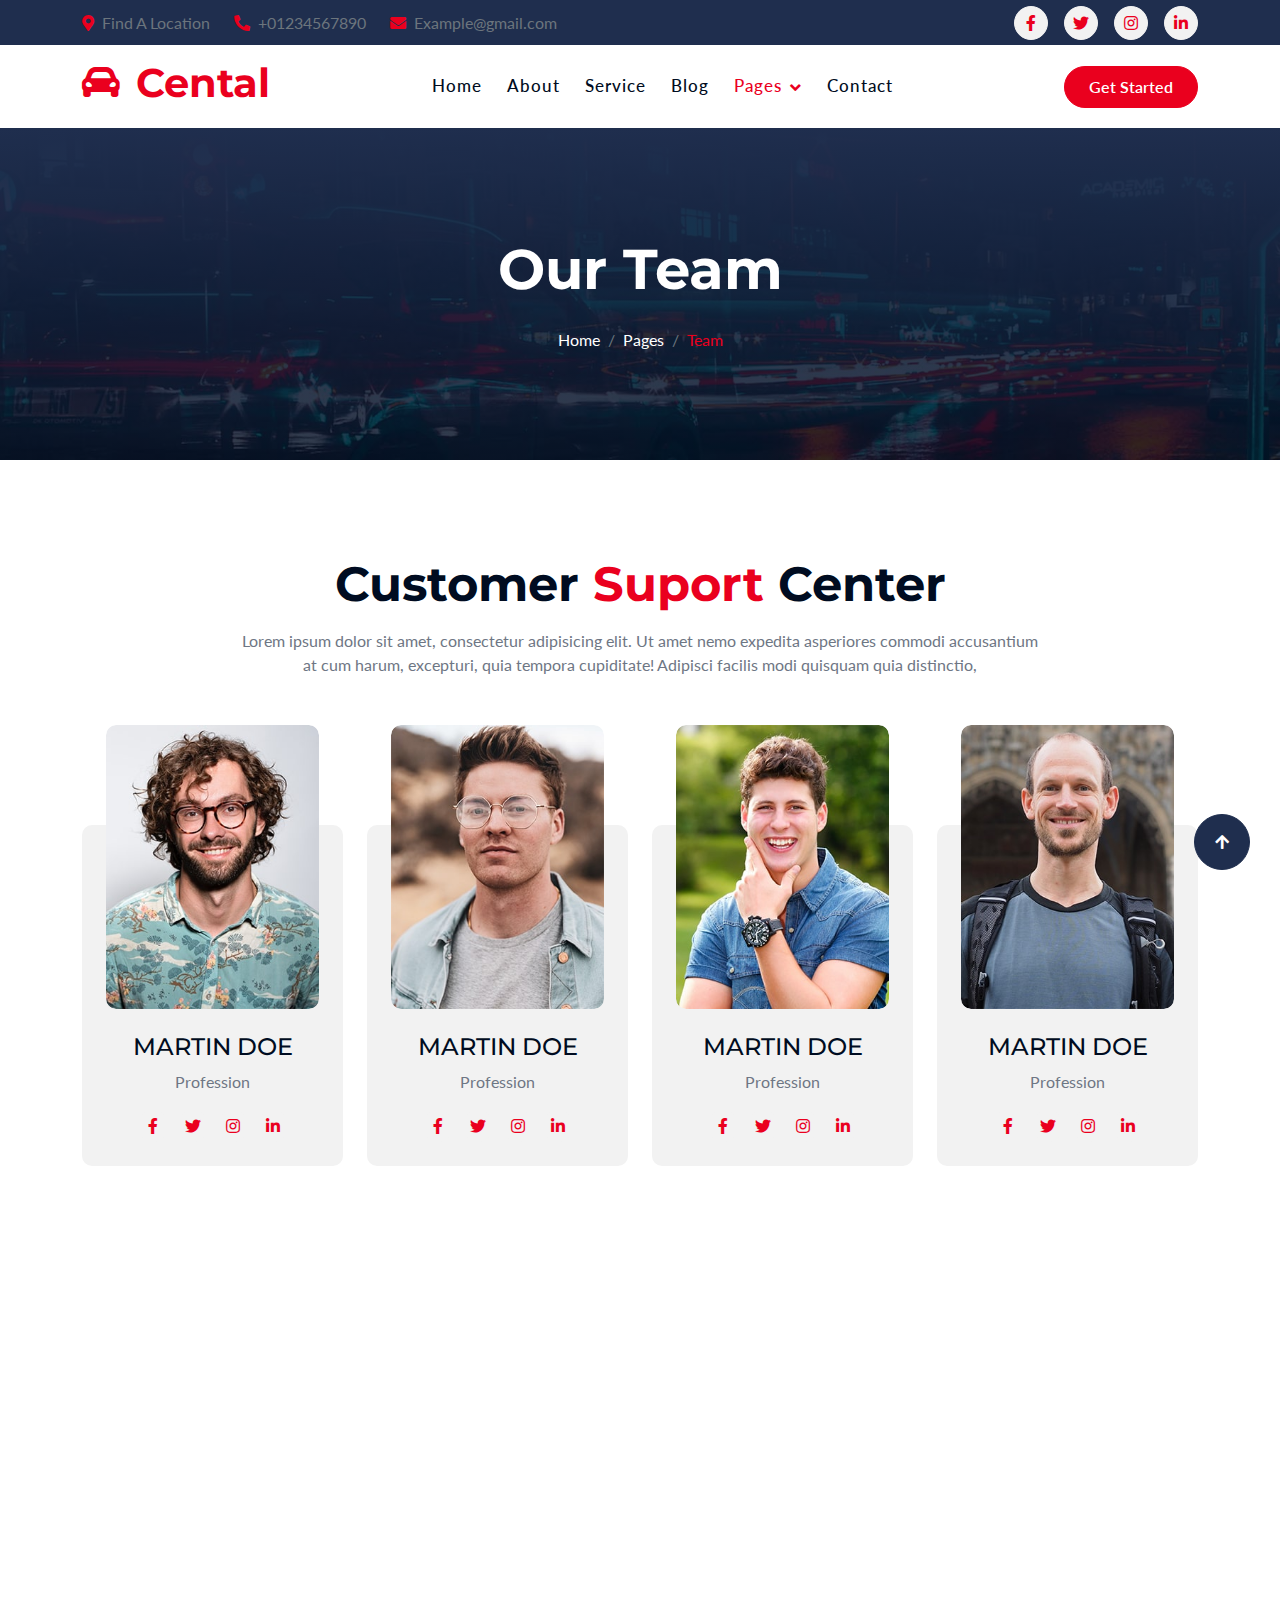
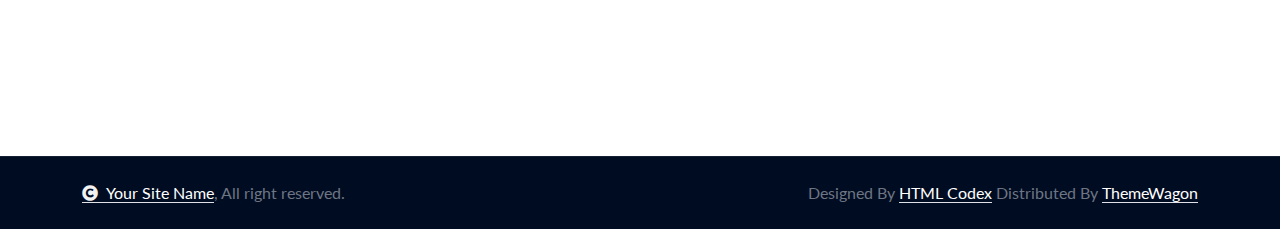
<file: team.html>
<!DOCTYPE html>
<html lang="en">

    <head>
        <meta charset="utf-8">
        <title>Cental - Car Rent Website Template</title>
        <meta content="width=device-width, initial-scale=1.0" name="viewport">
        <meta content="" name="keywords">
        <meta content="" name="description">

        <!-- Google Web Fonts -->
        <link rel="preconnect" href="https://fonts.googleapis.com">
        <link rel="preconnect" href="https://fonts.gstatic.com" crossorigin>
        <link href="https://fonts.googleapis.com/css2?family=Lato:ital,wght@0,400;0,700;0,900;1,400;1,700;1,900&family=Montserrat:ital,wght@0,100..900;1,100..900&display=swap" rel="stylesheet"> 

        <!-- Icon Font Stylesheet -->
        <link rel="stylesheet" href="https://use.fontawesome.com/releases/v5.15.4/css/all.css"/>
        <link href="https://cdn.jsdelivr.net/npm/bootstrap-icons@1.4.1/font/bootstrap-icons.css" rel="stylesheet">

        <!-- Libraries Stylesheet -->
        <link href="lib/animate/animate.min.css" rel="stylesheet">
        <link href="lib/owlcarousel/assets/owl.carousel.min.css" rel="stylesheet">


        <!-- Customized Bootstrap Stylesheet -->
        <link href="css/bootstrap.min.css" rel="stylesheet">

        <!-- Template Stylesheet -->
        <link href="css/style.css" rel="stylesheet">
    </head>

    <body>

        <!-- Spinner Start -->
        <div id="spinner" class="show bg-white position-fixed translate-middle w-100 vh-100 top-50 start-50 d-flex align-items-center justify-content-center">
            <div class="spinner-border text-primary" style="width: 3rem; height: 3rem;" role="status">
                <span class="sr-only">Loading...</span>
            </div>
        </div>
        <!-- Spinner End -->

        <!-- Topbar Start -->
        <div class="container-fluid topbar bg-secondary d-none d-xl-block w-100">
            <div class="container">
                <div class="row gx-0 align-items-center" style="height: 45px;">
                    <div class="col-lg-6 text-center text-lg-start mb-lg-0">
                        <div class="d-flex flex-wrap">
                            <a href="#" class="text-muted me-4"><i class="fas fa-map-marker-alt text-primary me-2"></i>Find A Location</a>
                            <a href="tel:+01234567890" class="text-muted me-4"><i class="fas fa-phone-alt text-primary me-2"></i>+01234567890</a>
                            <a href="mailto:example@gmail.com" class="text-muted me-0"><i class="fas fa-envelope text-primary me-2"></i>Example@gmail.com</a>
                        </div>
                    </div>
                    <div class="col-lg-6 text-center text-lg-end">
                        <div class="d-flex align-items-center justify-content-end">
                            <a href="#" class="btn btn-light btn-sm-square rounded-circle me-3"><i class="fab fa-facebook-f"></i></a>
                            <a href="#" class="btn btn-light btn-sm-square rounded-circle me-3"><i class="fab fa-twitter"></i></a>
                            <a href="#" class="btn btn-light btn-sm-square rounded-circle me-3"><i class="fab fa-instagram"></i></a>
                            <a href="#" class="btn btn-light btn-sm-square rounded-circle me-0"><i class="fab fa-linkedin-in"></i></a>
                        </div>
                    </div>
                </div>
            </div>
        </div>
        <!-- Topbar End -->

        <!-- Navbar & Hero Start -->
        <div class="container-fluid nav-bar sticky-top px-0 px-lg-4 py-2 py-lg-0">
            <div class="container">
                <nav class="navbar navbar-expand-lg navbar-light">
                    <a href="" class="navbar-brand p-0">
                        <h1 class="display-6 text-primary"><i class="fas fa-car-alt me-3"></i></i>Cental</h1>
                        <!-- <img src="img/logo.png" alt="Logo"> -->
                    </a>
                    <button class="navbar-toggler" type="button" data-bs-toggle="collapse" data-bs-target="#navbarCollapse">
                        <span class="fa fa-bars"></span>
                    </button>
                    <div class="collapse navbar-collapse" id="navbarCollapse">
                        <div class="navbar-nav mx-auto py-0">
                            <a href="index.html" class="nav-item nav-link">Home</a>
                            <a href="about.html" class="nav-item nav-link">About</a>
                            <a href="service.html" class="nav-item nav-link">Service</a>
                            <a href="blog.html" class="nav-item nav-link">Blog</a>
                            
                            <div class="nav-item dropdown">
                                <a href="#" class="nav-link dropdown-toggle active" data-bs-toggle="dropdown">Pages</a>
                                <div class="dropdown-menu m-0">
                                    <a href="feature.html" class="dropdown-item">Our Feature</a>
                                    <a href="cars.html" class="dropdown-item">Our Cars</a>
                                    <a href="team.html" class="dropdown-item active">Our Team</a>
                                    <a href="testimonial.html" class="dropdown-item">Testimonial</a>
                                    <a href="404.html" class="dropdown-item">404 Page</a>
                                </div>
                            </div>
                            <a href="contact.html" class="nav-item nav-link">Contact</a>
                        </div>
                        <a href="#" class="btn btn-primary rounded-pill py-2 px-4">Get Started</a>
                    </div>
                </nav>
            </div>
        </div>
        <!-- Navbar & Hero End -->

        <!-- Header Start -->
        <div class="container-fluid bg-breadcrumb">
            <div class="container text-center py-5" style="max-width: 900px;">
                <h4 class="text-white display-4 mb-4 wow fadeInDown" data-wow-delay="0.1s">Our Team</h4>
                <ol class="breadcrumb d-flex justify-content-center mb-0 wow fadeInDown" data-wow-delay="0.3s">
                    <li class="breadcrumb-item"><a href="index.html">Home</a></li>
                    <li class="breadcrumb-item"><a href="#">Pages</a></li>
                    <li class="breadcrumb-item active text-primary">Team</li>
                </ol>    
            </div>
        </div>
        <!-- Header End -->

        <!-- Team Start -->
        <div class="container-fluid team py-5">
            <div class="container py-5">
                <div class="text-center mx-auto pb-5 wow fadeInUp" data-wow-delay="0.1s" style="max-width: 800px;">
                    <h1 class="display-5 text-capitalize mb-3">Customer<span class="text-primary"> Suport</span> Center</h1>
                    <p class="mb-0">Lorem ipsum dolor sit amet, consectetur adipisicing elit. Ut amet nemo expedita asperiores commodi accusantium at cum harum, excepturi, quia tempora cupiditate! Adipisci facilis modi quisquam quia distinctio,
                    </p>
                </div>
                <div class="row g-4">
                    <div class="col-md-6 col-lg-6 col-xl-3 wow fadeInUp" data-wow-delay="0.1s">
                        <div class="team-item p-4 pt-0">
                            <div class="team-img">
                                <img src="img/team-1.jpg" class="img-fluid rounded w-100" alt="Image">
                            </div>
                            <div class="team-content pt-4">
                                <h4>MARTIN DOE</h4>
                                <p>Profession</p>
                                <div class="team-icon d-flex justify-content-center">
                                    <a class="btn btn-square btn-light rounded-circle mx-1" href=""><i class="fab fa-facebook-f"></i></a>
                                    <a class="btn btn-square btn-light rounded-circle mx-1" href=""><i class="fab fa-twitter"></i></a>
                                    <a class="btn btn-square btn-light rounded-circle mx-1" href=""><i class="fab fa-instagram"></i></a>
                                    <a class="btn btn-square btn-light rounded-circle mx-1" href=""><i class="fab fa-linkedin-in"></i></a>
                                </div>
                            </div>
                        </div>
                    </div>
                    <div class="col-md-6 col-lg-6 col-xl-3 wow fadeInUp" data-wow-delay="0.3s">
                        <div class="team-item p-4 pt-0">
                            <div class="team-img">
                                <img src="img/team-2.jpg" class="img-fluid rounded w-100" alt="Image">
                            </div>
                            <div class="team-content pt-4">
                                <h4>MARTIN DOE</h4>
                                <p>Profession</p>
                                <div class="team-icon d-flex justify-content-center">
                                    <a class="btn btn-square btn-light rounded-circle mx-1" href=""><i class="fab fa-facebook-f"></i></a>
                                    <a class="btn btn-square btn-light rounded-circle mx-1" href=""><i class="fab fa-twitter"></i></a>
                                    <a class="btn btn-square btn-light rounded-circle mx-1" href=""><i class="fab fa-instagram"></i></a>
                                    <a class="btn btn-square btn-light rounded-circle mx-1" href=""><i class="fab fa-linkedin-in"></i></a>
                                </div>
                            </div>
                        </div>
                    </div>
                    <div class="col-md-6 col-lg-6 col-xl-3 wow fadeInUp" data-wow-delay="0.5s">
                        <div class="team-item p-4 pt-0">
                            <div class="team-img">
                                <img src="img/team-3.jpg" class="img-fluid rounded w-100" alt="Image">
                            </div>
                            <div class="team-content pt-4">
                                <h4>MARTIN DOE</h4>
                                <p>Profession</p>
                                <div class="team-icon d-flex justify-content-center">
                                    <a class="btn btn-square btn-light rounded-circle mx-1" href=""><i class="fab fa-facebook-f"></i></a>
                                    <a class="btn btn-square btn-light rounded-circle mx-1" href=""><i class="fab fa-twitter"></i></a>
                                    <a class="btn btn-square btn-light rounded-circle mx-1" href=""><i class="fab fa-instagram"></i></a>
                                    <a class="btn btn-square btn-light rounded-circle mx-1" href=""><i class="fab fa-linkedin-in"></i></a>
                                </div>
                            </div>
                        </div>
                    </div>
                    <div class="col-md-6 col-lg-6 col-xl-3 wow fadeInUp" data-wow-delay="0.7s">
                        <div class="team-item p-4 pt-0">
                            <div class="team-img">
                                <img src="img/team-4.jpg" class="img-fluid rounded w-100" alt="Image">
                            </div>
                            <div class="team-content pt-4">
                                <h4>MARTIN DOE</h4>
                                <p>Profession</p>
                                <div class="team-icon d-flex justify-content-center">
                                    <a class="btn btn-square btn-light rounded-circle mx-1" href=""><i class="fab fa-facebook-f"></i></a>
                                    <a class="btn btn-square btn-light rounded-circle mx-1" href=""><i class="fab fa-twitter"></i></a>
                                    <a class="btn btn-square btn-light rounded-circle mx-1" href=""><i class="fab fa-instagram"></i></a>
                                    <a class="btn btn-square btn-light rounded-circle mx-1" href=""><i class="fab fa-linkedin-in"></i></a>
                                </div>
                            </div>
                        </div>
                    </div>
                </div>
            </div>
        </div>
        <!-- Team End -->

        <!-- Footer Start -->
        <div class="container-fluid footer py-5 wow fadeIn" data-wow-delay="0.2s">
            <div class="container py-5">
                <div class="row g-5">
                    <div class="col-md-6 col-lg-6 col-xl-3">
                        <div class="footer-item d-flex flex-column">
                            <div class="footer-item">
                                <h4 class="text-white mb-4">About Us</h4>
                                <p class="mb-3">Dolor amet sit justo amet elitr clita ipsum elitr est.Lorem ipsum dolor sit amet, consectetur adipiscing elit consectetur adipiscing elit.</p>
                            </div>
                            <div class="position-relative">
                                <input class="form-control rounded-pill w-100 py-3 ps-4 pe-5" type="text" placeholder="Enter your email">
                                <button type="button" class="btn btn-secondary rounded-pill position-absolute top-0 end-0 py-2 mt-2 me-2">Subscribe</button>
                            </div>
                        </div>
                    </div>
                    <div class="col-md-6 col-lg-6 col-xl-3">
                        <div class="footer-item d-flex flex-column">
                            <h4 class="text-white mb-4">Quick Links</h4>
                            <a href="#"><i class="fas fa-angle-right me-2"></i> About</a>
                            <a href="#"><i class="fas fa-angle-right me-2"></i> Cars</a>
                            <a href="#"><i class="fas fa-angle-right me-2"></i> Car Types</a>
                            <a href="#"><i class="fas fa-angle-right me-2"></i> Team</a>
                            <a href="#"><i class="fas fa-angle-right me-2"></i> Contact us</a>
                            <a href="#"><i class="fas fa-angle-right me-2"></i> Terms & Conditions</a>
                        </div>
                    </div>
                    <div class="col-md-6 col-lg-6 col-xl-3">
                        <div class="footer-item d-flex flex-column">
                            <h4 class="text-white mb-4">Business Hours</h4>
                            <div class="mb-3">
                                <h6 class="text-muted mb-0">Mon - Friday:</h6>
                                <p class="text-white mb-0">09.00 am to 07.00 pm</p>
                            </div>
                            <div class="mb-3">
                                <h6 class="text-muted mb-0">Saturday:</h6>
                                <p class="text-white mb-0">10.00 am to 05.00 pm</p>
                            </div>
                            <div class="mb-3">
                                <h6 class="text-muted mb-0">Vacation:</h6>
                                <p class="text-white mb-0">All Sunday is our vacation</p>
                            </div>
                        </div>
                    </div>
                    <div class="col-md-6 col-lg-6 col-xl-3">
                        <div class="footer-item d-flex flex-column">
                            <h4 class="text-white mb-4">Contact Info</h4>
                            <a href="#"><i class="fa fa-map-marker-alt me-2"></i> 123 Street, New York, USA</a>
                            <a href="mailto:info@example.com"><i class="fas fa-envelope me-2"></i> info@example.com</a>
                            <a href="tel:+012 345 67890"><i class="fas fa-phone me-2"></i> +012 345 67890</a>
                            <a href="tel:+012 345 67890" class="mb-3"><i class="fas fa-print me-2"></i> +012 345 67890</a>
                            <div class="d-flex">
                                <a class="btn btn-secondary btn-md-square rounded-circle me-3" href=""><i class="fab fa-facebook-f text-white"></i></a>
                                <a class="btn btn-secondary btn-md-square rounded-circle me-3" href=""><i class="fab fa-twitter text-white"></i></a>
                                <a class="btn btn-secondary btn-md-square rounded-circle me-3" href=""><i class="fab fa-instagram text-white"></i></a>
                                <a class="btn btn-secondary btn-md-square rounded-circle me-0" href=""><i class="fab fa-linkedin-in text-white"></i></a>
                            </div>
                        </div>
                    </div>
                </div>
            </div>
        </div>
        <!-- Footer End -->
        
        <!-- Copyright Start -->
        <div class="container-fluid copyright py-4">
            <div class="container">
                <div class="row g-4 align-items-center">
                    <div class="col-md-6 text-center text-md-start mb-md-0">
                        <span class="text-body"><a href="#" class="border-bottom text-white"><i class="fas fa-copyright text-light me-2"></i>Your Site Name</a>, All right reserved.</span>
                    </div>
                    <div class="col-md-6 text-center text-md-end text-body">
                        <!--/*** This template is free as long as you keep the below author’s credit link/attribution link/backlink. ***/-->
                        <!--/*** If you'd like to use the template without the below author’s credit link/attribution link/backlink, ***/-->
                        <!--/*** you can purchase the Credit Removal License from "https://htmlcodex.com/credit-removal". ***/-->
                        Designed By <a class="border-bottom text-white" href="https://htmlcodex.com">HTML Codex</a> Distributed By <a class="border-bottom text-white" href="https://themewagon.com">ThemeWagon</a>
                    </div>
                </div>
            </div>
        </div>
        <!-- Copyright End -->


        <!-- Back to Top -->
        <a href="#" class="btn btn-secondary btn-lg-square rounded-circle back-to-top"><i class="fa fa-arrow-up"></i></a>   

        
    <!-- JavaScript Libraries -->
    <script src="https://ajax.googleapis.com/ajax/libs/jquery/3.6.4/jquery.min.js"></script>
    <script src="https://cdn.jsdelivr.net/npm/bootstrap@5.0.0/dist/js/bootstrap.bundle.min.js"></script>
    <script src="lib/wow/wow.min.js"></script>
    <script src="lib/easing/easing.min.js"></script>
    <script src="lib/waypoints/waypoints.min.js"></script>
    <script src="lib/counterup/counterup.min.js"></script>
    <script src="lib/owlcarousel/owl.carousel.min.js"></script>
    

    <!-- Template Javascript -->
    <script src="js/main.js"></script>
    </body>

</html>
</file>
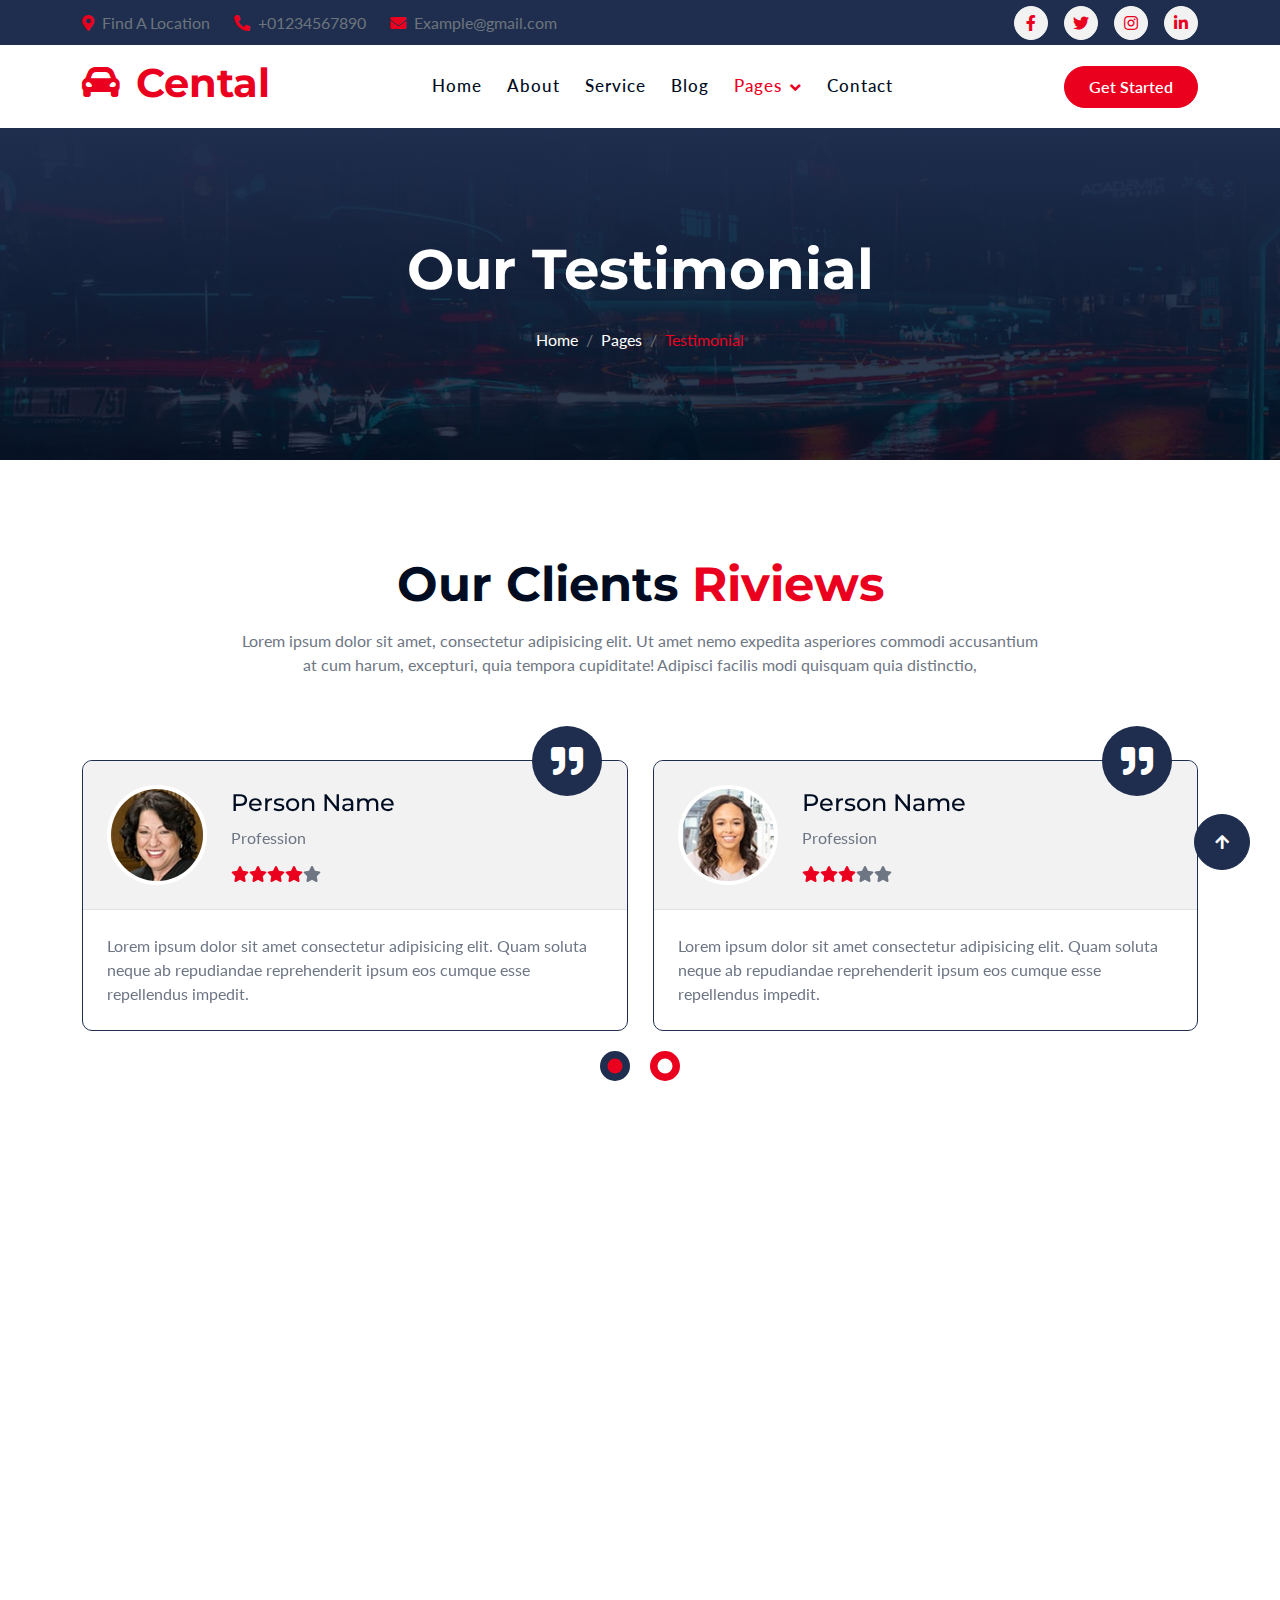
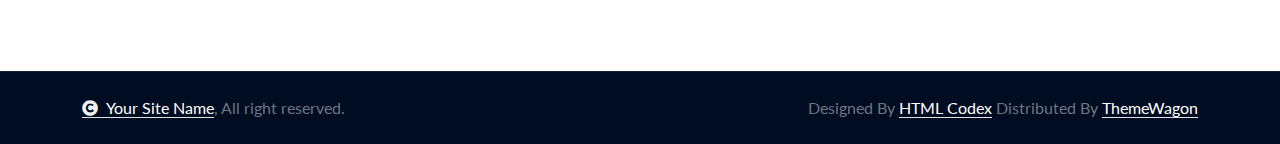
<file: testimonial.html>
<!DOCTYPE html>
<html lang="en">

    <head>
        <meta charset="utf-8">
        <title>Cental - Car Rent Website Template</title>
        <meta content="width=device-width, initial-scale=1.0" name="viewport">
        <meta content="" name="keywords">
        <meta content="" name="description">

        <!-- Google Web Fonts -->
        <link rel="preconnect" href="https://fonts.googleapis.com">
        <link rel="preconnect" href="https://fonts.gstatic.com" crossorigin>
        <link href="https://fonts.googleapis.com/css2?family=Lato:ital,wght@0,400;0,700;0,900;1,400;1,700;1,900&family=Montserrat:ital,wght@0,100..900;1,100..900&display=swap" rel="stylesheet"> 

        <!-- Icon Font Stylesheet -->
        <link rel="stylesheet" href="https://use.fontawesome.com/releases/v5.15.4/css/all.css"/>
        <link href="https://cdn.jsdelivr.net/npm/bootstrap-icons@1.4.1/font/bootstrap-icons.css" rel="stylesheet">

        <!-- Libraries Stylesheet -->
        <link href="lib/animate/animate.min.css" rel="stylesheet">
        <link href="lib/owlcarousel/assets/owl.carousel.min.css" rel="stylesheet">


        <!-- Customized Bootstrap Stylesheet -->
        <link href="css/bootstrap.min.css" rel="stylesheet">

        <!-- Template Stylesheet -->
        <link href="css/style.css" rel="stylesheet">
    </head>

    <body>

        <!-- Spinner Start -->
        <div id="spinner" class="show bg-white position-fixed translate-middle w-100 vh-100 top-50 start-50 d-flex align-items-center justify-content-center">
            <div class="spinner-border text-primary" style="width: 3rem; height: 3rem;" role="status">
                <span class="sr-only">Loading...</span>
            </div>
        </div>
        <!-- Spinner End -->

        <!-- Topbar Start -->
        <div class="container-fluid topbar bg-secondary d-none d-xl-block w-100">
            <div class="container">
                <div class="row gx-0 align-items-center" style="height: 45px;">
                    <div class="col-lg-6 text-center text-lg-start mb-lg-0">
                        <div class="d-flex flex-wrap">
                            <a href="#" class="text-muted me-4"><i class="fas fa-map-marker-alt text-primary me-2"></i>Find A Location</a>
                            <a href="tel:+01234567890" class="text-muted me-4"><i class="fas fa-phone-alt text-primary me-2"></i>+01234567890</a>
                            <a href="mailto:example@gmail.com" class="text-muted me-0"><i class="fas fa-envelope text-primary me-2"></i>Example@gmail.com</a>
                        </div>
                    </div>
                    <div class="col-lg-6 text-center text-lg-end">
                        <div class="d-flex align-items-center justify-content-end">
                            <a href="#" class="btn btn-light btn-sm-square rounded-circle me-3"><i class="fab fa-facebook-f"></i></a>
                            <a href="#" class="btn btn-light btn-sm-square rounded-circle me-3"><i class="fab fa-twitter"></i></a>
                            <a href="#" class="btn btn-light btn-sm-square rounded-circle me-3"><i class="fab fa-instagram"></i></a>
                            <a href="#" class="btn btn-light btn-sm-square rounded-circle me-0"><i class="fab fa-linkedin-in"></i></a>
                        </div>
                    </div>
                </div>
            </div>
        </div>
        <!-- Topbar End -->

        <!-- Navbar & Hero Start -->
        <div class="container-fluid nav-bar sticky-top px-0 px-lg-4 py-2 py-lg-0">
            <div class="container">
                <nav class="navbar navbar-expand-lg navbar-light">
                    <a href="" class="navbar-brand p-0">
                        <h1 class="display-6 text-primary"><i class="fas fa-car-alt me-3"></i></i>Cental</h1>
                        <!-- <img src="img/logo.png" alt="Logo"> -->
                    </a>
                    <button class="navbar-toggler" type="button" data-bs-toggle="collapse" data-bs-target="#navbarCollapse">
                        <span class="fa fa-bars"></span>
                    </button>
                    <div class="collapse navbar-collapse" id="navbarCollapse">
                        <div class="navbar-nav mx-auto py-0">
                            <a href="index.html" class="nav-item nav-link">Home</a>
                            <a href="about.html" class="nav-item nav-link">About</a>
                            <a href="service.html" class="nav-item nav-link">Service</a>
                            <a href="blog.html" class="nav-item nav-link">Blog</a>
                            
                            <div class="nav-item dropdown">
                                <a href="#" class="nav-link dropdown-toggle active" data-bs-toggle="dropdown">Pages</a>
                                <div class="dropdown-menu m-0">
                                    <a href="feature.html" class="dropdown-item">Our Feature</a>
                                    <a href="cars.html" class="dropdown-item">Our Cars</a>
                                    <a href="team.html" class="dropdown-item">Our Team</a>
                                    <a href="testimonial.html" class="dropdown-item active">Testimonial</a>
                                    <a href="404.html" class="dropdown-item">404 Page</a>
                                </div>
                            </div>
                            <a href="contact.html" class="nav-item nav-link">Contact</a>
                        </div>
                        <a href="#" class="btn btn-primary rounded-pill py-2 px-4">Get Started</a>
                    </div>
                </nav>
            </div>
        </div>
        <!-- Navbar & Hero End -->

        <!-- Header Start -->
        <div class="container-fluid bg-breadcrumb">
            <div class="container text-center py-5" style="max-width: 900px;">
                <h4 class="text-white display-4 mb-4 wow fadeInDown" data-wow-delay="0.1s">Our Testimonial</h4>
                <ol class="breadcrumb d-flex justify-content-center mb-0 wow fadeInDown" data-wow-delay="0.3s">
                    <li class="breadcrumb-item"><a href="index.html">Home</a></li>
                    <li class="breadcrumb-item"><a href="#">Pages</a></li>
                    <li class="breadcrumb-item active text-primary">Testimonial</li>
                </ol>    
            </div>
        </div>
        <!-- Header End -->

        <!-- Testimonial Start -->
        <div class="container-fluid testimonial py-5">
            <div class="container py-5">
                <div class="text-center mx-auto pb-5 wow fadeInUp" data-wow-delay="0.1s" style="max-width: 800px;">
                    <h1 class="display-5 text-capitalize mb-3">Our Clients<span class="text-primary"> Riviews</span></h1>
                    <p class="mb-0">Lorem ipsum dolor sit amet, consectetur adipisicing elit. Ut amet nemo expedita asperiores commodi accusantium at cum harum, excepturi, quia tempora cupiditate! Adipisci facilis modi quisquam quia distinctio,
                    </p>
                </div>
                <div class="owl-carousel testimonial-carousel wow fadeInUp" data-wow-delay="0.1s">
                    <div class="testimonial-item">
                        <div class="testimonial-quote"><i class="fa fa-quote-right fa-2x"></i>
                        </div>
                        <div class="testimonial-inner p-4">
                            <img src="img/testimonial-1.jpg" class="img-fluid" alt="">
                            <div class="ms-4">
                                <h4>Person Name</h4>
                                <p>Profession</p>
                                <div class="d-flex text-primary">
                                    <i class="fas fa-star"></i>
                                    <i class="fas fa-star"></i>
                                    <i class="fas fa-star"></i>
                                    <i class="fas fa-star"></i>
                                    <i class="fas fa-star text-body"></i>
                                </div>
                            </div>
                        </div>
                        <div class="border-top rounded-bottom p-4">
                            <p class="mb-0">Lorem ipsum dolor sit amet consectetur adipisicing elit. Quam soluta neque ab repudiandae reprehenderit ipsum eos cumque esse repellendus impedit.</p>
                        </div>
                    </div>
                    <div class="testimonial-item">
                        <div class="testimonial-quote"><i class="fa fa-quote-right fa-2x"></i>
                        </div>
                        <div class="testimonial-inner p-4">
                            <img src="img/testimonial-2.jpg" class="img-fluid" alt="">
                            <div class="ms-4">
                                <h4>Person Name</h4>
                                <p>Profession</p>
                                <div class="d-flex text-primary">
                                    <i class="fas fa-star"></i>
                                    <i class="fas fa-star"></i>
                                    <i class="fas fa-star"></i>
                                    <i class="fas fa-star text-body"></i>
                                    <i class="fas fa-star text-body"></i>
                                </div>
                            </div>
                        </div>
                        <div class="border-top rounded-bottom p-4">
                            <p class="mb-0">Lorem ipsum dolor sit amet consectetur adipisicing elit. Quam soluta neque ab repudiandae reprehenderit ipsum eos cumque esse repellendus impedit.</p>
                        </div>
                    </div>
                    <div class="testimonial-item">
                        <div class="testimonial-quote"><i class="fa fa-quote-right fa-2x"></i>
                        </div>
                        <div class="testimonial-inner p-4">
                            <img src="img/testimonial-3.jpg" class="img-fluid" alt="">
                            <div class="ms-4">
                                <h4>Person Name</h4>
                                <p>Profession</p>
                                <div class="d-flex text-primary">
                                    <i class="fas fa-star"></i>
                                    <i class="fas fa-star"></i>
                                    <i class="fas fa-star text-body"></i>
                                    <i class="fas fa-star text-body"></i>
                                    <i class="fas fa-star text-body"></i>
                                </div>
                            </div>
                        </div>
                        <div class="border-top rounded-bottom p-4">
                            <p class="mb-0">Lorem ipsum dolor sit amet consectetur adipisicing elit. Quam soluta neque ab repudiandae reprehenderit ipsum eos cumque esse repellendus impedit.</p>
                        </div>
                    </div>
                </div>
            </div>
        </div>
        <!-- Testimonial End -->

        <!-- Footer Start -->
        <div class="container-fluid footer py-5 wow fadeIn" data-wow-delay="0.2s">
            <div class="container py-5">
                <div class="row g-5">
                    <div class="col-md-6 col-lg-6 col-xl-3">
                        <div class="footer-item d-flex flex-column">
                            <div class="footer-item">
                                <h4 class="text-white mb-4">About Us</h4>
                                <p class="mb-3">Dolor amet sit justo amet elitr clita ipsum elitr est.Lorem ipsum dolor sit amet, consectetur adipiscing elit consectetur adipiscing elit.</p>
                            </div>
                            <div class="position-relative">
                                <input class="form-control rounded-pill w-100 py-3 ps-4 pe-5" type="text" placeholder="Enter your email">
                                <button type="button" class="btn btn-secondary rounded-pill position-absolute top-0 end-0 py-2 mt-2 me-2">Subscribe</button>
                            </div>
                        </div>
                    </div>
                    <div class="col-md-6 col-lg-6 col-xl-3">
                        <div class="footer-item d-flex flex-column">
                            <h4 class="text-white mb-4">Quick Links</h4>
                            <a href="#"><i class="fas fa-angle-right me-2"></i> About</a>
                            <a href="#"><i class="fas fa-angle-right me-2"></i> Cars</a>
                            <a href="#"><i class="fas fa-angle-right me-2"></i> Car Types</a>
                            <a href="#"><i class="fas fa-angle-right me-2"></i> Team</a>
                            <a href="#"><i class="fas fa-angle-right me-2"></i> Contact us</a>
                            <a href="#"><i class="fas fa-angle-right me-2"></i> Terms & Conditions</a>
                        </div>
                    </div>
                    <div class="col-md-6 col-lg-6 col-xl-3">
                        <div class="footer-item d-flex flex-column">
                            <h4 class="text-white mb-4">Business Hours</h4>
                            <div class="mb-3">
                                <h6 class="text-muted mb-0">Mon - Friday:</h6>
                                <p class="text-white mb-0">09.00 am to 07.00 pm</p>
                            </div>
                            <div class="mb-3">
                                <h6 class="text-muted mb-0">Saturday:</h6>
                                <p class="text-white mb-0">10.00 am to 05.00 pm</p>
                            </div>
                            <div class="mb-3">
                                <h6 class="text-muted mb-0">Vacation:</h6>
                                <p class="text-white mb-0">All Sunday is our vacation</p>
                            </div>
                        </div>
                    </div>
                    <div class="col-md-6 col-lg-6 col-xl-3">
                        <div class="footer-item d-flex flex-column">
                            <h4 class="text-white mb-4">Contact Info</h4>
                            <a href="#"><i class="fa fa-map-marker-alt me-2"></i> 123 Street, New York, USA</a>
                            <a href="mailto:info@example.com"><i class="fas fa-envelope me-2"></i> info@example.com</a>
                            <a href="tel:+012 345 67890"><i class="fas fa-phone me-2"></i> +012 345 67890</a>
                            <a href="tel:+012 345 67890" class="mb-3"><i class="fas fa-print me-2"></i> +012 345 67890</a>
                            <div class="d-flex">
                                <a class="btn btn-secondary btn-md-square rounded-circle me-3" href=""><i class="fab fa-facebook-f text-white"></i></a>
                                <a class="btn btn-secondary btn-md-square rounded-circle me-3" href=""><i class="fab fa-twitter text-white"></i></a>
                                <a class="btn btn-secondary btn-md-square rounded-circle me-3" href=""><i class="fab fa-instagram text-white"></i></a>
                                <a class="btn btn-secondary btn-md-square rounded-circle me-0" href=""><i class="fab fa-linkedin-in text-white"></i></a>
                            </div>
                        </div>
                    </div>
                </div>
            </div>
        </div>
        <!-- Footer End -->
        
        <!-- Copyright Start -->
        <div class="container-fluid copyright py-4">
            <div class="container">
                <div class="row g-4 align-items-center">
                    <div class="col-md-6 text-center text-md-start mb-md-0">
                        <span class="text-body"><a href="#" class="border-bottom text-white"><i class="fas fa-copyright text-light me-2"></i>Your Site Name</a>, All right reserved.</span>
                    </div>
                    <div class="col-md-6 text-center text-md-end text-body">
                        <!--/*** This template is free as long as you keep the below author’s credit link/attribution link/backlink. ***/-->
                        <!--/*** If you'd like to use the template without the below author’s credit link/attribution link/backlink, ***/-->
                        <!--/*** you can purchase the Credit Removal License from "https://htmlcodex.com/credit-removal". ***/-->
                        Designed By <a class="border-bottom text-white" href="https://htmlcodex.com">HTML Codex</a> Distributed By <a class="border-bottom text-white" href="https://themewagon.com">ThemeWagon</a>
                    </div>
                </div>
            </div>
        </div>
        <!-- Copyright End -->


        <!-- Back to Top -->
        <a href="#" class="btn btn-secondary btn-lg-square rounded-circle back-to-top"><i class="fa fa-arrow-up"></i></a>   

        
    <!-- JavaScript Libraries -->
    <script src="https://ajax.googleapis.com/ajax/libs/jquery/3.6.4/jquery.min.js"></script>
    <script src="https://cdn.jsdelivr.net/npm/bootstrap@5.0.0/dist/js/bootstrap.bundle.min.js"></script>
    <script src="lib/wow/wow.min.js"></script>
    <script src="lib/easing/easing.min.js"></script>
    <script src="lib/waypoints/waypoints.min.js"></script>
    <script src="lib/counterup/counterup.min.js"></script>
    <script src="lib/owlcarousel/owl.carousel.min.js"></script>
    

    <!-- Template Javascript -->
    <script src="js/main.js"></script>
    </body>

</html>
</file>
<file: css/style.css>
/*** Spinner Start ***/
/*** Spinner ***/
#spinner {
    opacity: 0;
    visibility: hidden;
    transition: opacity .5s ease-out, visibility 0s linear .5s;
    z-index: 99999;
}

#spinner.show {
    transition: opacity .5s ease-out, visibility 0s linear 0s;
    visibility: visible;
    opacity: 1;
}
/*** Spinner End ***/

.back-to-top {
    position: fixed;
    right: 30px;
    bottom: 30px;
    transition: 0.5s;
    z-index: 99;
}

/*** Button Start ***/
.btn {
    font-weight: 600;
    transition: .5s;
}

.btn-square {
    width: 32px;
    height: 32px;
}

.btn-sm-square {
    width: 34px;
    height: 34px;
}

.btn-md-square {
    width: 44px;
    height: 44px;
}

.btn-lg-square {
    width: 56px;
    height: 56px;
}

.btn-xl-square {
    width: 66px;
    height: 66px;
}

.btn-square,
.btn-sm-square,
.btn-md-square,
.btn-lg-square,
.btn-xl-square {
    padding: 0;
    display: flex;
    align-items: center;
    justify-content: center;
    font-weight: normal;
}

.btn.btn-primary {
    color: var(--bs-white);
}

.btn.btn-primary:hover {
    background: var(--bs-secondary);
    border: 1px solid var(--bs-secondary);
}

.btn.btn-secondary {
    color: var(--bs-white);
}

.btn.btn-secondary:hover {
    background: var(--bs-primary);
    border: 1px solid var(--bs-primary);
}

.btn.btn-light {
    color: var(--bs-primary);
}

.btn.btn-light:hover {
    color: var(--bs-white);
    background: var(--bs-primary);
    border: 1px solid var(--bs-primary);
}

/*** Icon Animation Start ***/
@keyframes icon-animat {
    0%  {border-radius: 67% 33% 29% 71% / 39% 46% 54% 61%;}

    25% {border-radius: 69% 31% 19% 81% / 43% 37% 63% 57%;}

    50% {border-radius: 67% 33% 16% 84% / 57% 37% 63% 43%;}

    75% {border-radius: 77% 23% 61% 39% / 36% 61% 39% 64%;}

    100% {border-radius: 67% 33% 29% 71% / 39% 46% 54% 61%;}
}
/*** Icon Animation End ***/


/*** Navbar Start ***/
.nav-bar {
    background: var(--bs-white);
}

.sticky-top {
    transition: 1s;
}

.navbar-light .navbar-nav .nav-link {
    position: relative;
    margin-right: 25px;
    padding: 35px 0;
    letter-spacing: 1px;
    color: var(--bs-dark);
    font-size: 17px;
    font-weight: 500;
    outline: none;
    transition: .5s;
}

.sticky-top .navbar-light .navbar-nav .nav-link {
    padding: 20px 0;
    color: var(--bs-dark);
}

.navbar-light .navbar-nav .nav-link:hover,
.navbar-light .navbar-nav .nav-link.active {
    color: var(--bs-primary);
}

.navbar-light .navbar-brand img {
    max-height: 100px;
    transition: .5s;
}

.sticky-top .navbar-light .navbar-brand img {
    max-height: 50px;
}

.navbar .dropdown-toggle::after {
    border: none;
    content: "\f107";
    font-family: "Font Awesome 5 Free";
    font-weight: 600;
    vertical-align: middle;
    margin-left: 8px;
}

.dropdown .dropdown-menu a:hover {
    background: var(--bs-primary);
    color: var(--bs-white);
}

.navbar .nav-item:hover .dropdown-menu {
    transform: rotateX(0deg);
    visibility: visible;
    margin-top: 8px !important;
    background: var(--bs-light);
    transition: .5s;
    opacity: 1;
}



@media (min-width: 992px) {
    .navbar .nav-item .dropdown-menu {
    display: block;
    visibility: hidden;
    top: 100%;
    transform: rotateX(-75deg);
    transform-origin: 0% 0%;
    border: 0;
    border-radius: 10px;
    margin-top: 8px !important;
    transition: .5s;
    opacity: 0;
    }
}

@media (max-width: 991px) {
    .navbar.navbar-expand-lg .navbar-toggler {
        padding: 8px 15px;
        border: 1px solid var(--bs-primary);
        color: var(--bs-primary);
    }

    .sticky-top .navbar-light .navbar-nav .nav-link {
        padding: 12px 0;
    }
}
/*** Navbar End ***/

/*** Carousel Header Start ***/
.carousel .carousel-item img {
    object-fit: cover;
}

.carousel .carousel-item,
.carousel .carousel-item img {
    height: 700px;
}

.carousel-item .carousel-caption {
    position: absolute;
    width: 100%;
    height: 100%;
    left: 0;
    bottom: 0;
    background: rgba(0, 0, 0, .6);
    display: flex;
    align-items: center;
}

.carousel .carousel-indicators {
    left: 75%;
    top: 50%;
    margin-right: 25%;
    transform: translateY(-50%);
    flex-direction: column;
}

.carousel-indicators [data-bs-target] {
    display: flex;
    width: 15px;
    height: 15px;
    border: 6px solid var(--bs-white);
    border-radius: 15px;
    padding: 0;
    margin-top:10px;
    margin-bottom:10px;
    background-color: var(--bs-secondary);
    opacity: 1;
    transition: 0.5s;
}

.carousel-indicators [data-bs-target].active {
    background-color: var(--bs-primary);
}

@media (max-width: 992px) {
    .carousel-indicators [data-bs-target] {
        display: none;
    }
}
/*** Carousel Header End ***/

/*** Single Page Hero Header Start ***/
.bg-breadcrumb {
    position: relative;
    overflow: hidden;
    background: linear-gradient(rgba(31, 46, 78, 1), rgba(0, 12, 33, 0.8)), url(../img/fact-bg.jpg);
    background-position: center top;
    background-repeat: no-repeat;
    background-size: cover;
    padding: 60px 0 60px 0;
    transition: 0.5s;
}

.bg-breadcrumb .breadcrumb {
    position: relative;
}

.bg-breadcrumb .breadcrumb .breadcrumb-item a {
    color: var(--bs-white);
}
/*** Single Page Hero Header End ***/

/*** Features Start ***/
.feature {
    background: var(--bs-light);
}

.feature .feature-item {
    display: flex;
    border-radius: 10px;
}

.feature .feature-item .feature-icon span {
    width: 90px; 
    height: 90px;
    display: flex;
    align-items: center;
    justify-content: center;
    color: var(--bs-secondary);
    background: var(--bs-primary);
    border-radius: 67% 33% 29% 71% / 39% 46% 54% 61%;;
    animation-name: icon-animat;
    animation-duration: 5s;
    animation-delay: 1s;
    animation-direction: alternate;
    animation-iteration-count: infinite;
    transition: 0.5s;
}

/*** Features End ***/

/*** About Start ***/
.about .about-item .about-item-inner {
    display: flex;
    flex-direction: column;
    align-items: center;
    justify-content: center;
    text-align: center;
    border-radius: 10px;
    background: var(--bs-light);
    transition: 0.5s;
}

.about .about-item .about-item-inner .about-icon {
    width: 90px; 
    height: 90px; 
    border-radius: 67% 33% 29% 71% / 39% 46% 54% 61%;
    display: flex;
    align-items: center;
    justify-content: center;
    color: var(--bs-secondary);
    background: var(--bs-primary);
    animation-name: icon-animat;
    animation-duration: 5s;
    animation-delay: 1s;
    animation-direction: alternate;
    animation-iteration-count: infinite;
    transition: 0.5s;
}

.about .about-img {
    position: relative;
    overflow: hidden;
    width: 100%;
    height: 100%;
    
}

.about .about-img .img-1 {
    height: 85%;
    margin-right: 50px;
}

.about .about-img .img-2 {
    position: absolute;
    width: 100%; 
    bottom: 0; 
    right: 0;
    padding-left: 50px;
    border-radius: 10px;
}

.about .about-img::after {
    content: "";
    position: absolute;
    width: 10px;
    height: 98%;
    top: 0;
    right: 0;
    border-radius: 10px;
    background: var(--bs-primary);
    z-index: -1;
}

.about .about-item .text-item {
    position: relative;
    padding-left: 25px;
}

.about .about-item .text-item::after {
    content: "";
    position: absolute;
    width: 5px;
    height: 100%;
    top: 0;
    left: 0;
    border-radius: 10px;
    background: var(--bs-secondary);
}
/*** About End ***/


/*** Fact Counter Start ***/
.counter {
    background: linear-gradient(rgba(0, 12, 33, 0.9), rgba(31, 46, 78, 0.9)), url(../img/fact-bg.jpg);
    background-position: center center;
    background-repeat: no-repeat;
    background-size: cover;
}

.counter .counter-item .counter-item-icon {
    width: 90px; 
    height: 90px; 
    border-radius: 67% 33% 29% 71% / 39% 46% 54% 61%;
    display: flex;
    align-items: center;
    justify-content: center;
    color: var(--bs-secondary);
    background: var(--bs-primary);
    animation-name: icon-animat;
    animation-duration: 5s;
    animation-delay: 1s;
    animation-direction: alternate;
    animation-iteration-count: infinite;
    transition: 0.5s;
}

/*** Fact Counter End ***/

/*** Services Start ***/
.service .service-item {
    position: relative;
    display: flex;
    flex-direction: column;
    align-items: center;
    justify-content: center;
    text-align: center;
    box-shadow: 0 0 45px rgba(0, 0, 0, .1);
    border-radius: 10px;
    background: var(--bs-white);
    transition: 0.5s;
}

.service .service-item:hover {
    display: flex;
    flex-direction: column;
    align-items: center;
    justify-content: center;
    text-align: center;
    border-radius: 60px;
    background: var(--bs-light);
}

.service .service-item::after {
    content: "";
    position: absolute;
    width: 100%;
    height: 100%;
    bottom: 0;
    left: 0;
    background: var(--bs-primary);
    border-radius: 10px;
    z-index: -1;
    transition: 0.5s;
    opacity: 0;
}

.service .service-item:hover::after {
    opacity: 1;
}

.service .service-item .service-icon {
    width: 90px; 
    height: 90px; 
    border-radius: 67% 33% 29% 71% / 39% 46% 54% 61%;
    display: flex;
    align-items: center;
    justify-content: center;
    color: var(--bs-secondary);
    background: var(--bs-primary);
    animation-name: icon-animat;
    animation-duration: 5s;
    animation-delay: 1s;
    animation-direction: alternate;
    animation-iteration-count: infinite;
    transition: 0.5s;
}
/*** Service End ***/

/*** Cars Categories Start ***/
.categories .categories-item {
    position: relative;
    border: 1px solid var(--bs-secondary);
    border-radius: 10px;
    transition: 0.5s;
}

.categories .categories-item:hover {
    border: 1px solid var(--bs-primary);
}

.categories .categories-item .categories-item-inner {
    position: relative;
    overflow: hidden;
    border-radius: 10px;
    transition: 0.5s;
}

.categories .categories-item .categories-item-inner:hover {
    box-shadow: 0 0 50px rgba(234, 0, 30, .3);
}

.categories .categories-item-inner .categories-img {
    background: var(--bs-light);
}

.categories .categories-item-inner .categories-content {
    border-top: 4px solid var(--bs-white);
    text-align: center;
    background: var(--bs-light);
}

.categories .categories-item-inner .categories-review {
    display: flex;
    align-items: center;
    justify-content: center;
}

.categories-carousel .owl-stage-outer {
    margin-top: 65px;
    margin-right: -1px;
}

.categories-carousel .owl-nav .owl-prev,
.categories-carousel .owl-nav .owl-next {
    position: absolute;
    top: -65px;
    padding: 10px 35px;
    color: var(--bs-white);
    background: var(--bs-primary);
    border-radius: 50px;
    transition: 0.5s;
}

.categories-carousel .owl-nav .owl-prev {
    left: 0 !important;
}

.categories-carousel .owl-nav .owl-next {
    right: 0;
}

.categories-carousel .owl-nav .owl-prev:hover,
.categories-carousel .owl-nav .owl-next:hover {
    background: var(--bs-secondary);
    color: var(--bs-white);
}
/*** Cars Categories End ***/


/*** Process Start ***/
.steps {
    background: linear-gradient(rgba(0, 0, 0, 0.9), rgba(0, 0, 0, 0.9)), url(../img/bg-1.jpg);
    background-position: center center;
    background-repeat: no-repeat;
    background-size: cover;
}


.steps .steps-item {
    position: relative;
    background: var(--bs-secondary);
    border-radius: 10px;
}

.steps .steps-item h4,
.steps .steps-item p {
    color: var(--bs-white);
}

.steps .steps-item .setps-number {
    position: absolute;
    width: 64px;
    height: 64px;
    bottom: 0; 
    right: 40px;
    font-weight: 900;
    border: 1px solid var(--bs-white); 
    border-radius: 64px;
    transform: translateY(50%);
    color: var(--bs-white);
    background: var(--bs-secondary);
    display: flex;
    align-items: center;
    justify-content: center;
}
/*** Process End ***/


/*** Blog Start ***/
.blog .blog-item {
    border-radius: 10px;
    transition: 0.5s;
}

.blog .blog-item:hover {
    box-shadow: 0 0 45px rgba(0, 0, 0, .2);
}

.blog .blog-item .blog-img {
    position: relative;
    overflow: hidden;
    border-top-left-radius: 10px;
    border-top-right-radius: 10px;
}

.blog .blog-item .blog-img::after {
    content: "";
    position: absolute;
    width: 100%;
    height: 0;
    bottom: 0;
    left: 0;
    background: rgba(255, 255, 255, 0.3);
    transition: 0.5s;
}

.blog .blog-item:hover .blog-img::after {
    height: 100%;
}

.blog .blog-item .blog-img img {
    transition: 0.5s;
}

.blog .blog-item:hover .blog-img img {
    transform: scale(1.2);
}  

.blog .blog-item .blog-content {
    position: relative;
    background: var(--bs-light);
}

.blog .blog-item .blog-content .blog-date {
    position: absolute;
    top: 0; 
    left: 25px; 
    transform: translateY(-50%);
    padding: 12px 25px;
    border-radius: 10px;
    color: var(--bs-white);
    background: var(--bs-primary);
}

.blog .blog-item .blog-content .blog-comment {
    display: flex;
    justify-content: space-between;
}
/*** Blog End ***/


/*** Banner Start ***/
.banner .banner-item {
    position: relative;
    width: 100%;
    height: 100%;
    border-radius: 10px;
    transition: 0.5s;
    z-index: 1;
}

.banner .banner-item::after {
    content: "";
    position: absolute;
    width: 100%;
    height: 100%;
    top: 0;
    left: 0;
    border-radius: 10px;
    background: rgba(0, 0, 0, .6);
    z-index: 2;
}

.banner .banner-item .banner-content {
    position: absolute;
    width: 100%;
    height: 100%;
    top: 0;
    right: 0;
    margin-left: 0;
    margin-bottom: 0;
    padding: 25px;
    border-radius: 10px;
    display: flex;
    flex-direction: column;
    justify-content: center;
    align-items: end;
    z-index: 5;
}

@media (min-width: 992px) {
    .banner .banner-item .banner-content h2 {
        font-size: 45px;
        margin-bottom: 20px;
    }

    .banner .banner-item .banner-content h1 {
        font-size: 72px;
        margin-bottom: 20px;
    }

    .banner .banner-item .banner-content p {
        font-size: 40px;
        margin-bottom: 20px;
    }
}
/*** Banner End ***/

/*** Team Start ***/
.team .team-item {
    position: relative;
    text-align: center;
    border-radius: 10px;
    margin-top: 100px;
    background: var(--bs-light);
    transition: 0.5s;
    z-index: 1;
}

.team .team-item::after {
    content: "";
    position: absolute;
    width: 100%;
    height: 0;
    bottom: 0;
    left: 0;
    border-radius: 10px;
    background: var(--bs-secondary);
    z-index: 2;
    transition: 0.5s;
}

.team .team-item:hover::after {
    height: 100%;
}

.team .team-item .team-content {
    position: relative;
    z-index: 5;
}

.team .team-item .team-content h4,
.team .team-item .team-content p {
    transition: 0.5s;
}

.team .team-item:hover .team-content h4 {
    color: var(--bs-white);
}
.team .team-item:hover .team-content p {
    color: var(--bs-white);
}

.team .team-item .team-img {
    position: relative;
    overflow: hidden;
    top: -100px;
    margin-bottom: -100px;
    border-radius: 10px;
    z-index: 3;
}

.team .team-item .team-img img {
    transition: 0.5s;
}

.team .team-item:hover .team-img img {
    transform: scale(1.1);
}

.team .team-item .team-img::after {
    content: "";
    position: absolute;
    width: 100%;
    height: 0;
    top: 0;
    left: 0;
    border-radius: 10px;
    background: rgba(255, 255, 255, .3);
    z-index: 4;
    transition: 0.5s;
}

.team .team-item:hover .team-img::after {
    height: 100%;
}
/*** Team End ***/

/*** Testimonial Start ***/
.testimonial-carousel .owl-stage-outer {
    margin-right: -1px;
}

.testimonial .testimonial-item {
    position: relative;
    margin-top: 35px;
    border: 1px solid var(--bs-secondary);
    border-radius: 10px;
}

.testimonial .testimonial-item .testimonial-quote {
    position: absolute;
    width: 70px;
    height: 70px;
    top: 0;
    right: 25px;
    transform: translateY(-50%);
    border-radius: 70px;
    color: var(--bs-white);
    background: var(--bs-secondary);
    display: flex;
    align-items: center;
    justify-content: center;
}

.testimonial .testimonial-item .testimonial-inner {
    display: flex;
    align-items: center;
    background: var(--bs-light);
    border-top-left-radius: 10px;
    border-top-right-radius: 10px;
}

.testimonial .testimonial-item .testimonial-inner img {
    width: 100px; 
    height: 100px; 
    border-radius: 100px;
    border: 4px solid var(--bs-white);
}

.testimonial-carousel .owl-dots {
    display: flex;
    justify-content: center;
}

.testimonial-carousel .owl-dots .owl-dot {
    width: 30px;
    height: 30px;
    border-radius: 30px;
    margin: 20px 10px 0 10px;
    background: var(--bs-primary);
    transition: 0.5s;
}

.testimonial-carousel .owl-dots .owl-dot.active {
    width: 30px;
    height: 30px;
    border-radius: 30px;
    background: var(--bs-secondary);
    transition: 0.5s;
}

.testimonial-carousel .owl-dots .owl-dot span {
    position: relative;
    margin-top: 50%;
    margin-left: 50%;
    transform: translate(-50%, -50%);
    display: flex;
    align-items: center;
    justify-content: center;
    text-align: center;
}

.testimonial-carousel .owl-dots .owl-dot.active span::after {
    background: var(--bs-primary);
}

.testimonial-carousel .owl-dots .owl-dot span::after {
    content: "";
    width: 15px;
    height: 15px;
    border-radius: 15px;
    position: absolute;
    top: 50%;
    left: 0;
    transform: translateY(-50%);
    display: flex;
    align-items: center;
    justify-content: center;
    text-align: center;
    background: var(--bs-white);
    transition: 0.5s;
}
/*** Testimonial End ***/

/*** Contact Start ***/
.contact .contact-add-item {
    border-radius: 10px;
    display: flex;
    flex-direction: column;
    align-items: center;
    justify-content: center;
    text-align: center;
    background: var(--bs-light);
}

.contact .contact-add-item .contact-icon {
    width: 90px; 
    height: 90px; 
    border-radius: 67% 33% 29% 71% / 39% 46% 54% 61%;
    display: flex;
    align-items: center;
    justify-content: center;
    color: var(--bs-secondary);
    background: var(--bs-primary);
    animation-name: icon-animat;
    animation-duration: 5s;
    animation-delay: 1s;
    animation-direction: alternate;
    animation-iteration-count: infinite;
    transition: 0.5s;
}

/*** Contact End ***/


/*** Footer Start ***/
.footer {
    background: var(--bs-dark);
}

.footer .footer-item a {
    line-height: 35px;
    color: var(--bs-body);
    transition: 0.5s;
}

.footer .footer-item p {
    line-height: 35px;
}

.footer .footer-item a:hover {
    letter-spacing: 1px;
    color: var(--bs-primary);
}

.footer .footer-item .footer-btn a,
.footer .footer-item .footer-btn a i {
    transition: 0.5s;
}

.footer .footer-item .footer-btn a:hover {
    background: var(--bs-white);
}

.footer .footer-item .footer-btn a:hover i {
    color: var(--bs-primary) !important;
}
/*** Footer End ***/

/*** copyright Start ***/
.copyright {
    border-top: 1px solid rgba(255, 255, 255, 0.08);
    background: var(--bs-dark);
}
/*** copyright end ***/
</file>
